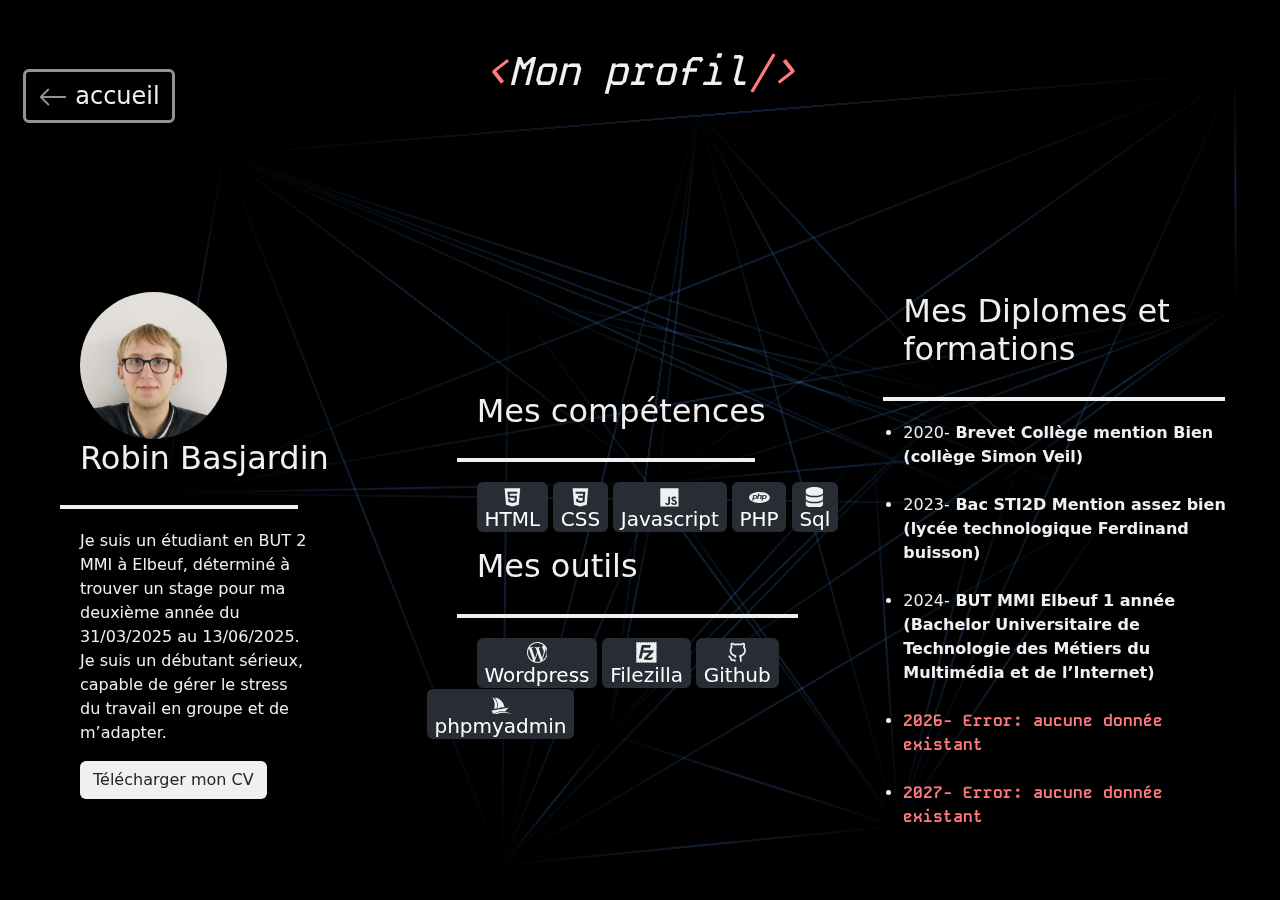
<file: profil1.html>
<!DOCTYPE html>
<html lang="en">

<head>
  <meta charset="UTF-8">
  <meta name="viewport" content="width=device-width, initial-scale=1.0">
  <link rel="preconnect" href="https://fonts.googleapis.com">
  <link rel="preconnect" href="https://fonts.gstatic.com" crossorigin>
  <link href="https://fonts.googleapis.com/css2?family=Kode+Mono:wght@400..700&display=swap" rel="stylesheet">
  <link href="https://cdn.jsdelivr.net/npm/bootstrap@5.3.3/dist/css/bootstrap.min.css" rel="stylesheet"
    integrity="sha384-QWTKZyjpPEjISv5WaRU9OFeRpok6YctnYmDr5pNlyT2bRjXh0JMhjY6hW+ALEwIH" crossorigin="anonymous">
  <link rel="stylesheet" href="https://cdnjs.cloudflare.com/ajax/libs/animate.css/4.1.1/animate.min.css" />
  <link rel="icon" href="images/code_development_icon_194574.svg" type="image/SVG">
  <title>mon profil</title>
</head>
<style>
  body {
    background-color: black;
    color: rgb(240, 240, 240);
    height: 100vh;

  }

  ::-webkit-scrollbar {
    display: none;
    width: 5px;
    background-color: rgb(240, 240, 240);
    border-radius: 10px;
  }

  ::-webkit-scrollbar-thumb {
    display: none;
    background-color: #949393;
    border-radius: 10px;
  }

  #accueil {
    cursor: pointer;
    transition: transform 0.3s ease;
    /* Change le curseur en une main lorsqu'on passe dessus */
  }

  #accueil:hover,
  #projets:hover svg {
    transform: scale(1.1);
    /* Augmente la taille des éléments SVG lorsqu'on passe la souris */
  }

  svg {
    transition: transform 0.3s ease;
    /* Ajoute une transition pour rendre le changement de taille fluide */
  }

  /* background */
  #black-background {
    position: fixed;
    top: 0;
    left: 0;
    width: 100%;
    height: 100vh;
    background-color: black;
    opacity: 0;
    transition: all 1s ease;
    z-index: -1;
  }

  #black-background.show {
    opacity: 0.7;
    z-index: 9;
  }

  #border {
    border-top: 4px solid rgb(240, 240, 240);
    width: 100%;
  }

  div article {
    height: 50px;
    width: auto;
  }

  article svg {
    height: 50%;
  }

  article h4 {
    font-size: 20px;
  }

  span {
    margin: 0;
    padding: 0;
    color: rgb(255, 122, 122);
  }

  h1 {
    margin: 0;
    padding: 0;
  }

  /* background */

  .container {
    position: fixed;
    width: 100%;
    height: 100vh;
    z-index: -10;
  }

  .code-rain {
    position: relative;
    color: #4a9eff;
    font-size: 14px;
    opacity: 1;
    animation: rain 15s linear infinite;
    white-space: nowrap;
  }

  @keyframes rain {
    0% {
      transform: translateY(-100%);
      opacity: 0;
    }

    10% {
      opacity: 0.2;
    }

    90% {
      opacity: 0.2;
    }

    100% {
      transform: translateY(100vh);
      opacity: 0;
    }
  }

  .network {
    position: absolute;
    top: 0;
    left: 0;
    width: 100%;
    height: 100%;
  }

  .node {
    position: absolute;
    width: 6px;
    height: 6px;
    background: #4a9eff;
    border-radius: 50%;
    transform: translate(-50%, -50%);
    z-index: 2;
    animation: pulse 2s ease-in-out infinite;
    opacity: 0;
  }

  @keyframes pulse {
    0% {
      transform: translate(-50%, -50%) scale(1);
      opacity: 0.2;
    }

    50% {
      transform: translate(-50%, -50%) scale(1.5);
      opacity: 0.5;
    }

    100% {
      transform: translate(-50%, -50%) scale(1);
      opacity: 0.2;
    }
  }

  .line {
    position: absolute;
    height: 2px;
    background: linear-gradient(90deg, transparent, #4a9eff, transparent);
    transform-origin: 0 50%;
    z-index: 1;
    opacity: 0.2;
  }
</style>

<body>
  <div class="container">
    <div class="network" id="network"></div>
  </div>
  <div id="black-background"></div>
  <div class="container-fluid p-0 ">
    <div class="row g-0">
      <div class="col-md-2 ps-2 d-flex align-items-center justify-content-center animate__animated animate__fadeInLeft"
        style="animation-delay: 1.5s;">
        <button type="button" class="btn me-4 fs-4" style="border: #949393 3px solid; color: rgb(240, 240, 240);"
          onclick="window.location.href = 'index.html';" id="accueil">
          <svg xmlns="http://www.w3.org/2000/svg" width="30" height="30" fill="#949393" class="bi bi-arrow-right"
            viewBox="0 0 16 16">
            <g transform="rotate(180 8 8)">
              <path fill-rule="evenodd"
                d="M1 8a.5.5 0 0 1 .5-.5h11.793l-3.147-3.146a.5.5 0 0 1 .708-.708l4 4a.5.5 0 0 1 0 .708l-4 4a.5.5 0 0 1-.708-.708L13.293 8.5H1.5A.5.5 0 0 1 1 8" />
          </svg>
          accueil
        </button>
      </div>
      <div
        class="col-md-8 d-flex align-items-center justify-content-center pb-5 mb-5 mt-5 animate__animated animate__fadeInDown">
        <h1 style="font-family: 'Kode Mono', monospace;font-style: italic;"><span>&lt;</span>Mon
          profil<span>&#47;&gt;</span></h1>
      </div>
      <div class="col-md-2"></div>
    </div>
    <div class="row g-0">
      <div class="col-md-4 animate__animated animate__fadeInLeft" style="animation-delay: 0.6s;">
        <div class="row g-0 d-flex flex-column " style="margin-left: 30px;">
          <div class="col-md-4" style="width: 100%;margin-top: 100px;">
            <img src="images\moi.jpg" class="rounded-circle animate__animated animate__fadeInDownBig"
              style="animation-delay: 0.9s; height: 147px; width: 147px; object-fit: cover; margin-left: 50px;"
              alt="ma photo de profil">
            <h2 style="margin-left: 50px;">Robin Basjardin</h2>
          </div>
          <div class="col-md-2" style="width: 60%;">
            <div id="border" style="margin-top: 20px; margin-bottom: 20px; margin-left: 30px;"></div>
          </div>
          <div class="col-md-6" style="width: 70%;">
            <p style="margin-left: 50px;">Je suis un étudiant en BUT 2 MMI à Elbeuf, déterminé à trouver un stage pour
              ma deuxième année du 31/03/2025 au 13/06/2025. Je suis un débutant sérieux, capable de gérer le stress du
              travail en groupe et de m’adapter.</p>
            <a href="CV.pdf" download="CV.pdf">
              <button class="btn" style="background-color: rgb(240, 240, 240);margin-left: 50px;">Télécharger mon
                CV</button>
            </a>
          </div>
        </div>
      </div>
      <div class="col-md-4 animate__animated animate__fadeInUp" style="animation-delay: 0.8s;">
        <div class="row g-0 d-flex flex-column ">
          <div class="col-md-2" style="width: 100%;">
            <h2 style="margin-left: 50px; margin-top: 200px;">Mes compétences</h2>
          </div>
          <div class="col-md-1" style="width: 70%;">
            <div id="border" style="margin-top: 20px; margin-bottom: 20px; margin-left: 30px;"></div>
          </div>
          <div class="col-md-3" style="width: auto;">
            <article class="badge html" style="background-color: #282C34; margin-left: 50px;">
              <svg xmlns="http://www.w3.org/2000/svg" class="ionicon" viewBox="0 0 512 512" fill="rgb(240, 240, 240)">
                <path
                  d="M64 32l34.94 403.21L255.77 480 413 435.15 448 32zm308 132H188l4 51h176l-13.51 151.39L256 394.48l-98.68-28-6.78-77.48h48.26l3.42 39.29L256 343.07l53.42-14.92L315 264H148l-12.59-149.59H376.2z">
                </path>
              </svg>
              <h4>HTML</h4>
            </article>
            <article class="badge css" style="background-color: #282C34;">
              <svg xmlns="http://www.w3.org/2000/svg" class="ionicon" viewBox="0 0 512 512" fill="rgb(240, 240, 240)">
                <path
                  d="M64 32l35 403.22L255.77 480 413 435.15 448 32zm290.68 334.9L256.07 395l-98.46-28.24-6.75-77.76h48.26l3.43 39.56 53.59 15.16.13.28 53.47-14.85 5.64-64.15H203l-4-50h120.65l4.35-51H140l-4-49h240.58z">
                </path>
              </svg>
              <h4>CSS</h4>
            </article>
            <article class="badge javascript" style="background-color: #282C34;">
              <svg xmlns="http://www.w3.org/2000/svg" class="ionicon" viewBox="0 0 512 512" fill="rgb(240, 240, 240)">
                <path
                  d="M32 32v448h448V32zm240 348c0 43.61-25.76 64.87-63.05 64.87-33.68 0-53.23-17.44-63.15-38.49l34.28-20.75c6.61 11.73 11.63 21.65 26.06 21.65 12 0 21.86-5.41 21.86-26.46V240h44zm99.35 63.87c-39.09 0-64.35-17.64-76.68-42L329 382c9 14.74 20.75 24.56 41.5 24.56 17.44 0 27.57-7.72 27.57-19.75 0-14.43-10.43-19.54-29.68-28l-10.52-4.52c-30.38-12.92-50.52-29.16-50.52-63.45 0-31.57 24.05-54.63 61.64-54.63 26.77 0 46 8.32 59.85 32.68L396 290c-7.22-12.93-15-18-27.06-18-12.33 0-20.15 7.82-20.15 18 0 12.63 7.82 17.74 25.86 25.56l10.52 4.51c35.79 15.34 55.94 31 55.94 66.16.01 37.9-29.76 57.64-69.76 57.64z">
                </path>
              </svg>
              <h4>Javascript</h4>
            </article>
            <article class="badge php" style="background-color:#282C34;">
              <svg viewBox="0 0 24 24" role="img" xmlns="http://www.w3.org/2000/svg" fill="rgb(240, 240, 240)">
                <path
                  d="M7.01 10.207h-.944l-.515 2.648h.838c.556 0 .97-.105 1.242-.314.272-.21.455-.559.55-1.049.092-.47.05-.802-.124-.995-.175-.193-.523-.29-1.047-.29zM12 5.688C5.373 5.688 0 8.514 0 12s5.373 6.313 12 6.313S24 15.486 24 12c0-3.486-5.373-6.312-12-6.312zm-3.26 7.451c-.261.25-.575.438-.917.551-.336.108-.765.164-1.285.164H5.357l-.327 1.681H3.652l1.23-6.326h2.65c.797 0 1.378.209 1.744.628.366.418.476 1.002.33 1.752a2.836 2.836 0 0 1-.305.847c-.143.255-.33.49-.561.703zm4.024.715l.543-2.799c.063-.318.039-.536-.068-.651-.107-.116-.336-.174-.687-.174H11.46l-.704 3.625H9.388l1.23-6.327h1.367l-.327 1.682h1.218c.767 0 1.295.134 1.586.401s.378.7.263 1.299l-.572 2.944h-1.389zm7.597-2.265a2.782 2.782 0 0 1-.305.847c-.143.255-.33.49-.561.703a2.44 2.44 0 0 1-.917.551c-.336.108-.765.164-1.286.164h-1.18l-.327 1.682h-1.378l1.23-6.326h2.649c.797 0 1.378.209 1.744.628.366.417.477 1.001.331 1.751zM17.766 10.207h-.943l-.516 2.648h.838c.557 0 .971-.105 1.242-.314.272-.21.455-.559.551-1.049.092-.47.049-.802-.125-.995s-.524-.29-1.047-.29z">
                </path>
              </svg>
              <h4>PHP</h4>
            </article>
            <article class="badge MYSQL" style="background-color: #282C34;">
              <svg fill="rgb(240, 240, 240)" version="1.1" id="Capa_1" xmlns="http://www.w3.org/2000/svg"
                xmlns:xlink="http://www.w3.org/1999/xlink" viewBox="0 0 95.103 95.103" xml:space="preserve">
                <g>
                  <g id="Layer_1_14_">
                    <g>
                      <g>
                        <g>
                          <path d="M47.561,0C25.928,0,8.39,6.393,8.39,14.283v11.72c0,7.891,17.538,14.282,39.171,14.282
                                         c21.632,0,39.17-6.392,39.17-14.282v-11.72C86.731,6.393,69.193,0,47.561,0z">
                          </path>
                        </g>
                      </g>
                      <g>
                        <g>
                          <path d="M47.561,47.115c-20.654,0-37.682-5.832-39.171-13.227c-0.071,0.353,0,19.355,0,19.355
                                         c0,7.892,17.538,14.283,39.171,14.283c21.632,0,39.17-6.393,39.17-14.283c0,0,0.044-19.003-0.026-19.355
                                         C85.214,41.284,68.214,47.115,47.561,47.115z"></path>
                        </g>
                      </g>
                      <path
                        d="M86.694,61.464c-1.488,7.391-18.479,13.226-39.133,13.226S9.875,68.854,8.386,61.464L8.39,80.82
                                 c0,7.891,17.538,14.282,39.171,14.282c21.632,0,39.17-6.393,39.17-14.282L86.694,61.464z">
                      </path>
                    </g>
                  </g>
                </g>
              </svg>
              <h4>Sql</h4>
            </article>


          </div>
          <div class="col-md-2" style="width: 100%;">
            <h2 style="margin-left: 50px; margin-top: 14px;">Mes outils</h2>
          </div>
          <div class="col-md-1" style="width: 80%;">
            <div id="border" style="margin-top: 20px; margin-bottom: 20px; margin-left: 30px;"></div>
          </div>
          <div class="col-md-3" style="width: auto;">
            <article class="badge wordpress" style="background-color: #282C34; margin-left: 50px;">
              <svg fill="rgb(240, 240, 240)" version="1.1" id="Capa_1" xmlns="http://www.w3.org/2000/svg"
                xmlns:xlink="http://www.w3.org/1999/xlink" viewBox="0 0 96.24 96.24" xml:space="preserve">
                <g id="SVGRepo_bgCarrier" stroke-width="0"></g>
                <g id="SVGRepo_tracerCarrier" stroke-linecap="round" stroke-linejoin="round"></g>
                <g id="SVGRepo_iconCarrier">
                  <g>
                    <path
                      d="M48.122,0C21.587,0,0.001,21.585,0.001,48.118c0,26.535,21.587,48.122,48.12,48.122c26.532,0,48.117-21.587,48.117-48.122 C96.239,21.586,74.654,0,48.122,0z M4.857,48.118c0-6.271,1.345-12.227,3.746-17.606l20.638,56.544 C14.81,80.042,4.857,65.243,4.857,48.118z M48.122,91.385c-4.247,0-8.346-0.623-12.222-1.763L48.88,51.903l13.301,36.433 c0.086,0.215,0.191,0.411,0.308,0.596C57.992,90.514,53.16,91.385,48.122,91.385z M54.083,27.834 c2.604-0.137,4.953-0.412,4.953-0.412c2.33-0.276,2.057-3.701-0.277-3.564c0,0-7.007,0.549-11.532,0.549 c-4.25,0-11.396-0.549-11.396-0.549c-2.332-0.137-2.604,3.427-0.273,3.564c0,0,2.208,0.275,4.537,0.412l6.74,18.469l-9.468,28.395 L21.615,27.835c2.608-0.136,4.952-0.412,4.952-0.412c2.33-0.275,2.055-3.702-0.278-3.562c0,0-7.004,0.549-11.53,0.549 c-0.813,0-1.77-0.021-2.784-0.052C19.709,12.611,33.008,4.856,48.122,4.856c11.265,0,21.519,4.306,29.215,11.357 c-0.187-0.01-0.368-0.035-0.562-0.035c-4.248,0-7.264,3.702-7.264,7.679c0,3.564,2.055,6.582,4.248,10.146 c1.647,2.882,3.567,6.585,3.567,11.932c0,3.704-1.422,8-3.293,13.986l-4.315,14.421L54.083,27.834z M69.871,85.516l13.215-38.208 c2.471-6.171,3.29-11.106,3.29-15.497c0-1.591-0.104-3.07-0.292-4.449c3.38,6.163,5.303,13.236,5.301,20.758 C91.384,64.08,82.732,78.016,69.871,85.516z">
                    </path>
                  </g>
                </g>
              </svg>
              <h4>Wordpress</h4>
            </article>
            <article class="badge Filezilla" style="background-color: #282C34;">
              <svg fill="rgb(240, 240, 240)" version="1.1" id="Capa_1" xmlns="http://www.w3.org/2000/svg"
                xmlns:xlink="http://www.w3.org/1999/xlink" viewBox="0 0 32 32" xmlns="http://www.w3.org/2000/svg">
                <g id="SVGRepo_bgCarrier" stroke-width="0"></g>
                <g id="SVGRepo_tracerCarrier" stroke-linecap="round" stroke-linejoin="round"></g>
                <g id="SVGRepo_iconCarrier">
                  <path
                    d="M32.005 2.479v-1.411c-0.287 0-0.563-0.115-0.76-0.313-0.199-0.197-0.313-0.473-0.313-0.76h-1.411c-0.032 0.593-0.537 1.052-1.125 1.021-0.552-0.027-0.995-0.469-1.021-1.021h-1.416c-0.037 0.593-0.543 1.047-1.136 1.011-0.541-0.036-0.973-0.469-1.005-1.011h-1.411c-0.032 0.593-0.537 1.052-1.131 1.021-0.547-0.027-0.989-0.469-1.021-1.021h-1.411c-0.032 0.593-0.532 1.052-1.125 1.021-0.552-0.027-0.989-0.469-1.021-1.021h-1.411c-0.036 0.593-0.541 1.047-1.136 1.011-0.541-0.036-0.973-0.469-1.011-1.011h-1.411c-0.016 0.593-0.511 1.057-1.099 1.036-0.563-0.020-1.016-0.473-1.037-1.036h-1.411c-0.032 0.593-0.537 1.052-1.131 1.021-0.547-0.027-0.989-0.469-1.016-1.021h-1.411c-0.027 0.593-0.521 1.057-1.109 1.036-0.563-0.020-1.016-0.473-1.037-1.036h-1.411c0 0.287-0.115 0.563-0.313 0.76-0.203 0.199-0.473 0.313-0.76 0.313v1.411c0.593 0.027 1.052 0.521 1.032 1.109-0.016 0.563-0.469 1.016-1.032 1.037v1.411c0.593 0.021 1.052 0.516 1.032 1.109-0.016 0.563-0.469 1.016-1.032 1.037v1.411c0.593 0 1.073 0.48 1.073 1.073 0 0.588-0.48 1.073-1.073 1.073v1.411c0.593 0 1.073 0.48 1.073 1.068 0 0.593-0.48 1.073-1.073 1.073v1.416c0.593 0.021 1.052 0.516 1.032 1.109-0.016 0.563-0.469 1.011-1.032 1.032v1.416c0.593 0 1.073 0.48 1.073 1.068 0 0.593-0.48 1.073-1.073 1.073v1.416c0.593 0.021 1.052 0.516 1.032 1.104-0.016 0.563-0.469 1.021-1.032 1.037v1.411c0.593 0 1.073 0.48 1.073 1.079 0 0.588-0.48 1.068-1.073 1.068v1.416c0.589 0 1.073 0.479 1.073 1.068h1.411c0.037-0.589 0.548-1.041 1.141-1.005 0.541 0.036 0.968 0.464 1.005 1.005h1.411c0.032-0.589 0.537-1.047 1.125-1.016 0.552 0.027 0.995 0.469 1.021 1.016h1.411c0.032-0.589 0.537-1.047 1.125-1.016 0.552 0.027 0.995 0.469 1.021 1.016h1.411c0.027-0.589 0.521-1.052 1.109-1.032 0.563 0.021 1.016 0.475 1.037 1.032h1.411c0.032-0.589 0.537-1.047 1.131-1.016 0.547 0.027 0.989 0.469 1.016 1.016h1.411c0.032-0.589 0.537-1.047 1.131-1.016 0.547 0.027 0.989 0.469 1.016 1.016h1.411c0.032-0.589 0.537-1.047 1.131-1.016 0.552 0.027 0.989 0.469 1.020 1.016h1.412c0.021-0.589 0.516-1.052 1.109-1.032 0.563 0.021 1.016 0.475 1.032 1.032h1.405c0-0.281 0.115-0.557 0.313-0.755 0.197-0.199 0.473-0.313 0.76-0.313v-1.416c-0.593-0.037-1.041-0.543-1.011-1.136 0.036-0.541 0.469-0.973 1.011-1.005v-1.411c-0.593-0.032-1.052-0.537-1.021-1.125 0.027-0.552 0.469-0.995 1.021-1.021v-1.416c-0.593-0.037-1.041-0.547-1.011-1.136 0.036-0.541 0.469-0.973 1.011-1.005v-1.416c-0.593-0.027-1.052-0.532-1.021-1.125 0.027-0.547 0.469-0.989 1.021-1.021v-1.405c-0.593-0.037-1.041-0.548-1.011-1.141 0.036-0.541 0.469-0.973 1.011-1.005v-1.411c-0.593-0.032-1.052-0.537-1.021-1.125 0.027-0.552 0.469-0.995 1.021-1.021v-1.411c-0.593-0.037-1.041-0.547-1.011-1.141 0.036-0.536 0.469-0.968 1.011-1.005v-1.411c-0.593-0.032-1.052-0.537-1.021-1.125 0.027-0.552 0.469-0.989 1.021-1.021zM26.579 15.599l-8.537 8.303c0.771 0.12 1.521 0.296 2.323 0.296 1.953 0 4.199-0.593 5.715-1.219l-0.776 3.661c-2.235 1.073-3.605 1.163-4.939 1.163-1.463 0-2.859-0.48-4.285-0.48-0.808 0-1.969 0.063-2.683 0.537l-1.547-2.74 8.807-8.719h-10.135l-1.933 9.072h-4.228l4.405-20.771h13.989l-0.895 4.193h-9.729l-0.833 3.901h15.968z">
                  </path>
                </g>
              </svg>
              <h4>Filezilla</h4>
            </article>
            <article class="badge github" style="background-color: #282C34;">
              <svg viewBox="0 0 24 24" fill="rgb(240, 240, 240)" xmlns="http://www.w3.org/2000/svg">
                <g id="SVGRepo_bgCarrier" stroke-width="0"></g>
                <g id="SVGRepo_tracerCarrier" stroke-linecap="round" stroke-linejoin="round"></g>
                <g id="SVGRepo_iconCarrier">
                  <path
                    d="M4.0744 2.9938C4.13263 1.96371 4.37869 1.51577 5.08432 1.15606C5.84357 0.768899 7.04106 0.949072 8.45014 1.66261C9.05706 1.97009 9.11886 1.97635 10.1825 1.83998C11.5963 1.65865 13.4164 1.65929 14.7213 1.84164C15.7081 1.97954 15.7729 1.97265 16.3813 1.66453C18.3814 0.651679 19.9605 0.71795 20.5323 1.8387C20.8177 2.39812 20.8707 3.84971 20.6494 5.04695C20.5267 5.71069 20.5397 5.79356 20.8353 6.22912C22.915 9.29385 21.4165 14.2616 17.8528 16.1155C17.5801 16.2574 17.3503 16.3452 17.163 16.4167C16.5879 16.6363 16.4133 16.703 16.6247 17.7138C16.7265 18.2 16.8491 19.4088 16.8973 20.4002C16.9844 22.1922 16.9831 22.2047 16.6688 22.5703C16.241 23.0676 15.6244 23.076 15.2066 22.5902C14.9341 22.2734 14.9075 22.1238 14.9075 20.9015C14.9075 19.0952 14.7095 17.8946 14.2417 16.8658C13.6854 15.6415 14.0978 15.185 15.37 14.9114C17.1383 14.531 18.5194 13.4397 19.2892 11.8146C20.0211 10.2698 20.1314 8.13501 18.8082 6.83668C18.4319 6.3895 18.4057 5.98446 18.6744 4.76309C18.7748 4.3066 18.859 3.71768 18.8615 3.45425C18.8653 3.03823 18.8274 2.97541 18.5719 2.97541C18.4102 2.97541 17.7924 3.21062 17.1992 3.49805L16.2524 3.95695C16.1663 3.99866 16.07 4.0147 15.975 4.0038C13.5675 3.72746 11.2799 3.72319 8.86062 4.00488C8.76526 4.01598 8.66853 3.99994 8.58215 3.95802L7.63585 3.49882C7.04259 3.21087 6.42482 2.97541 6.26317 2.97541C5.88941 2.97541 5.88379 3.25135 6.22447 4.89078C6.43258 5.89203 6.57262 6.11513 5.97101 6.91572C5.06925 8.11576 4.844 9.60592 5.32757 11.1716C5.93704 13.1446 7.4295 14.4775 9.52773 14.9222C10.7926 15.1903 11.1232 15.5401 10.6402 16.9905C10.26 18.1319 10.0196 18.4261 9.46707 18.4261C8.72365 18.4261 8.25796 17.7821 8.51424 17.1082C8.62712 16.8112 8.59354 16.7795 7.89711 16.5255C5.77117 15.7504 4.14514 14.0131 3.40172 11.7223C2.82711 9.95184 3.07994 7.64739 4.00175 6.25453C4.31561 5.78028 4.32047 5.74006 4.174 4.83217C4.09113 4.31822 4.04631 3.49103 4.0744 2.9938Z"
                    fill="rgb(240, 240, 240)"></path>
                  <path
                    d="M3.33203 15.9454C3.02568 15.4859 2.40481 15.3617 1.94528 15.6681C1.48576 15.9744 1.36158 16.5953 1.66793 17.0548C1.8941 17.3941 2.16467 17.6728 2.39444 17.9025C2.4368 17.9449 2.47796 17.9858 2.51815 18.0257C2.71062 18.2169 2.88056 18.3857 3.05124 18.5861C3.42875 19.0292 3.80536 19.626 4.0194 20.6962C4.11474 21.1729 4.45739 21.4297 4.64725 21.5419C4.85315 21.6635 5.07812 21.7352 5.26325 21.7819C5.64196 21.8774 6.10169 21.927 6.53799 21.9559C7.01695 21.9877 7.53592 21.998 7.99999 22.0008C8.00033 22.5527 8.44791 23.0001 8.99998 23.0001C9.55227 23.0001 9.99998 22.5524 9.99998 22.0001V21.0001C9.99998 20.4478 9.55227 20.0001 8.99998 20.0001C8.90571 20.0001 8.80372 20.0004 8.69569 20.0008C8.10883 20.0026 7.34388 20.0049 6.67018 19.9603C6.34531 19.9388 6.07825 19.9083 5.88241 19.871C5.58083 18.6871 5.09362 17.8994 4.57373 17.2891C4.34391 17.0194 4.10593 16.7834 3.91236 16.5914C3.87612 16.5555 3.84144 16.5211 3.80865 16.4883C3.5853 16.265 3.4392 16.1062 3.33203 15.9454Z"
                    fill="rgb(240, 240, 240)"></path>
                </g>
              </svg>
              <h4>Github</h4>
            </article>
            <article class="badge phpmyadmin" style="background-color:#282C34;">
              <svg fill="rgb(240,240,240)" viewBox="5 0 25 25" version="1.1" xmlns="http://www.w3.org/2000/svg">
                <g id="SVGRepo_bgCarrier" stroke-width="0"></g>
                <g id="SVGRepo_tracerCarrier" stroke-linecap="round" stroke-linejoin="round"></g>
                <g id="SVGRepo_iconCarrier">
                  <path
                    d="M20.804 22.613c-2.973 0.042-5.808 0.573-8.448 1.514l0.183-0.057c-3.584 1.22-3.688 1.685-6.936 1.303-1.718-0.263-3.265-0.75-4.698-1.436l0.1 0.043c1.696 1.366 3.785 2.312 6.071 2.65l0.069 0.008c2.444-0.149 4.708-0.785 6.741-1.812l-0.099 0.045c2.215-0.774 4.768-1.222 7.426-1.222 0.137 0 0.273 0.001 0.409 0.004l-0.020-0c3.437 0.216 6.645 0.763 9.727 1.614l-0.332-0.078c-1.791-0.855-3.889-1.593-6.074-2.107l-0.216-0.043c-1.147-0.27-2.464-0.425-3.817-0.425-0.030 0-0.060 0-0.090 0l0.005-0zM28.568 17.517l-22.394 3.81c1.127 0.399 1.921 1.455 1.921 2.697 0 0.042-0.001 0.084-0.003 0.125l0-0.006c-0.011 0.276-0.058 0.536-0.138 0.783l0.006-0.020c2.266-1.041 4.916-1.918 7.675-2.498l0.25-0.044c1.478-0.336 3.175-0.528 4.917-0.528 1.035 0 2.055 0.068 3.054 0.2l-0.117-0.013c0.908-2.119 2.635-3.741 4.772-4.489l0.057-0.017zM10.052 5.394s3.007 1.332 4.156 6.932c0.236 0.86 0.372 1.848 0.372 2.867 0 1.569-0.321 3.063-0.902 4.42l0.028-0.073c1.648-1.56 3.878-2.518 6.332-2.518 0.854 0 1.68 0.116 2.465 0.333l-0.065-0.015c-0.462-2.86-1.676-5.378-3.431-7.418l0.017 0.020c-2.128-2.674-5.334-4.411-8.95-4.548l-0.022-0.001zM7.831 5.348c1.551 2.219 2.556 4.924 2.767 7.849l0.003 0.051c0.033 0.384 0.051 0.83 0.051 1.281 0 1.893-0.326 3.71-0.926 5.397l0.035-0.113c0.906-1.076 2.215-1.788 3.692-1.902l0.018-0.001c0.062-0.005 0.124-0.008 0.185-0.010 0.083-0.603 0.13-1.3 0.13-2.008 0-2.296-0.498-4.476-1.391-6.437l0.040 0.097c-0.865-1.999-2.516-3.519-4.552-4.19l-0.053-0.015z">
                  </path>
                </g>
              </svg>
              <h4>phpmyadmin</h4>
            </article>

          </div>
        </div>
      </div>
      <div class="col-md-4 animate__animated animate__fadeInRight" style="animation-delay: 1s;">
        <div class="row g-0 d-flex flex-column ">
          <div class="col-md-2" style="width: 100%;">
            <h2 style="margin-left: 50px; margin-top: 100px;">Mes Diplomes et formations</h2>
          </div>
          <div class="col-md-1" style="width: 80%;">
            <div id="border" style="margin-top: 20px; margin-bottom: 20px; margin-left: 30px;"></div>
          </div>
          <ul style="width: 80%; margin-left: 50px;">
            <li>
              2020-<b> Brevet Collège mention Bien (collège Simon Veil)</b>
            </li>
            <br>
            <li>
              2023-<b> Bac STI2D Mention assez bien (lycée technologique Ferdinand buisson) </b>
            </li>
            <br>
            <li>
              2024-<b> BUT MMI Elbeuf 1 année (Bachelor Universitaire de Technologie des Métiers du Multimédia
                et de l’Internet)</b>
            </li>
            <br>
            <li>
              <b style="font-family: 'Kode Mono'; color: rgb(255, 122, 122);">2026- Error: aucune donnée existant</b>
            </li>
            <br>
            <li>
              <b style="font-family: 'Kode Mono'; color: rgb(255, 122, 122);">2027- Error: aucune donnée existant</b>
            </li>
          </ul>
        </div>
      </div>
    </div>
</body>

</html>
<!-- background -->

<script>
  function createCodeRain() {
    const container = document.querySelector('.container');
    const codeSnippets = [
      'function()', 'while(true)', 'if(dev){};', 'const app = {};',
      '{ code }', '<div>', '</div>', 'npm install', 'git push',
      'docker run', 'sudo apt-get', '#!/bin/bash'
    ];

    setInterval(() => {
      const code = document.createElement('div');
      code.className = 'code-rain';
      code.style.left = Math.random() * 100 + 'vw';
      code.textContent = codeSnippets[Math.floor(Math.random() * codeSnippets.length)];
      container.appendChild(code);

      setTimeout(() => {
        container.removeChild(code);
      }, 15000);
    }, 1000);
  }

  function createNetwork() {
    const network = document.getElementById('network');
    const nodes = 15; // Nombre de nœuds
    const nodeElements = [];
    const lines = [];

    function createNode() {
      return {
        element: document.createElement('div'),
        x: Math.random() * window.innerWidth,
        y: Math.random() * window.innerHeight,
        vx: (Math.random() - 0.5) * 1.5,
        vy: (Math.random() - 0.5) * 1.5
      };
    }

    // Création des nœuds
    for (let i = 0; i < nodes; i++) {
      const node = createNode();
      node.element.className = 'node';
      network.appendChild(node.element);
      nodeElements.push(node);
    }

    // Création des connexions
    for (let i = 0; i < nodes; i++) {
      for (let j = i + 1; j < nodes; j++) {
        if (Math.random() < 0.5) { // Augmenté la probabilité de connexion
          const line = document.createElement('div');
          line.className = 'line';
          network.appendChild(line);
          lines.push({
            element: line,
            from: nodeElements[i],
            to: nodeElements[j]
          });
        }
      }
    }

    function updatePositions() {
      // Mise à jour des positions des nœuds
      nodeElements.forEach(node => {
        node.x += node.vx;
        node.y += node.vy;

        // Rebond sur les bords
        if (node.x <= 0 || node.x >= window.innerWidth) {
          node.vx *= -1;
          node.x = Math.max(0, Math.min(window.innerWidth, node.x));
        }
        if (node.y <= 0 || node.y >= window.innerHeight) {
          node.vy *= -1;
          node.y = Math.max(0, Math.min(window.innerHeight, node.y));
        }

        // Mise à jour de la position du nœud
        node.element.style.left = `${node.x}px`;
        node.element.style.top = `${node.y}px`;
      });

      // Mise à jour des lignes
      lines.forEach(line => {
        const dx = line.to.x - line.from.x;
        const dy = line.to.y - line.from.y;
        const distance = Math.sqrt(dx * dx + dy * dy);
        const angle = Math.atan2(dy, dx);

        line.element.style.width = `${distance}px`;
        line.element.style.left = `${line.from.x}px`;
        line.element.style.top = `${line.from.y}px`;
        line.element.style.transform = `rotate(${angle}rad)`;
      });

      requestAnimationFrame(updatePositions);
    }

    // Gestion du redimensionnement
    window.addEventListener('resize', () => {
      nodeElements.forEach(node => {
        node.x = Math.min(node.x, window.innerWidth);
        node.y = Math.min(node.y, window.innerHeight);
      });
    });

    updatePositions();
  }

  createCodeRain();
  createNetwork();
</script>
</file>
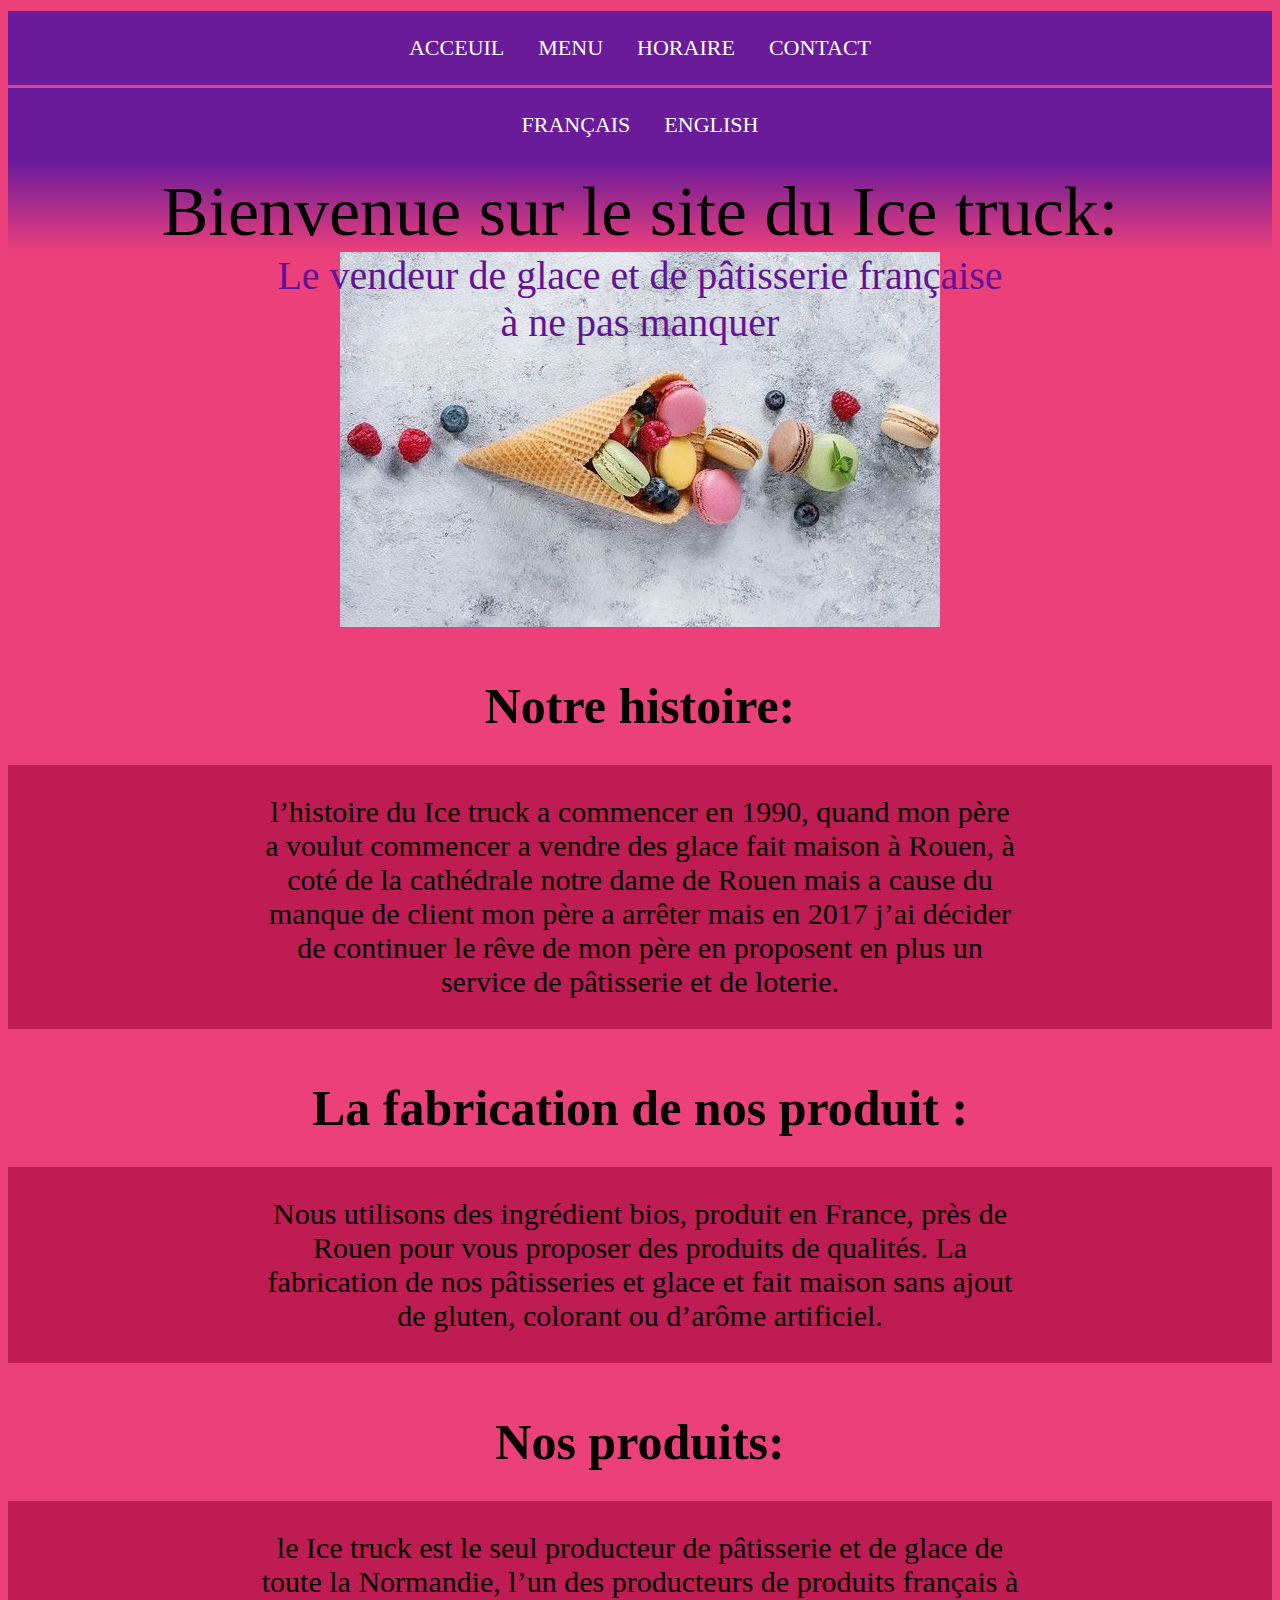
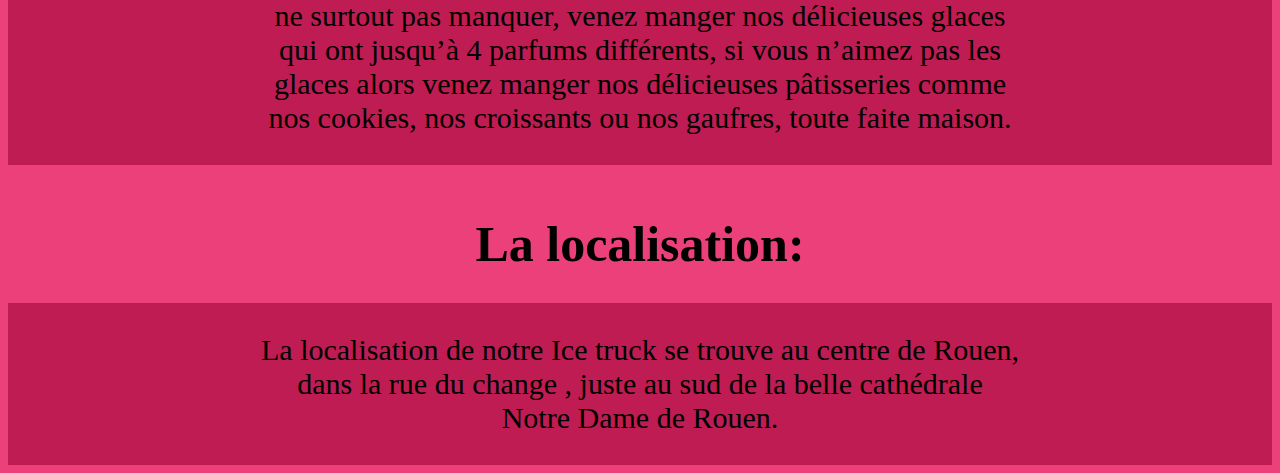
<file: premier_site/acceuil.html>
<!DOCTYPE html>
<html lang="fr">
<head>
    <meta charset="UTF-8">
    <meta name="viewport" content="width=device-width, initial-scale=1.0">
    <link rel="stylesheet" href="acceuil.css"/>
    <title>ice truck</title>
</head>
<body>
  <nav class="menu menu">
    <ul>
      <li><a href="acceuil.html">acceuil</a></li>
      <li><a href="reste/menu.html">menu</a></li>
      <li><a href="reste/heures.html">horaire</a></li>
      <li><a href="reste/contact.html">contact</a></li>
    </ul>
  </nav>
  <ul>
    <li><a href="acceuil.html">français</a></li>
    <li><a href="reste/en.html">english</a></li>
  </ul>
  <header>Bienvenue sur le site du Ice truck:<br>
    <p>Le vendeur de glace et de pâtisserie française <br>
    à ne pas manquer</p>
  </header>
  <img src="reste/photo/glace.jpg" alt="glace">

  <h1>Notre histoire:</h1>

  <div>l’histoire du Ice truck a commencer en 1990, quand mon père a voulut commencer a vendre des glace fait maison à Rouen,
    à coté de la cathédrale notre dame de Rouen mais a cause du manque de client mon père a arrêter mais en 2017
     j’ai décider de continuer le rêve de mon père en proposent en plus un service de pâtisserie et de loterie. 
  </div>

  <h1>
    La fabrication de nos produit :  
  </h1>
  <div>
    Nous utilisons des ingrédient bios, produit en France, près de Rouen pour vous proposer
     des produits de qualités. La fabrication de nos pâtisseries et glace et fait maison sans ajout de gluten, 
    colorant ou d’arôme artificiel.
  </div>
  <h1>Nos produits:</h1>
  <div>le Ice truck est le seul producteur de pâtisserie et de glace de toute la Normandie,
     l’un des producteurs de produits français à ne surtout pas manquer, venez manger nos délicieuses glaces 
    qui ont jusqu’à 4 parfums différents, si vous n’aimez pas les glaces alors venez manger
     nos délicieuses pâtisseries comme nos cookies, nos croissants ou nos gaufres, toute faite maison. </div>
  <h1>La localisation:</h1>
  <div>La localisation de notre Ice truck se trouve au centre de Rouen, dans la rue du change
    , juste au sud de la belle cathédrale Notre Dame de Rouen.</div>
</body>
</html>
</file>
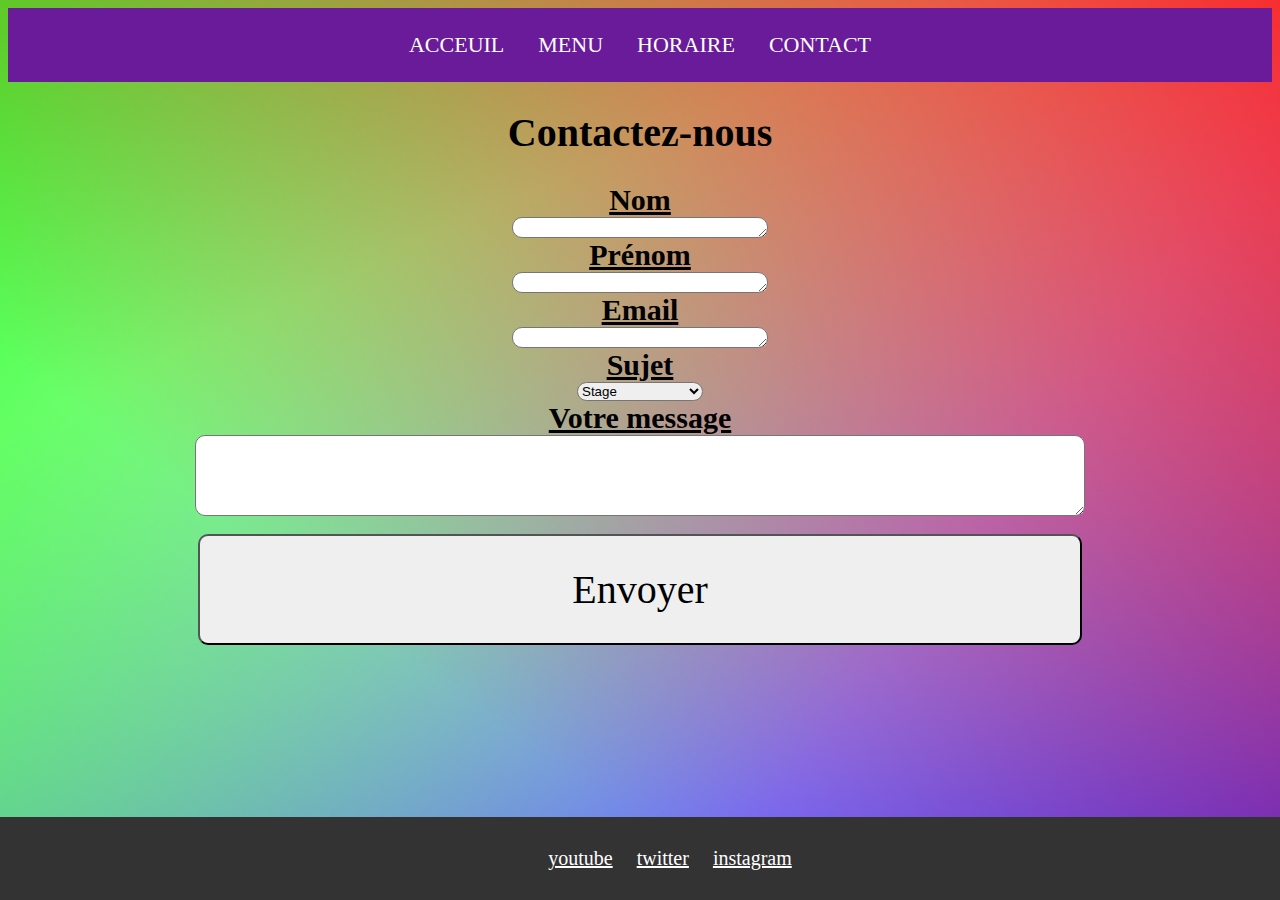
<file: premier_site/reste/contact.html>
<!DOCTYPE html>
<html lang="en">
<head>
    <meta charset="UTF-8">
    <meta name="viewport" content="width=device-width, initial-scale=1.0">
    <link rel="stylesheet" href="contact.css"/>
    <title>ice truck</title>
</head>
<body>
  <nav class="menu menu">
    <ul>
      <li><a href="../acceuil.html">acceuil</a></li>
      <li><a href="menu.html">menu</a></li>
      <li><a href="heures.html">horaire</a></li>
      <li><a href="contact.html">contact</a></li>
    </ul>
  </nav>

  <h1>Contactez-nous</h1>
<div>
    <form id="monFormulaire" action="contact.html" method="post" onsubmit="return validateForm()">
        <h2>Nom</h2>
        <textarea id="nom" name="nom" rows="1" cols="25"></textarea>
    </div><div>
        <h2>Prénom</h2>
        <textarea id="prenom" name="prenom" rows="1" cols="25"></textarea>
    </div><div>
        <h2>Email</h2>
        <textarea id="email" name="email" rows="1" cols="25"></textarea>
    </div><div>
        <h2>Sujet</h2>
        <select id="avis" name="avis">
            <option value="stage">Stage</option>
            <option value="travail">Trouver un travail</option>
            <option value="location">Location</option>
            <option value="autre">Autre</option>
        </select>
    </div><div>
        <h2>Votre message</h2>
        <textarea id="message" class="message" name="message" rows="5" cols="50"></textarea>

        <br>

        <input type="submit" value="Envoyer">
    </form>
</div>
  <script>
   function validateForm() {
            var nom = document.getElementById("nom").value;
            var prenom = document.getElementById("prenom").value;
            var email = document.getElementById("email").value;
            var sujet = document.getElementById("avis").value;
            var message = document.getElementById("message").value;

            if (nom === "" || prenom === "" || email === "" || sujet === "" || message === "") {
                alert("Veuillez remplir tous les champs du formulaire.");
                return false;
            } else {
                alert("Votre message a été envoyé !");

                document.getElementById("confirmationMessage").innerHTML = "Merci ! Votre message a été envoyé.";
                return false;
            }
        }
</script>
<div class="boite-liens-sociaux">
    <a href="https://www.youtube.com/" target="_blank">youtube</a>
    <a href="https://twitter.com/" target="_blank">twitter</a>
    <a href="https://www.instagram.com/" target="_blank">instagram</a>
</div>
</body>
</html>
</file>
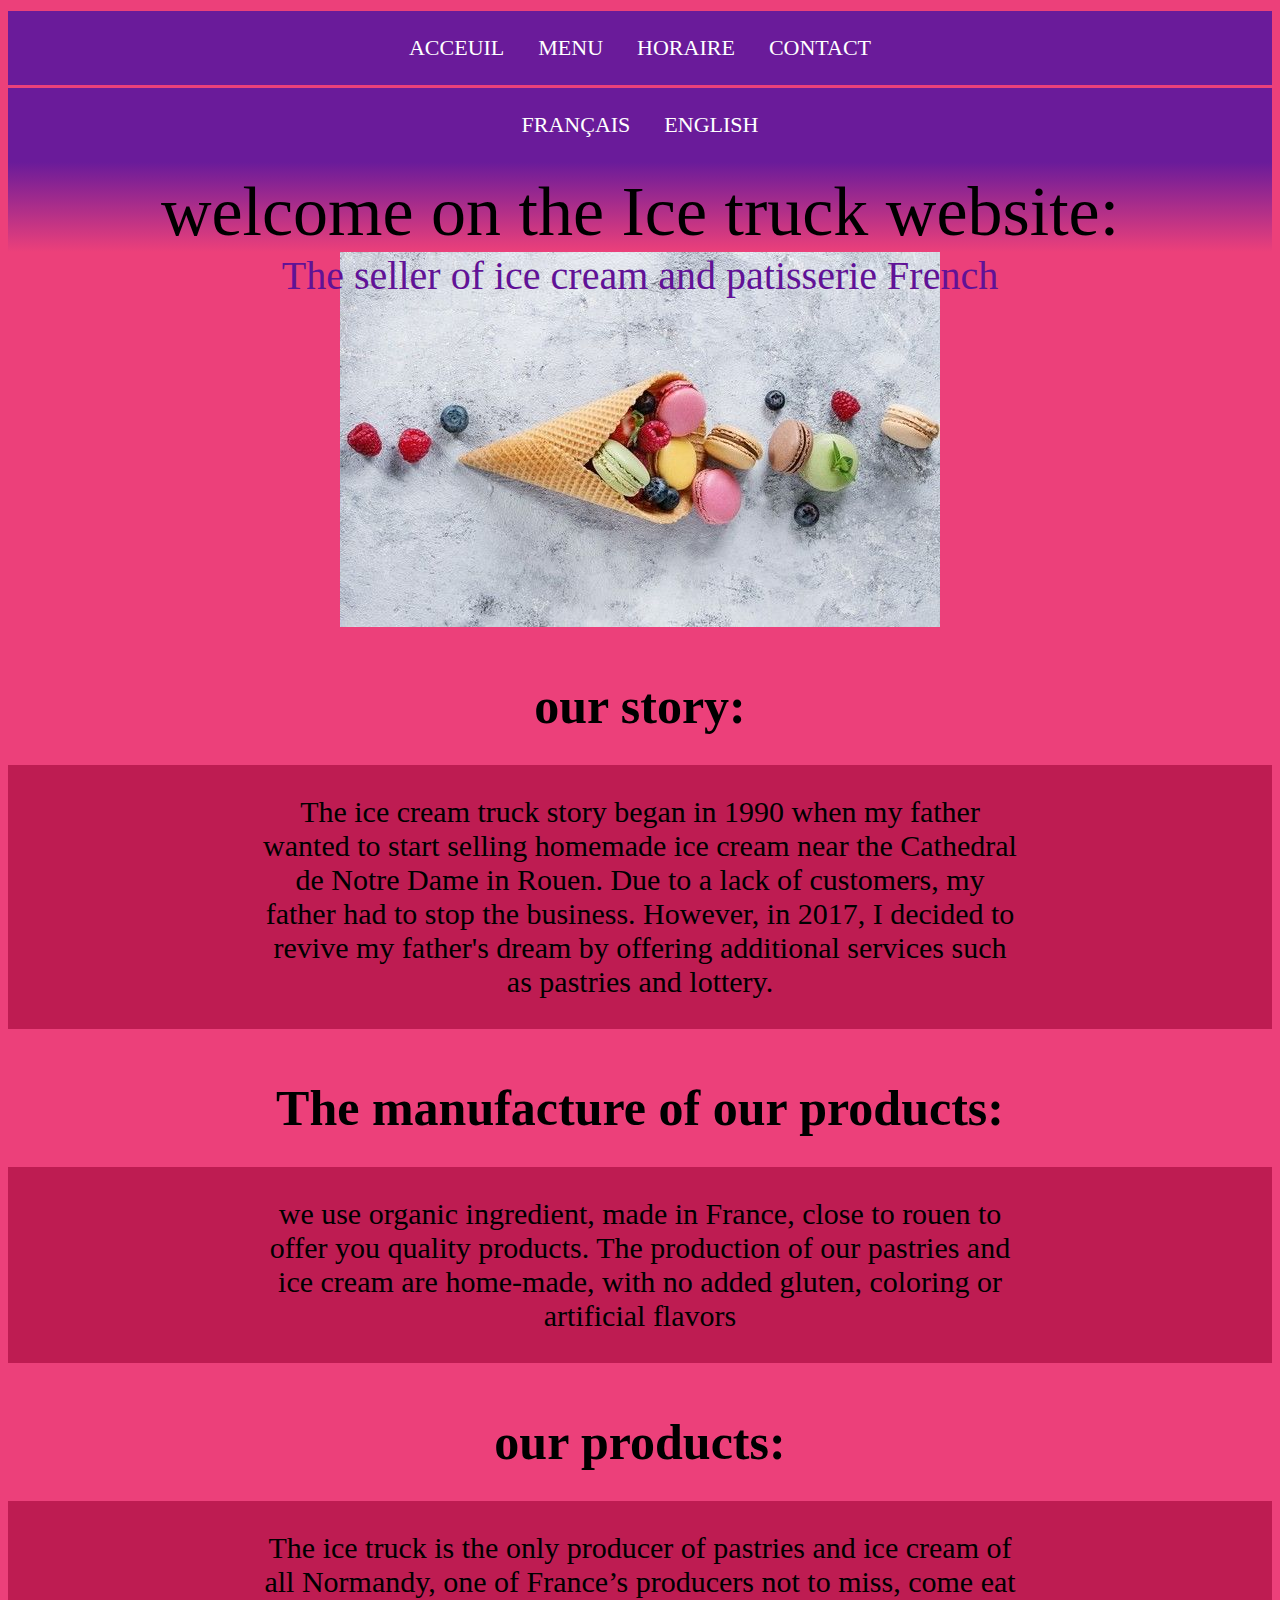
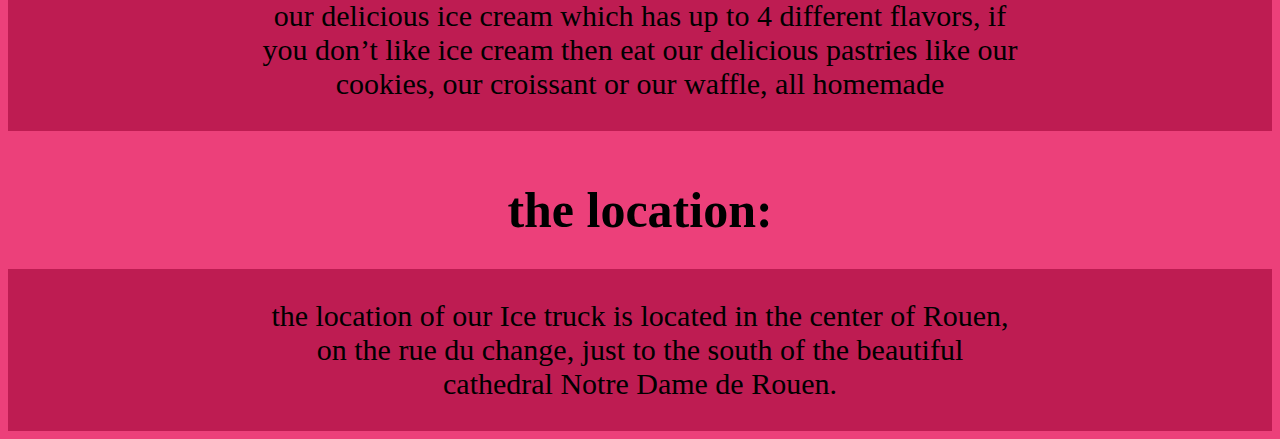
<file: premier_site/reste/en.html>
<!DOCTYPE html>
<html lang="fr">
<head>
    <meta charset="UTF-8">
    <meta name="viewport" content="width=device-width, initial-scale=1.0">
    <link rel="stylesheet" href="../acceuil.css"/>
    <title>ice truck</title>
</head>
<body>
  <nav class="menu menu">
    <ul>
      <li><a href="../acceuil.html">acceuil</a></li>
      <li><a href="menu.html">menu</a></li>
      <li><a href="heures.html">horaire</a></li>
      <li><a href="contact.html">contact</a></li>
    </ul>
  </nav>
  <ul>
    <li><a href="../acceuil.html">français</a></li>
    <li><a href="en.html">english</a></li>
  </ul>
  <header>welcome on the Ice truck website:<br>
    <p>The seller of ice cream and patisserie French</p>
  </header>
  <img src="photo/glace.jpg" alt="glace">

  <h1>our story:</h1>

  <div>The ice cream truck story began in 1990 when my father wanted to start selling homemade ice cream near the Cathedral de Notre Dame in Rouen. Due to a lack of customers, my father had to stop the business. However, in 2017, I decided to revive my father's dream by offering additional services such as pastries and lottery.
  </div>

  <h1>
    The manufacture of our products:
  </h1>
  <div>
    we use organic ingredient, made in France, close to rouen to offer you quality products. The production of our pastries and ice cream are home-made, with no added gluten, coloring or artificial flavors
  </div>
  <h1>our products:</h1>
  <div>The ice truck is the only producer of pastries and ice cream of all Normandy, one of France’s producers not to miss, come eat our delicious ice cream which has up to 4 different flavors, if you don’t like ice cream then eat our delicious pastries like our cookies, our croissant or our waffle, all homemade</div>
  <h1>the location:</h1>
  <div>the location of our Ice truck is located in the center of Rouen, on the rue du change, just to the south of the beautiful cathedral Notre Dame de Rouen.</div>
</body>
</html>
</file>
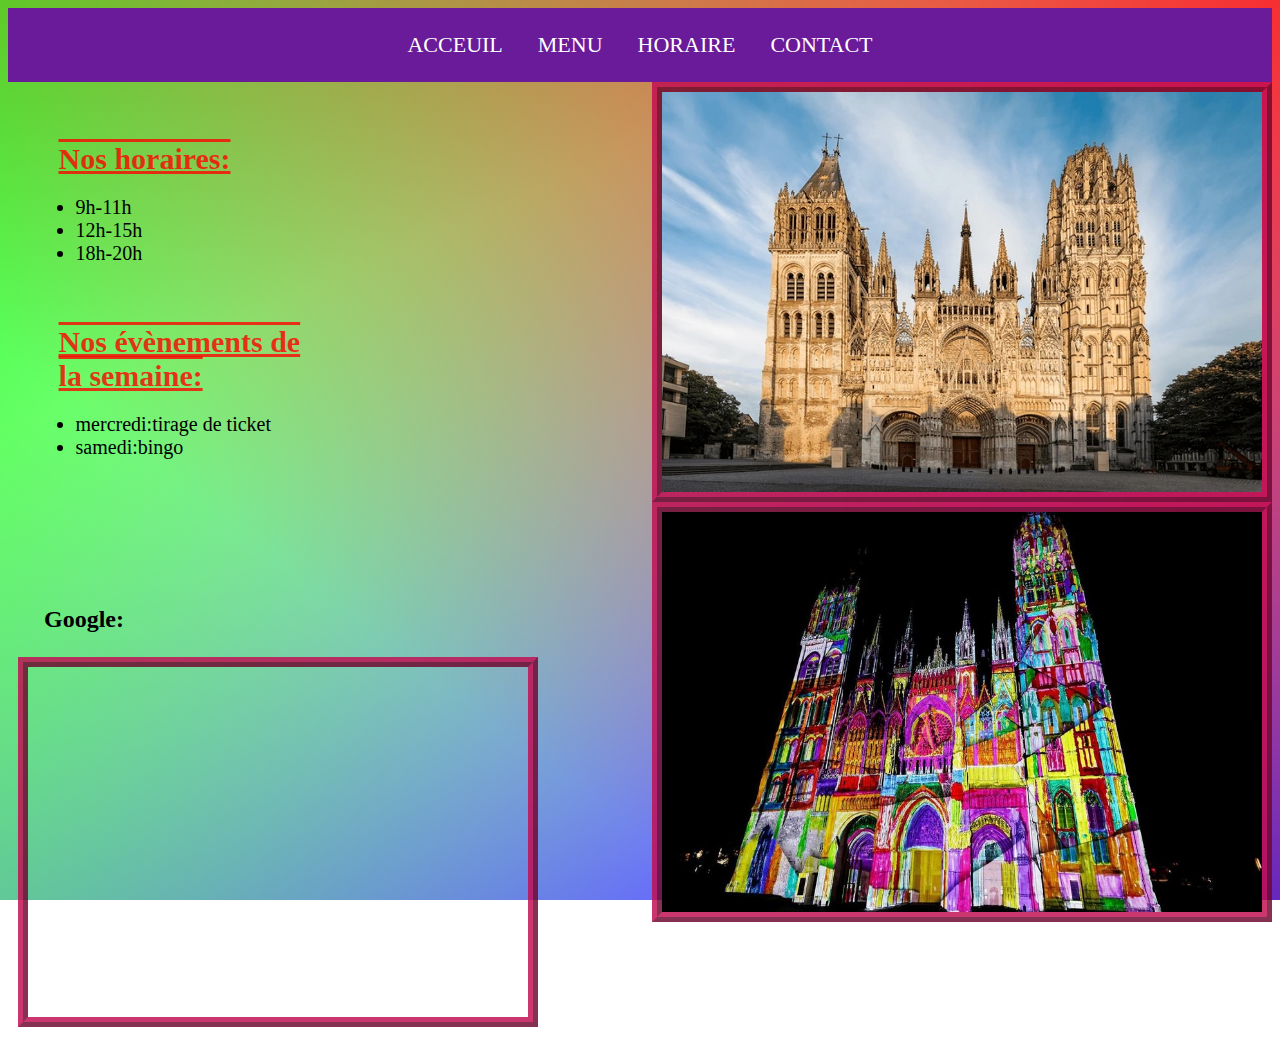
<file: premier_site/reste/heures.html>
<!DOCTYPE html>
<html lang="en">
<head>
    <meta charset="UTF-8">
    <meta name="viewport" content="width=device-width, initial-scale=1.0">
    <link rel="stylesheet" href="horaire.css"/>
    <title>ice truck</title>
</head>
<body>
  <nav class="menu menu">
    <ul>
      <li><a href="../acceuil.html">acceuil</a></li>
      <li><a href="menu.html">menu</a></li>
      <li><a href="heures.html">horaire</a></li>
      <li><a href="contact.html">contact</a></li>
    </ul>
  </nav>
  <img src="photo/cathédrale.webp" alt="cathédrale de Rouen">
  <img class="horairenuit" src="photo/cathe.jpg" alt="cathédrale de Rouen de nuit">
<h1>
  Nos horaires:
</h1>
<ul>
  <li>9h-11h</li>
  <li>12h-15h</li>
  <li>18h-20h</li>
</ul>
<h1>
  Nos évènements de <br>
   la semaine:
</h1>
<ul>
  <li>mercredi:tirage de ticket</li>
  <li>samedi:bingo</li>
</ul>
<h2 class="horairegoogle"><p>Google:</p>
<iframe src="https://www.google.com/maps/embed?pb=!1m18!1m12!1m3!1d20752.8631931912!2d1.0780671999999998!3d49.444677649999996!2m3!1f0!2f0!3f0!3m2!1i1024!2i768!4f13.1!3m3!1m2!1s0x47e0ddd5a6117f1d%3A0x2f6122347c21068a!2sCath%C3%A9drale%20Notre-Dame%20de%20Rouen!5e0!3m2!1sfr!2sfr!4v1701337331759!5m2!1sfr!2sfr" 
width="500" height="350"  
referrerpolicy="no-referrer-when-downgrade"></iframe></h2>

</body>
</html>
</file>
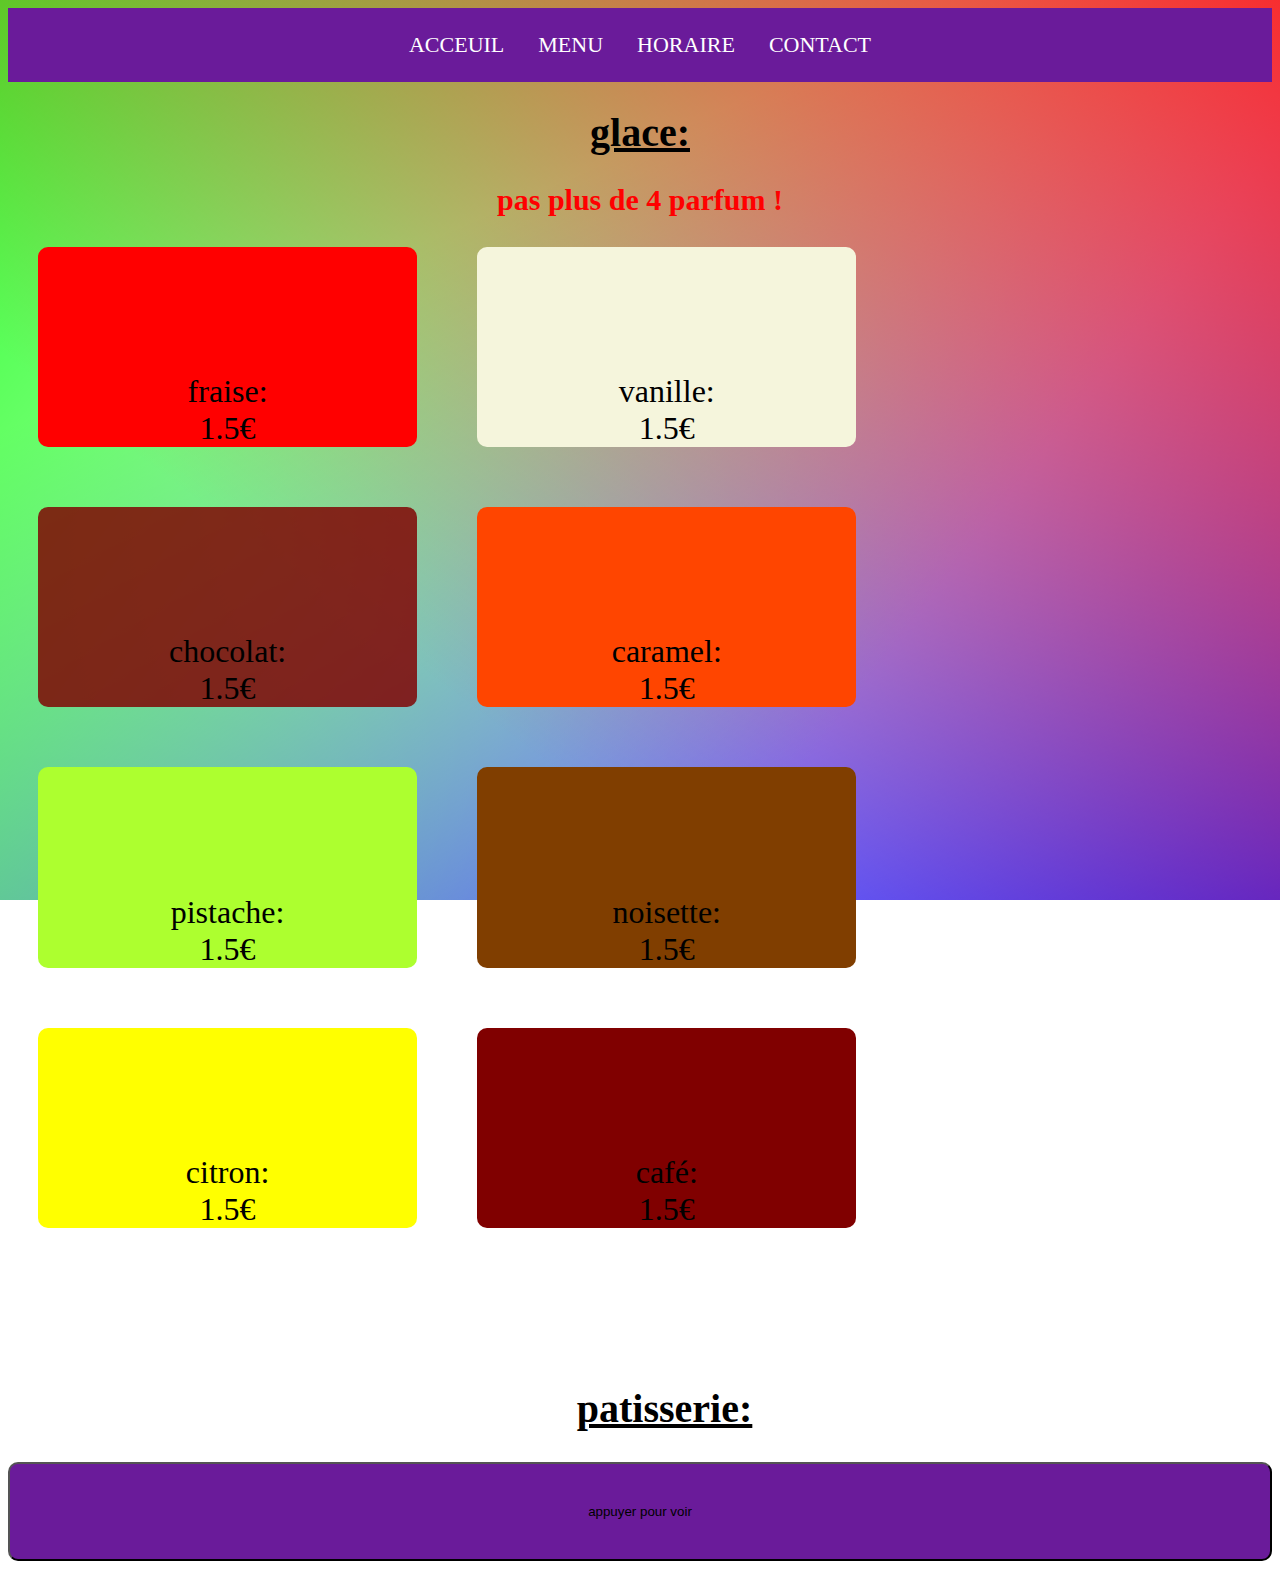
<file: premier_site/reste/menu.html>
<!DOCTYPE html>
<html lang="en">
<head>
    <meta charset="UTF-8">
    <meta name="viewport" content="width=device-width, initial-scale=1.0">
    <link rel="stylesheet" href="menu.css"/>
    <title>ice truck</title>
</head>
<body>
  <nav class="menu menu">
    <ul>
      <li><a href="../acceuil.html">acceuil</a></li>
      <li><a href="menu.html">menu</a></li>
      <li><a href="heures.html">horaire</a></li>
      <li><a href="contact.html">contact</a></li>
    </ul>
  </nav>
<h1>glace:</h1>
<h3>pas plus de 4 parfum !</h3>
<div id="parfum"></div>
<h2>patisserie:</h2>
<div id="affichage"></div>
<button id="button">appuyer pour voir</button>
</body>
<script>

  let savor=["fraise:","vanille:","chocolat:","caramel:","pistache:","noisette:","citron:","café:"]; 
  let texte="";
  for (const indice in savor) {
  texte+="<li class=menus>"+savor[indice]+"</br>1.5€</li>";
  }
  texte+="</ol>";
  document.getElementById("parfum").innerHTML=texte;




  document.getElementsByTagName("button")[0]
.addEventListener("click",affiche);

function affiche(){

  let savorr=["chocolatine:","croissant:","financier:","chouquettes:","macaron:","l'éclair:","millefeuille:","madeleines:"];

  let texte="";
  for (const indice in savorr) {
  texte+="<li class=menup><p class=texte>"+savorr[indice]+"</br>5€</p></li>";
  }
  texte+="</ol>";
  document.getElementById("affichage").innerHTML=texte;
  supprimer();
}
function supprimer(){
var parent=document.body;
var bouton=document.getElementById('button')
parent.removeChild(bouton);
}

  </script>
</html>
</file>
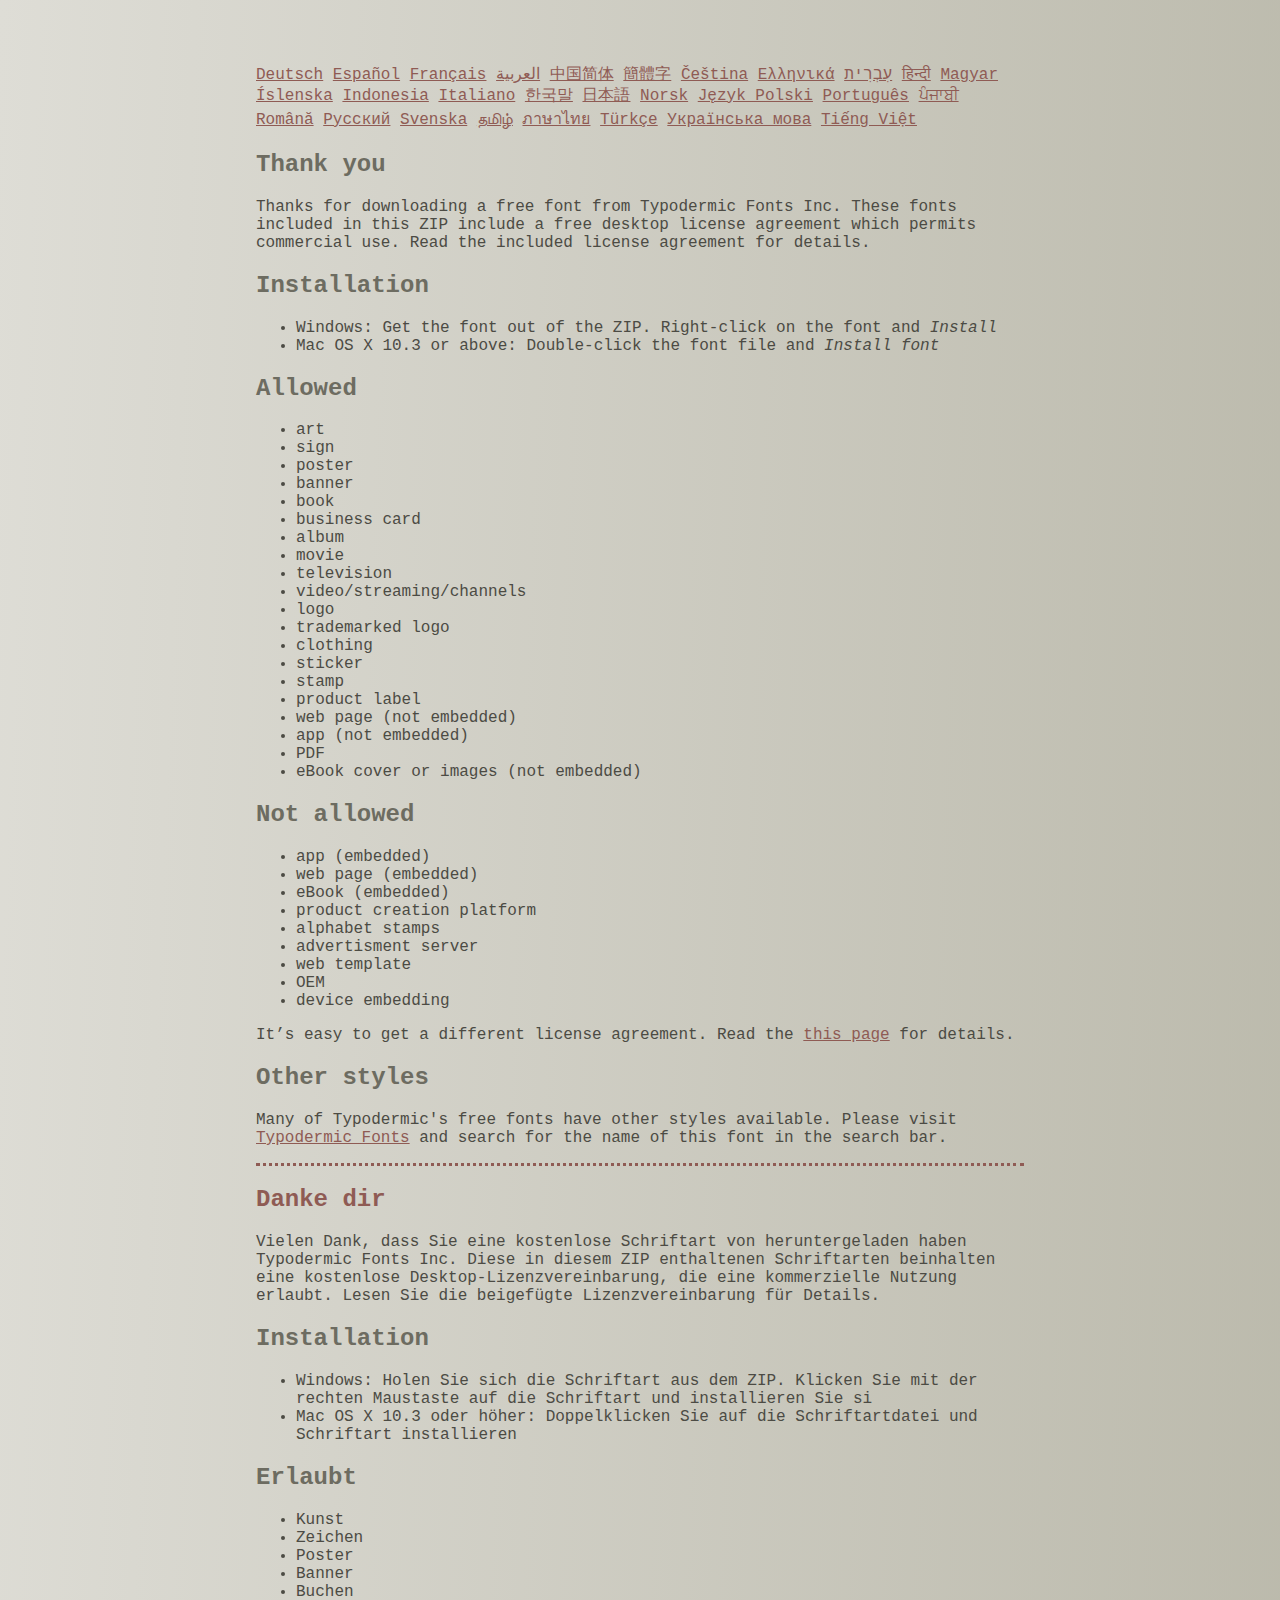
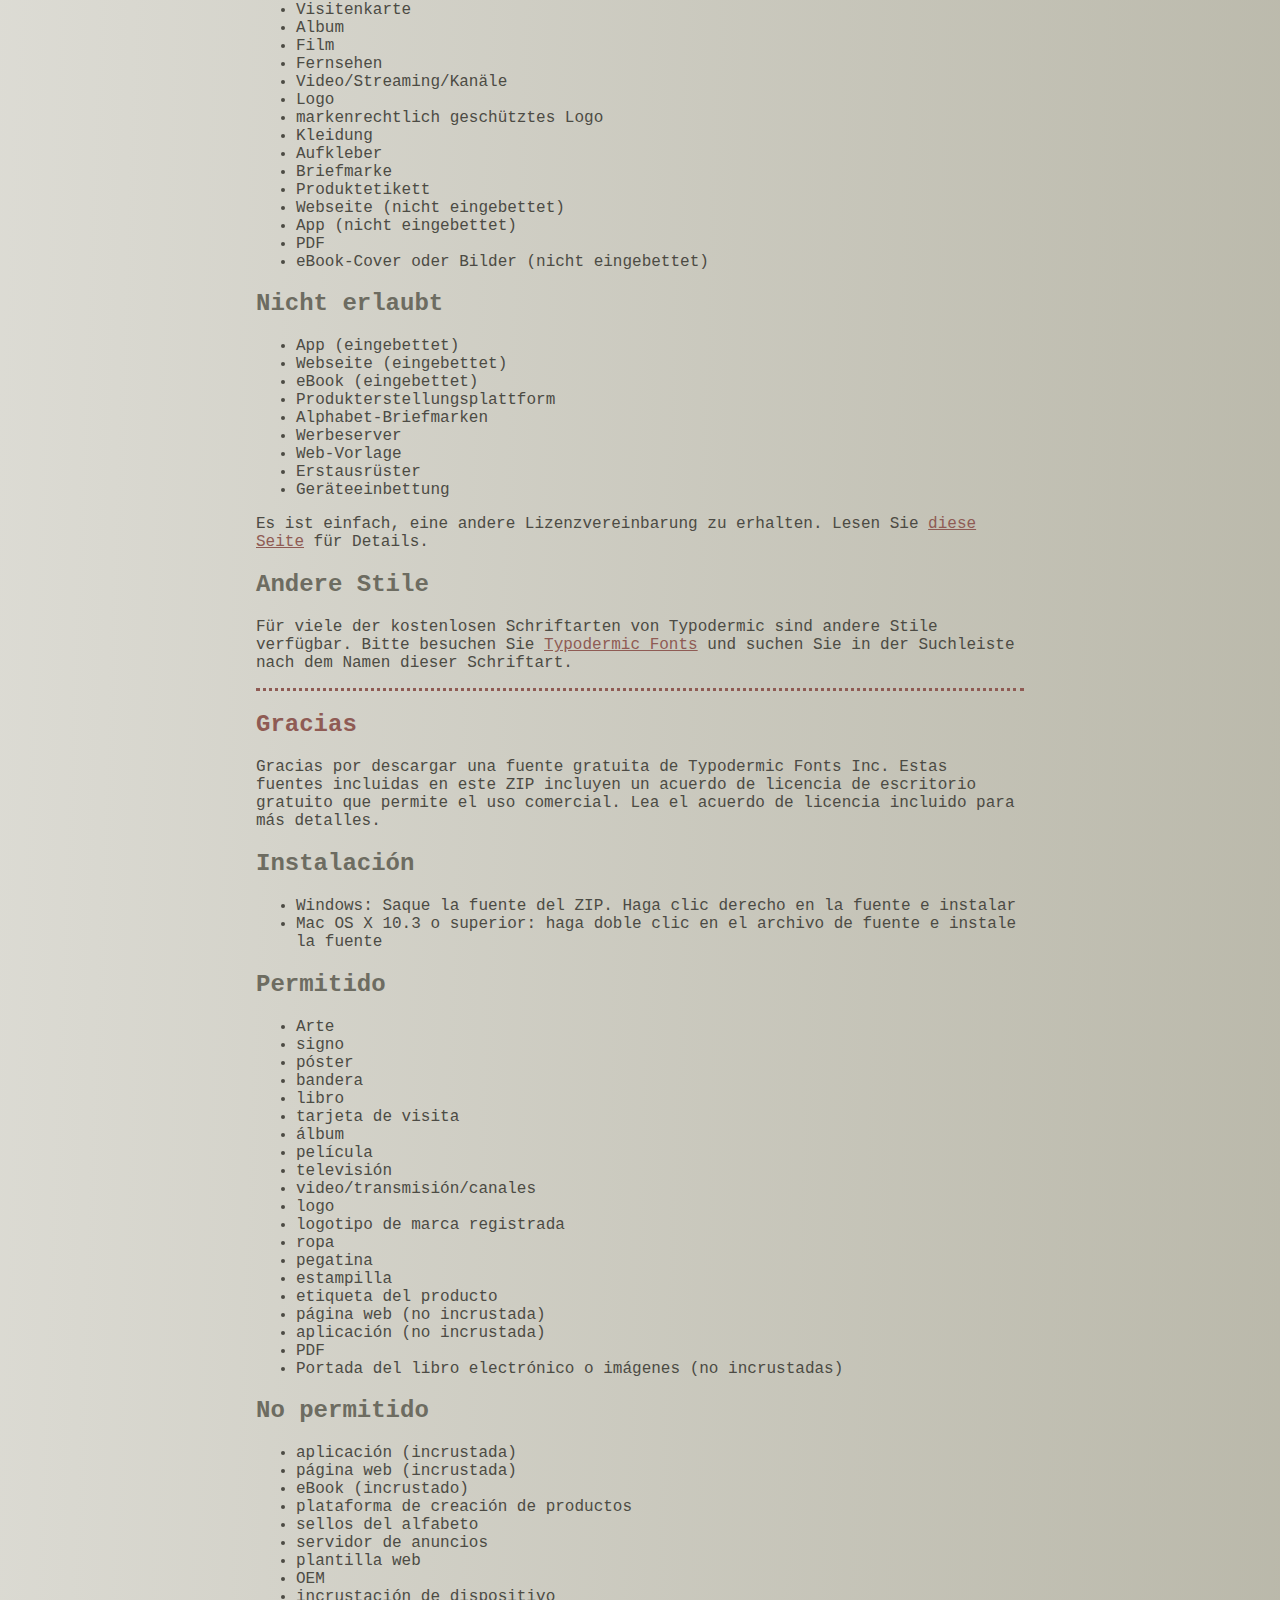
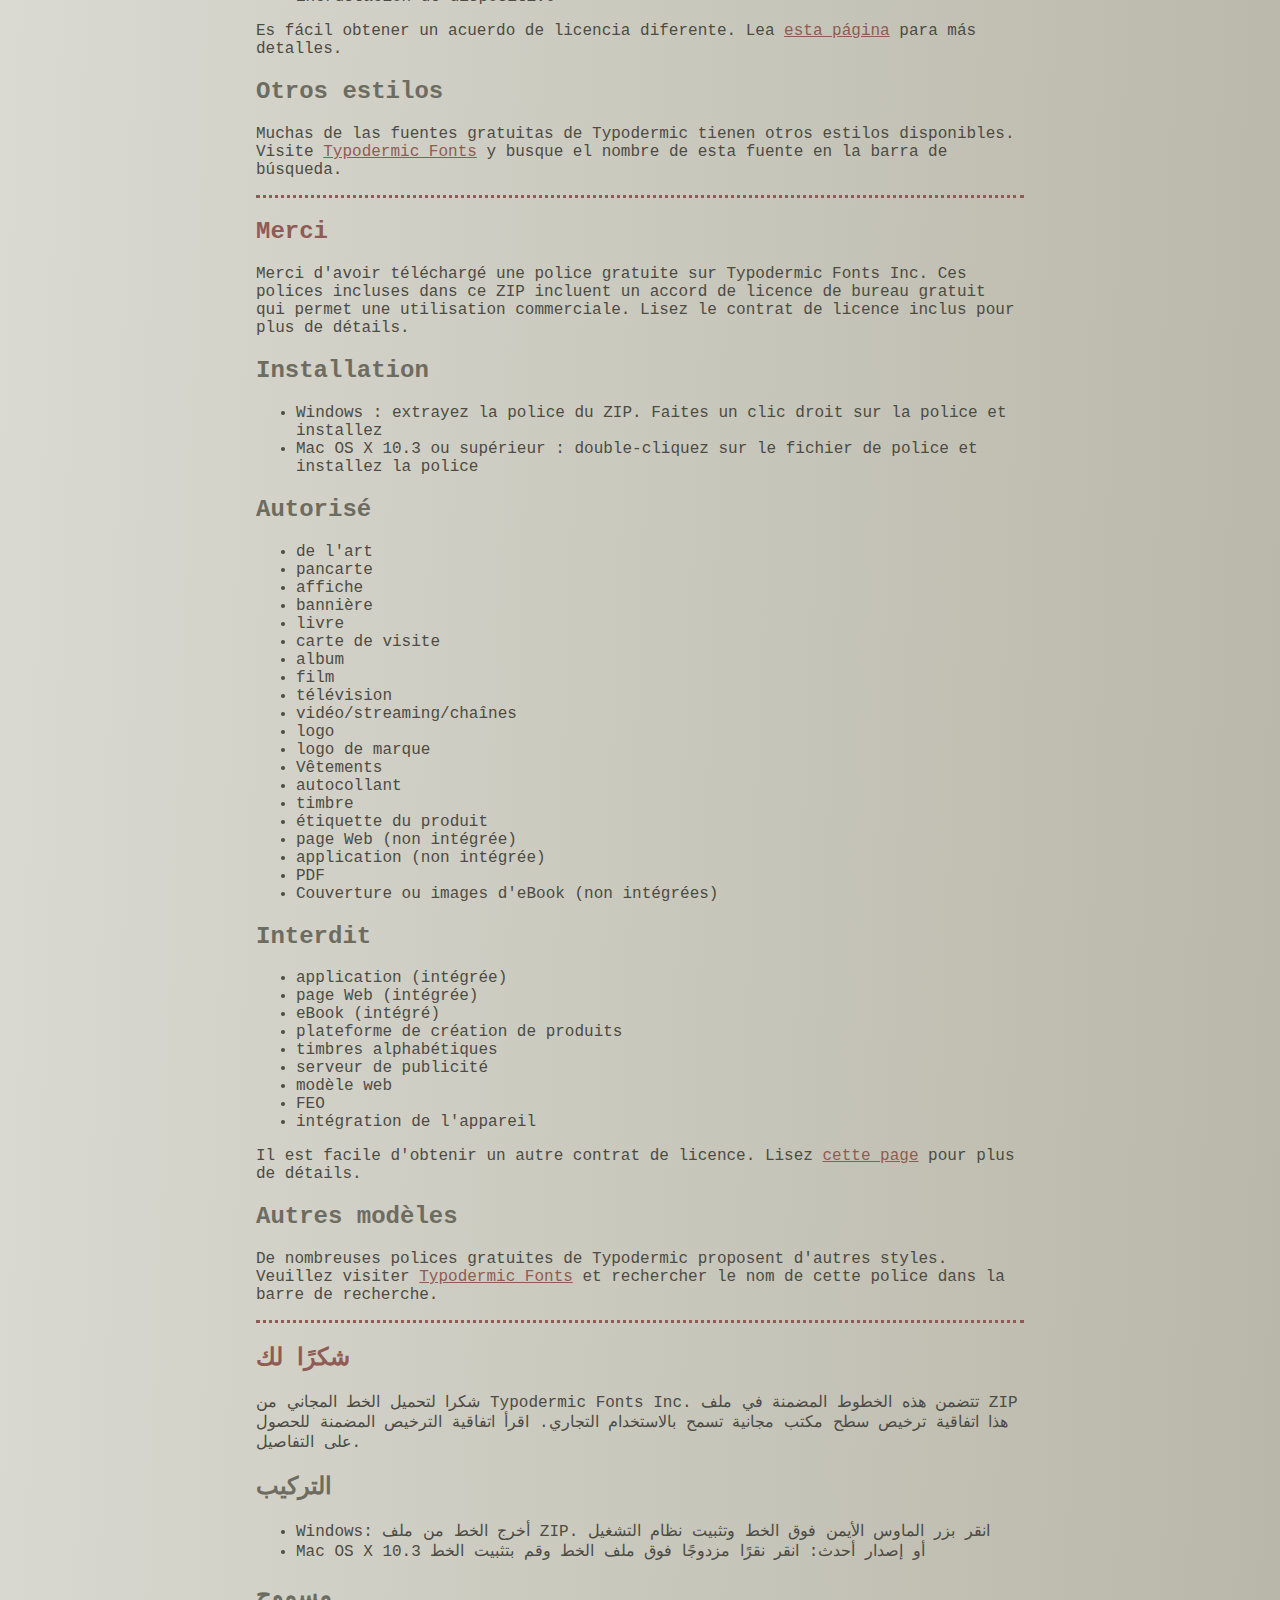
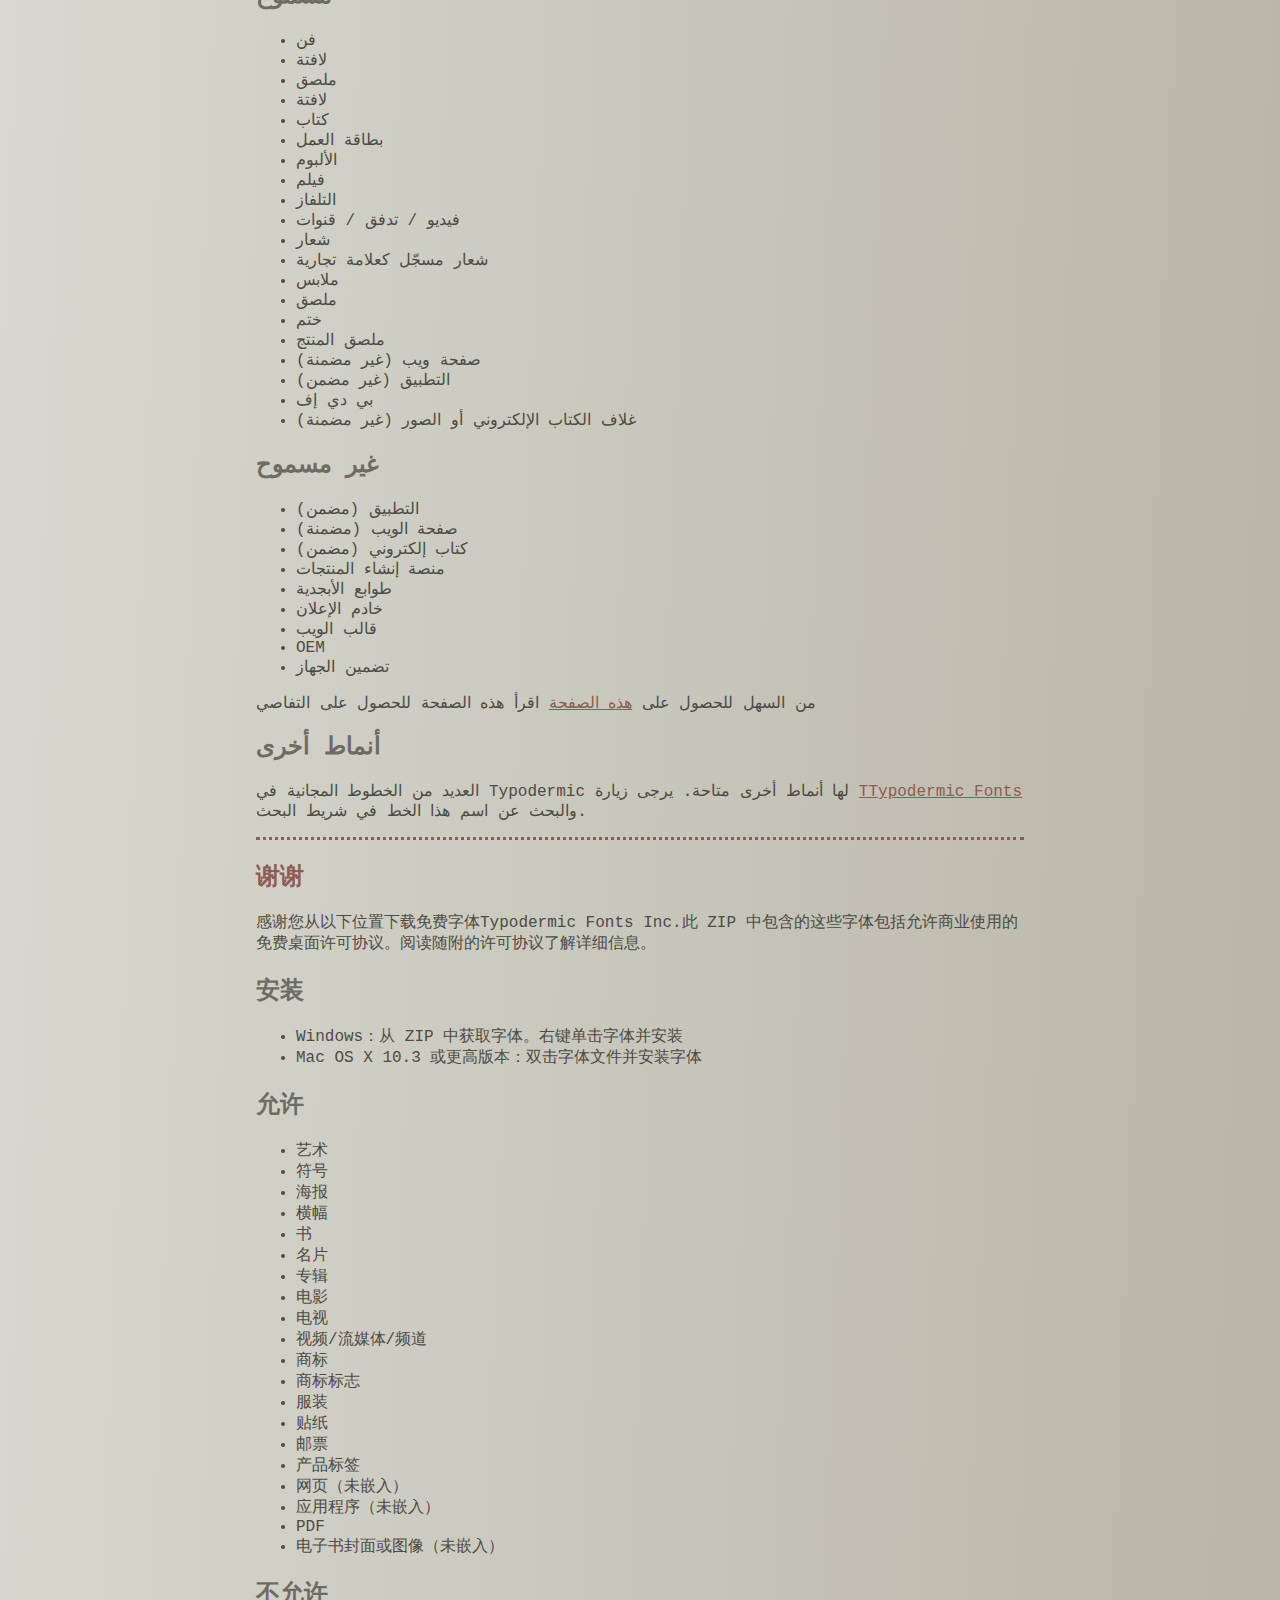
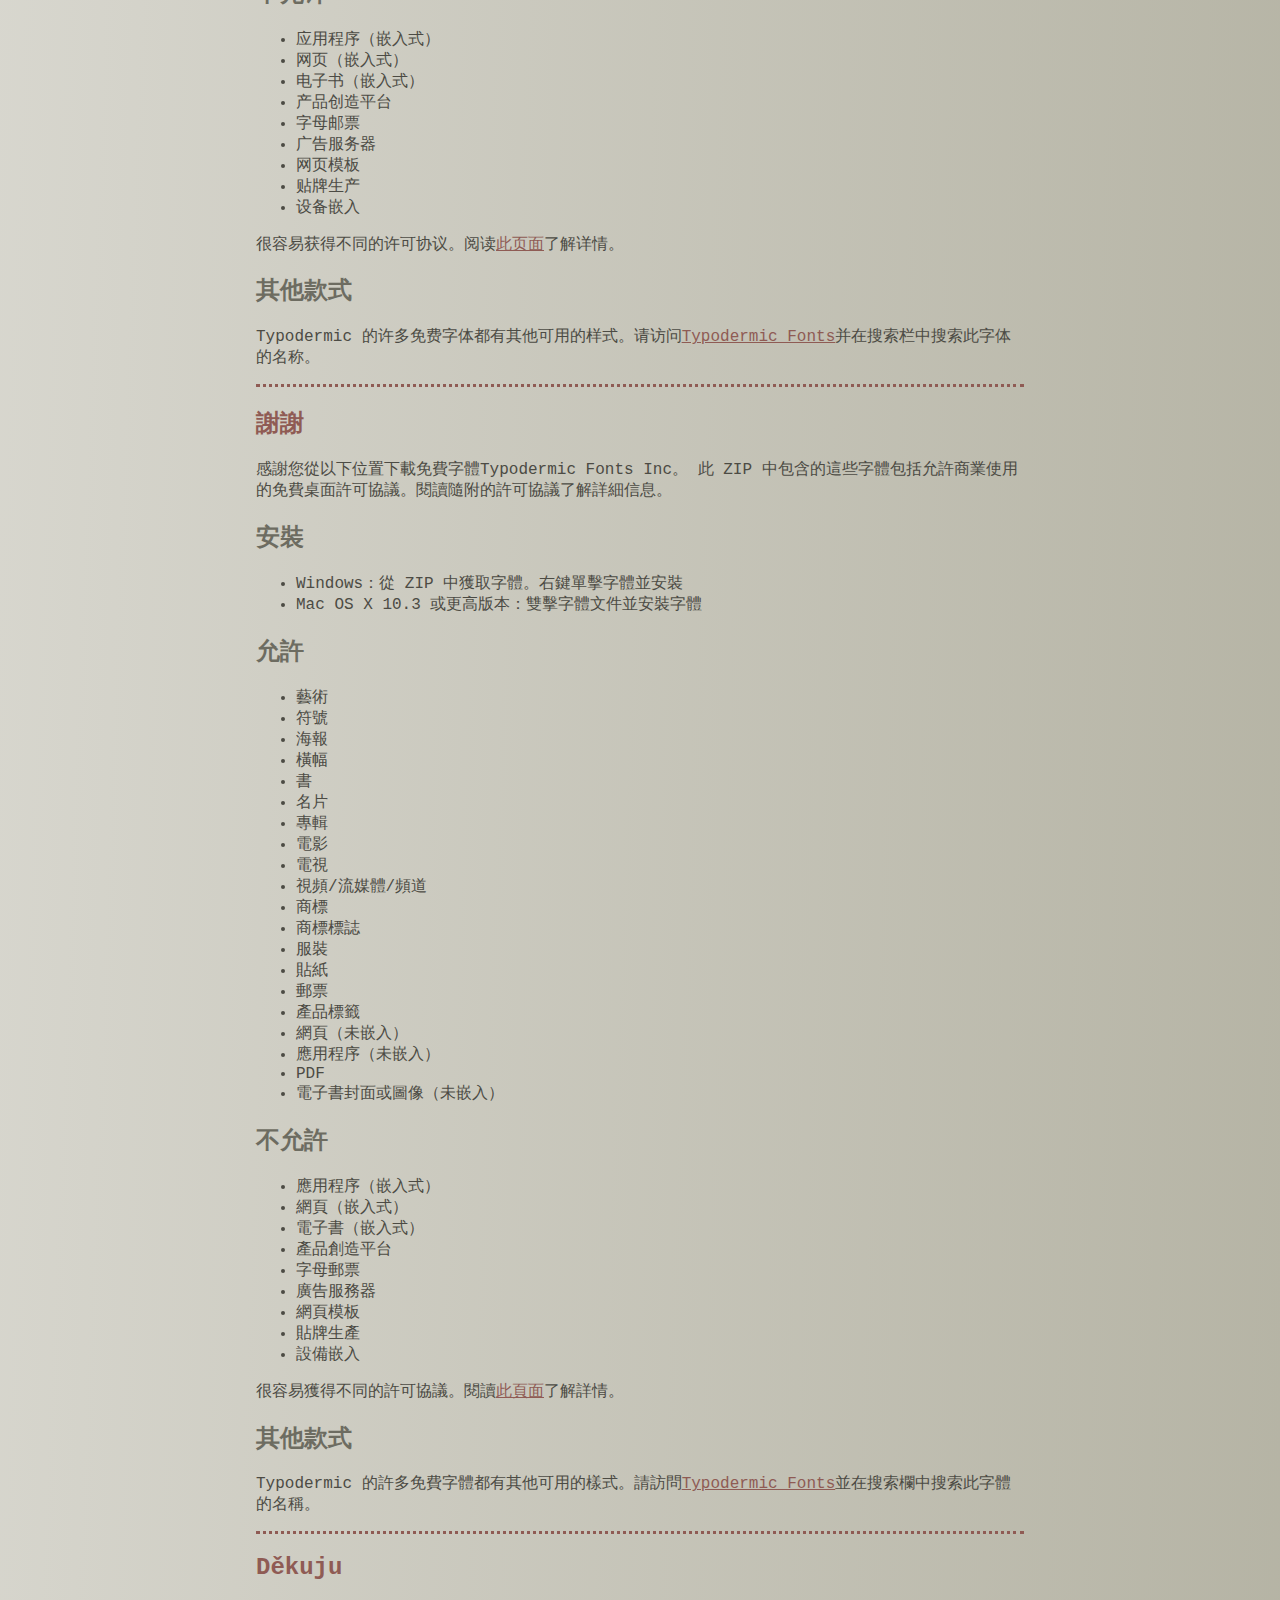
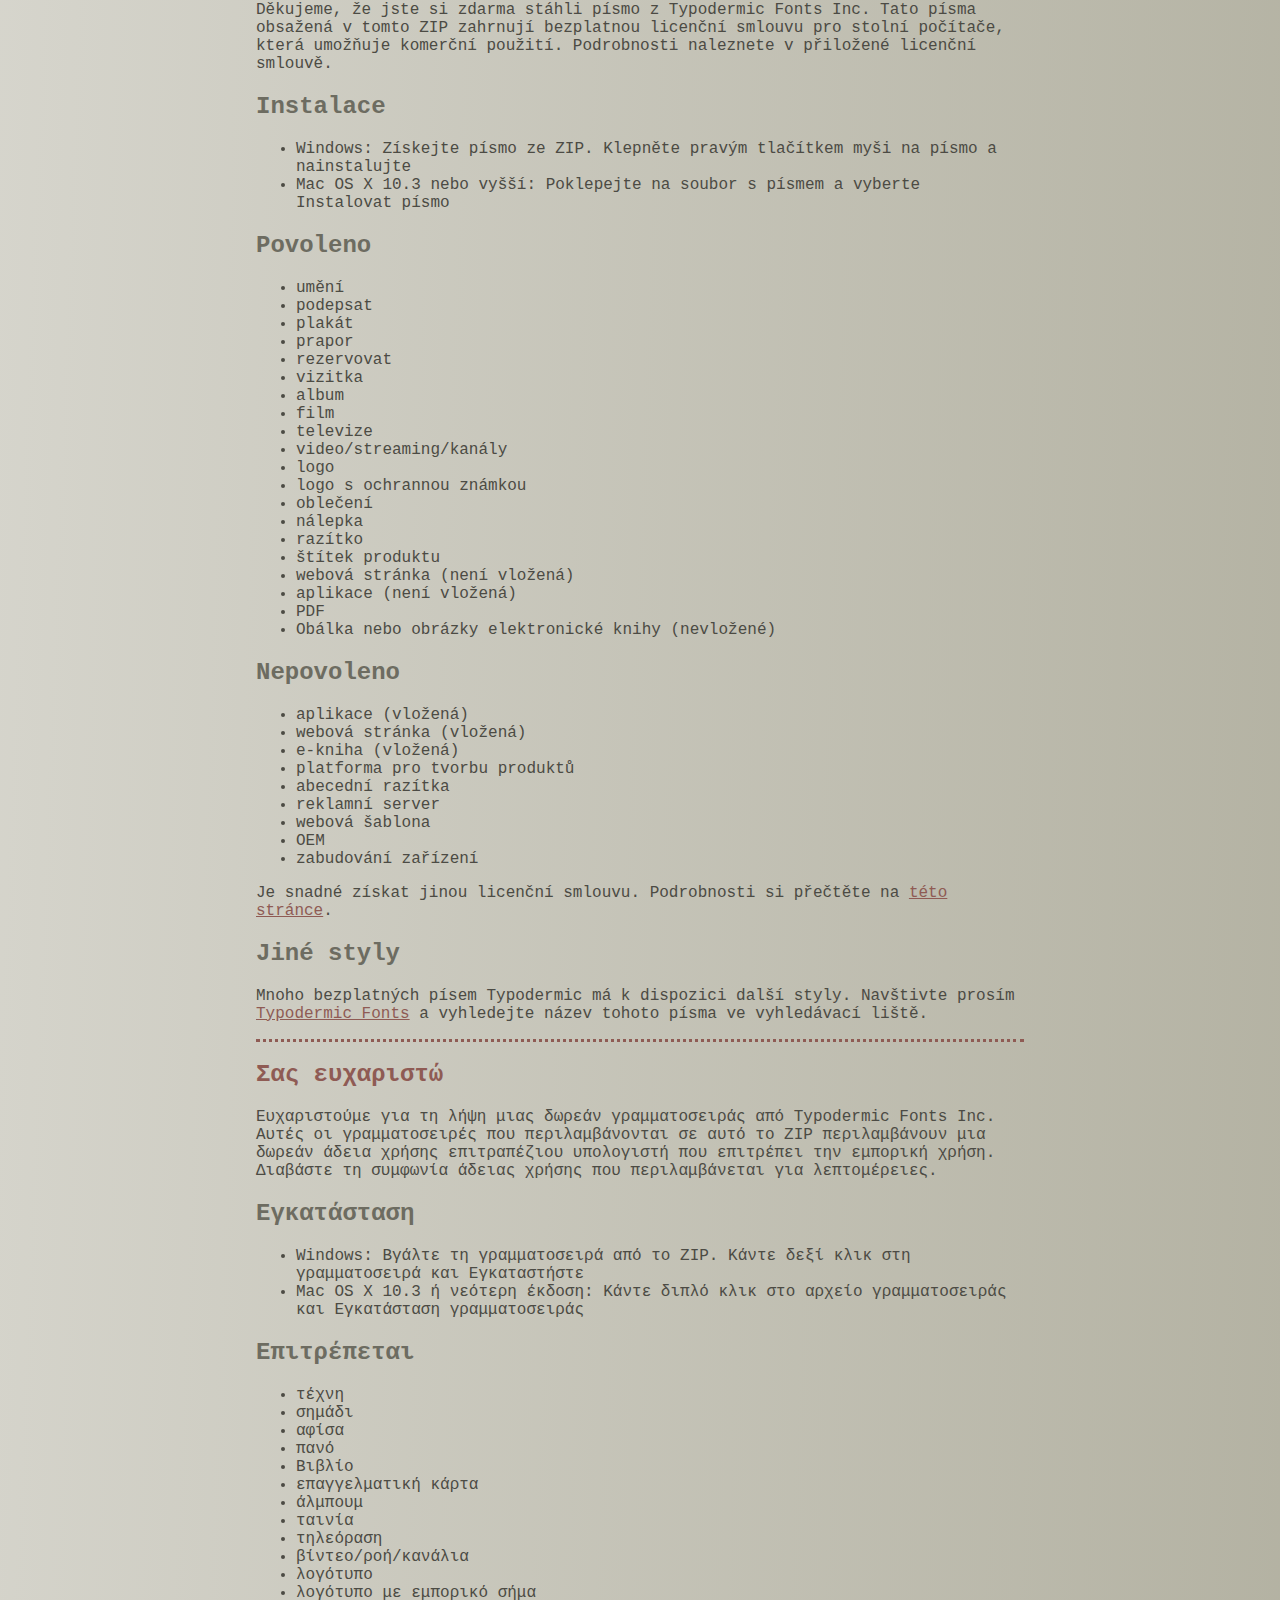
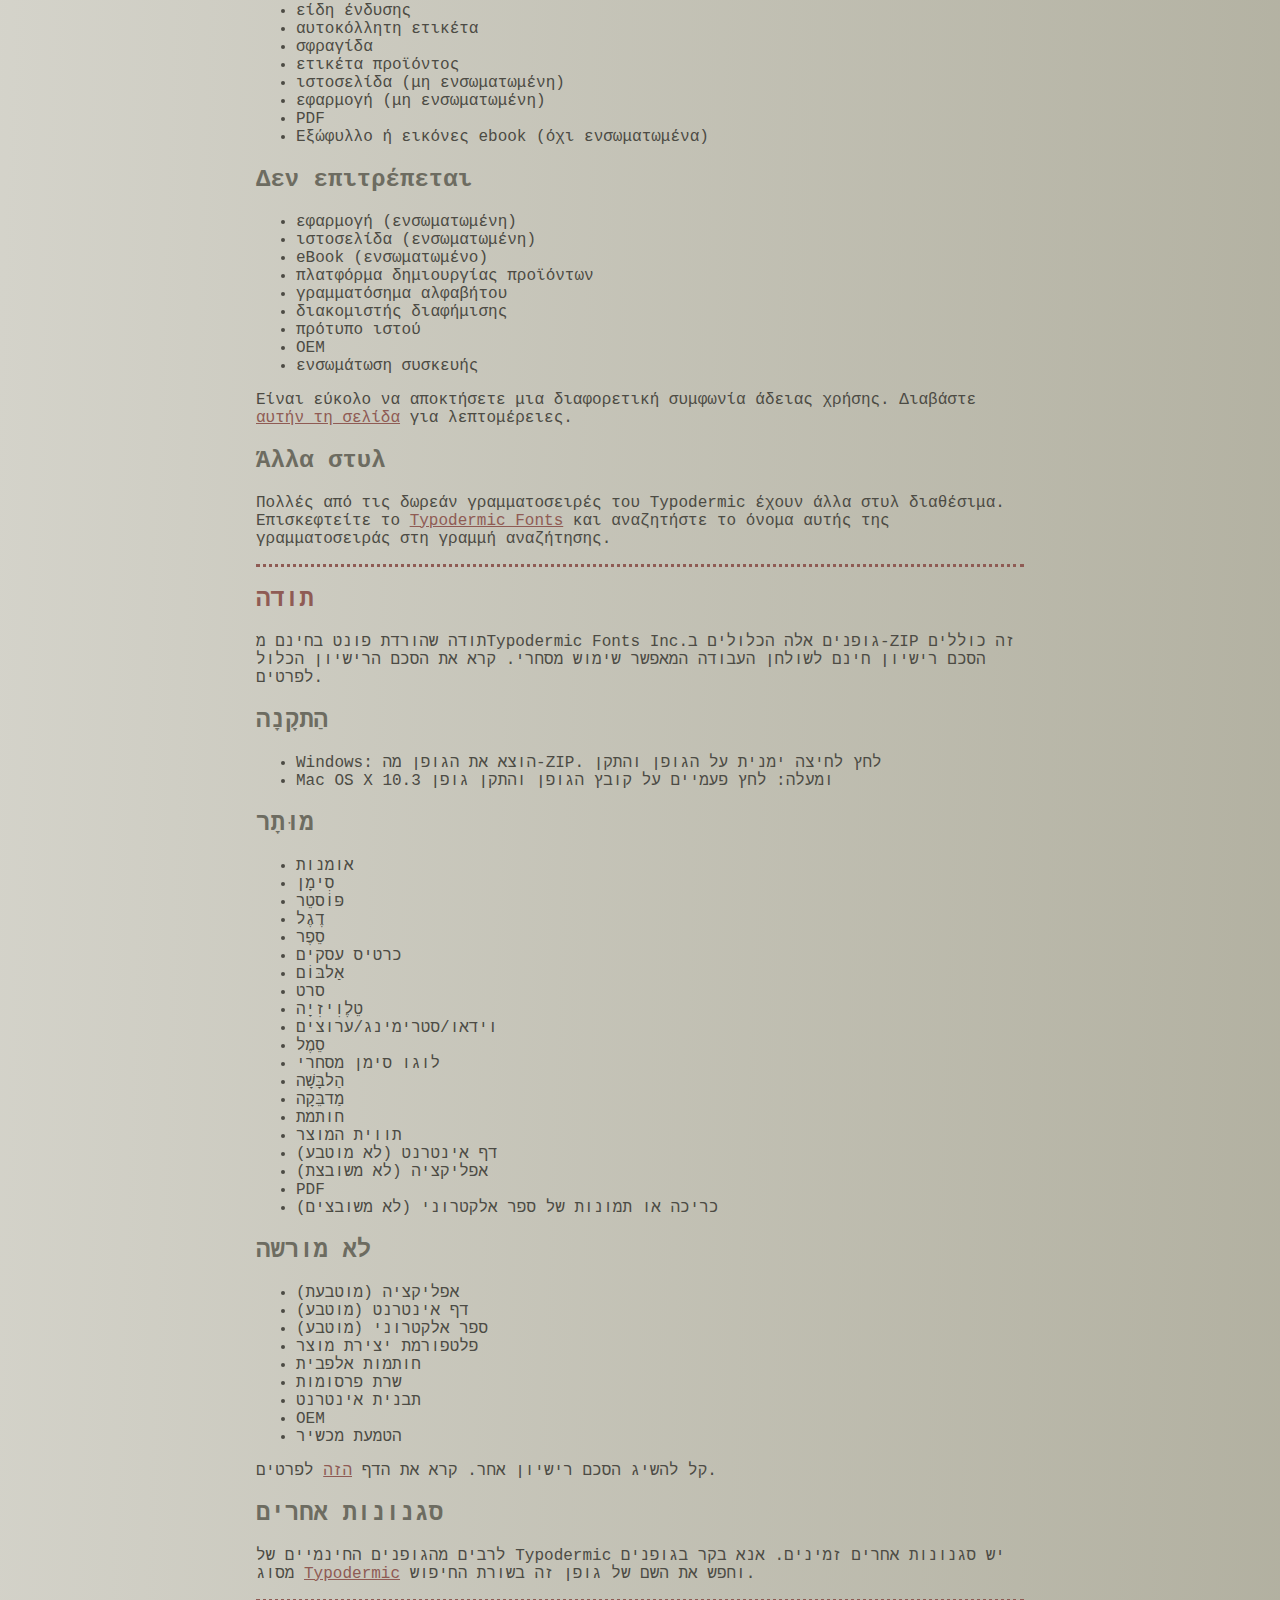
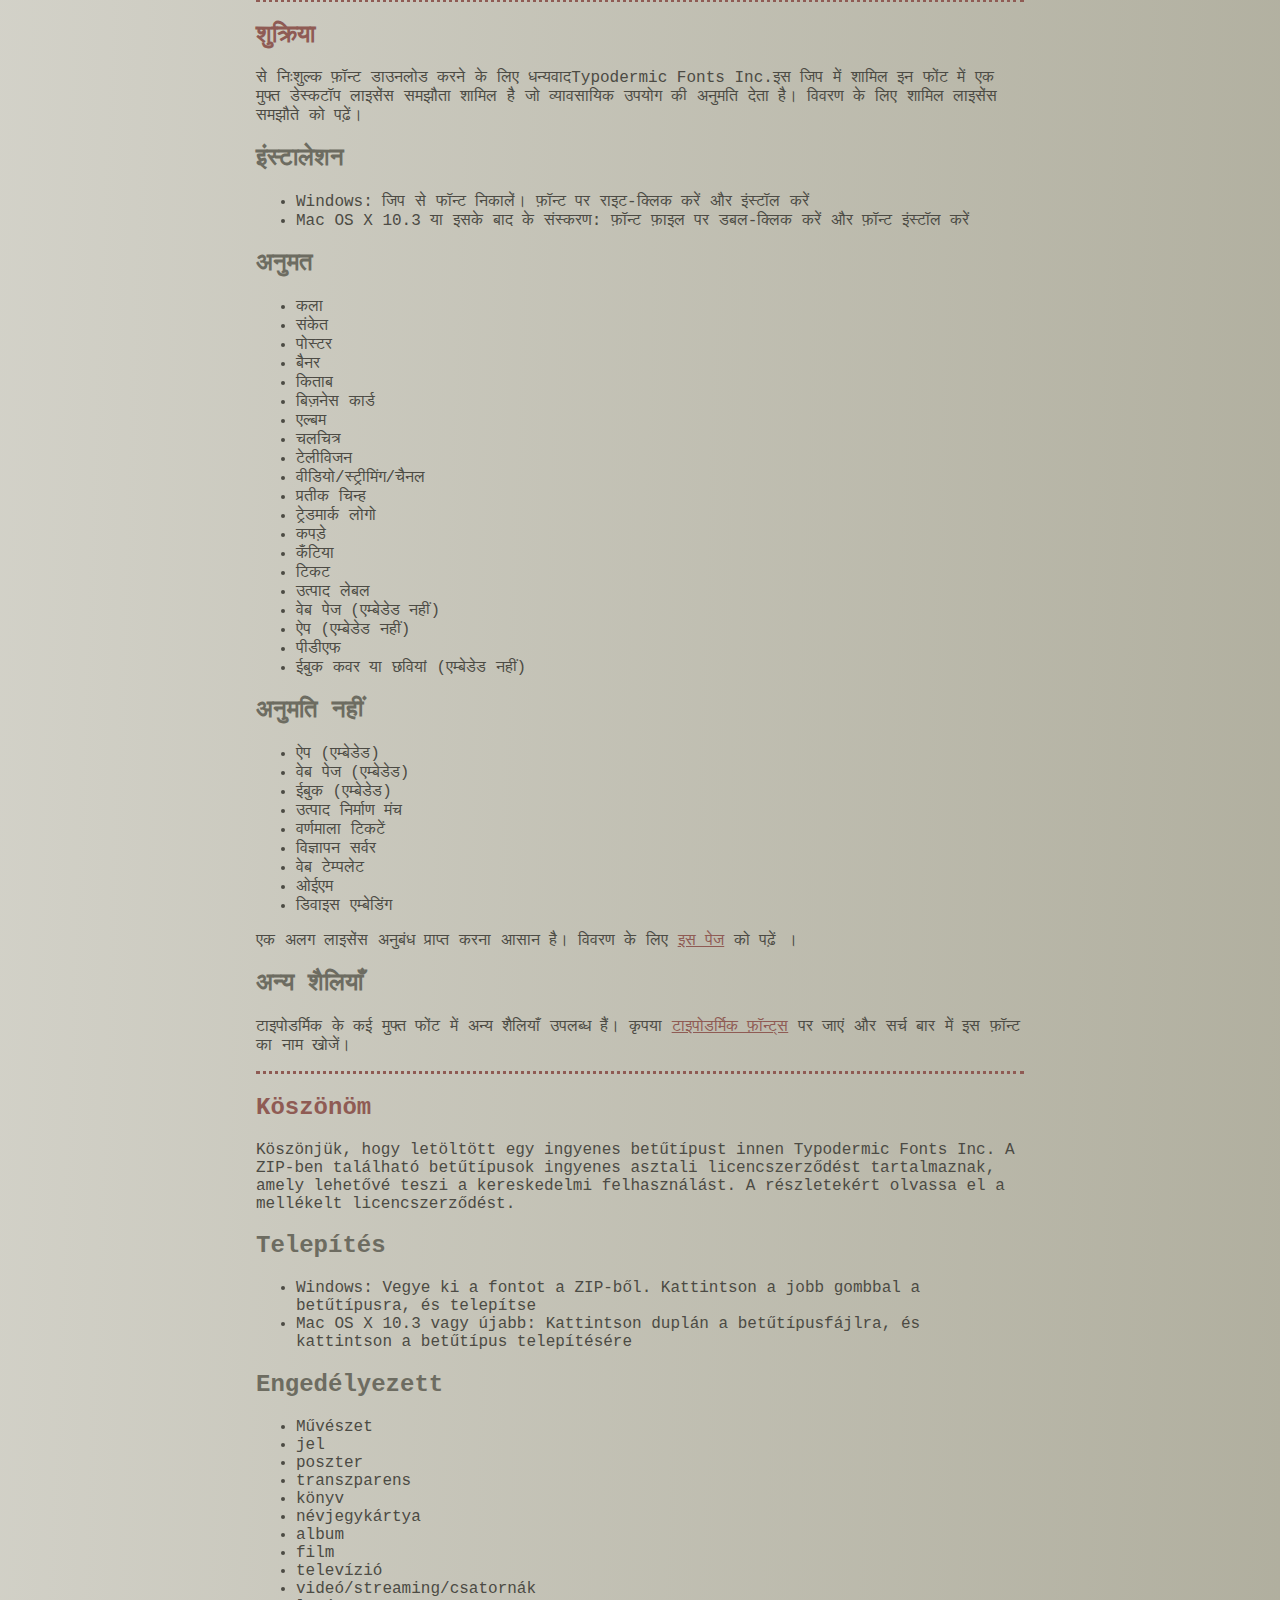
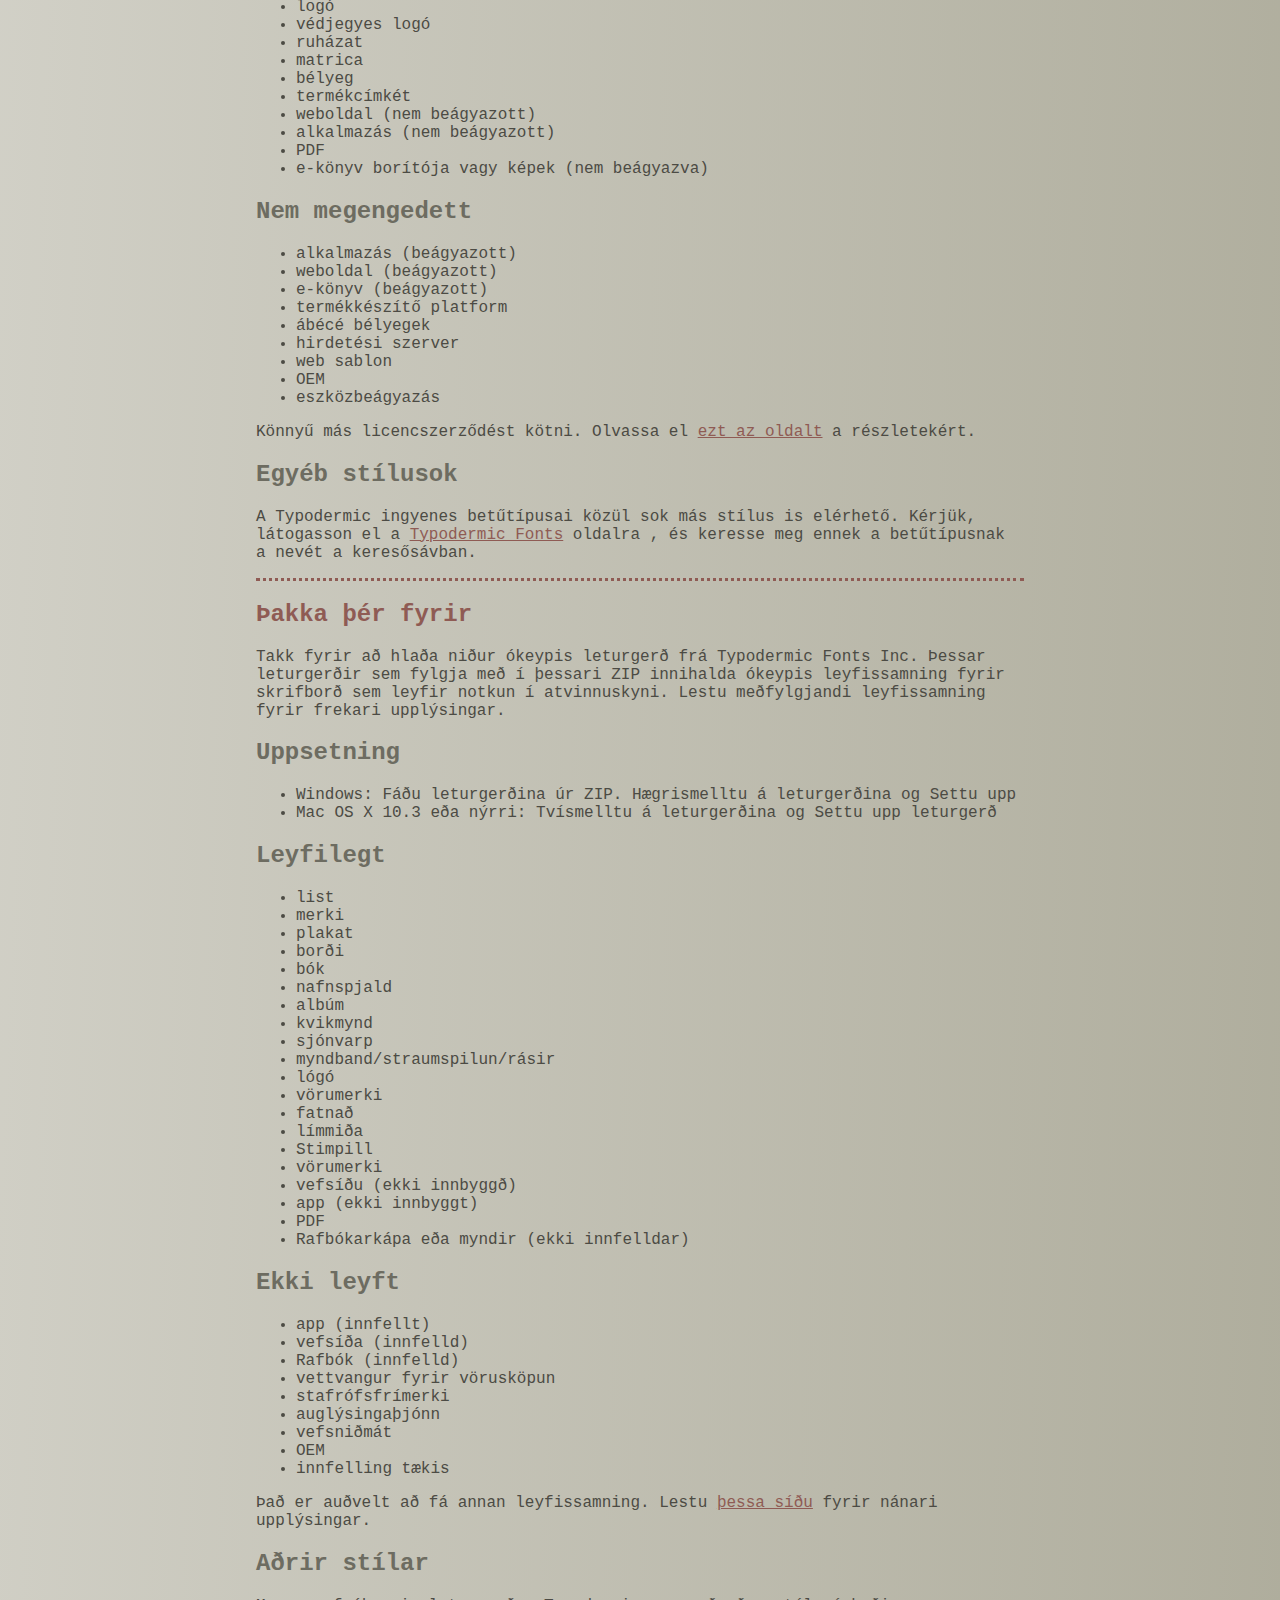
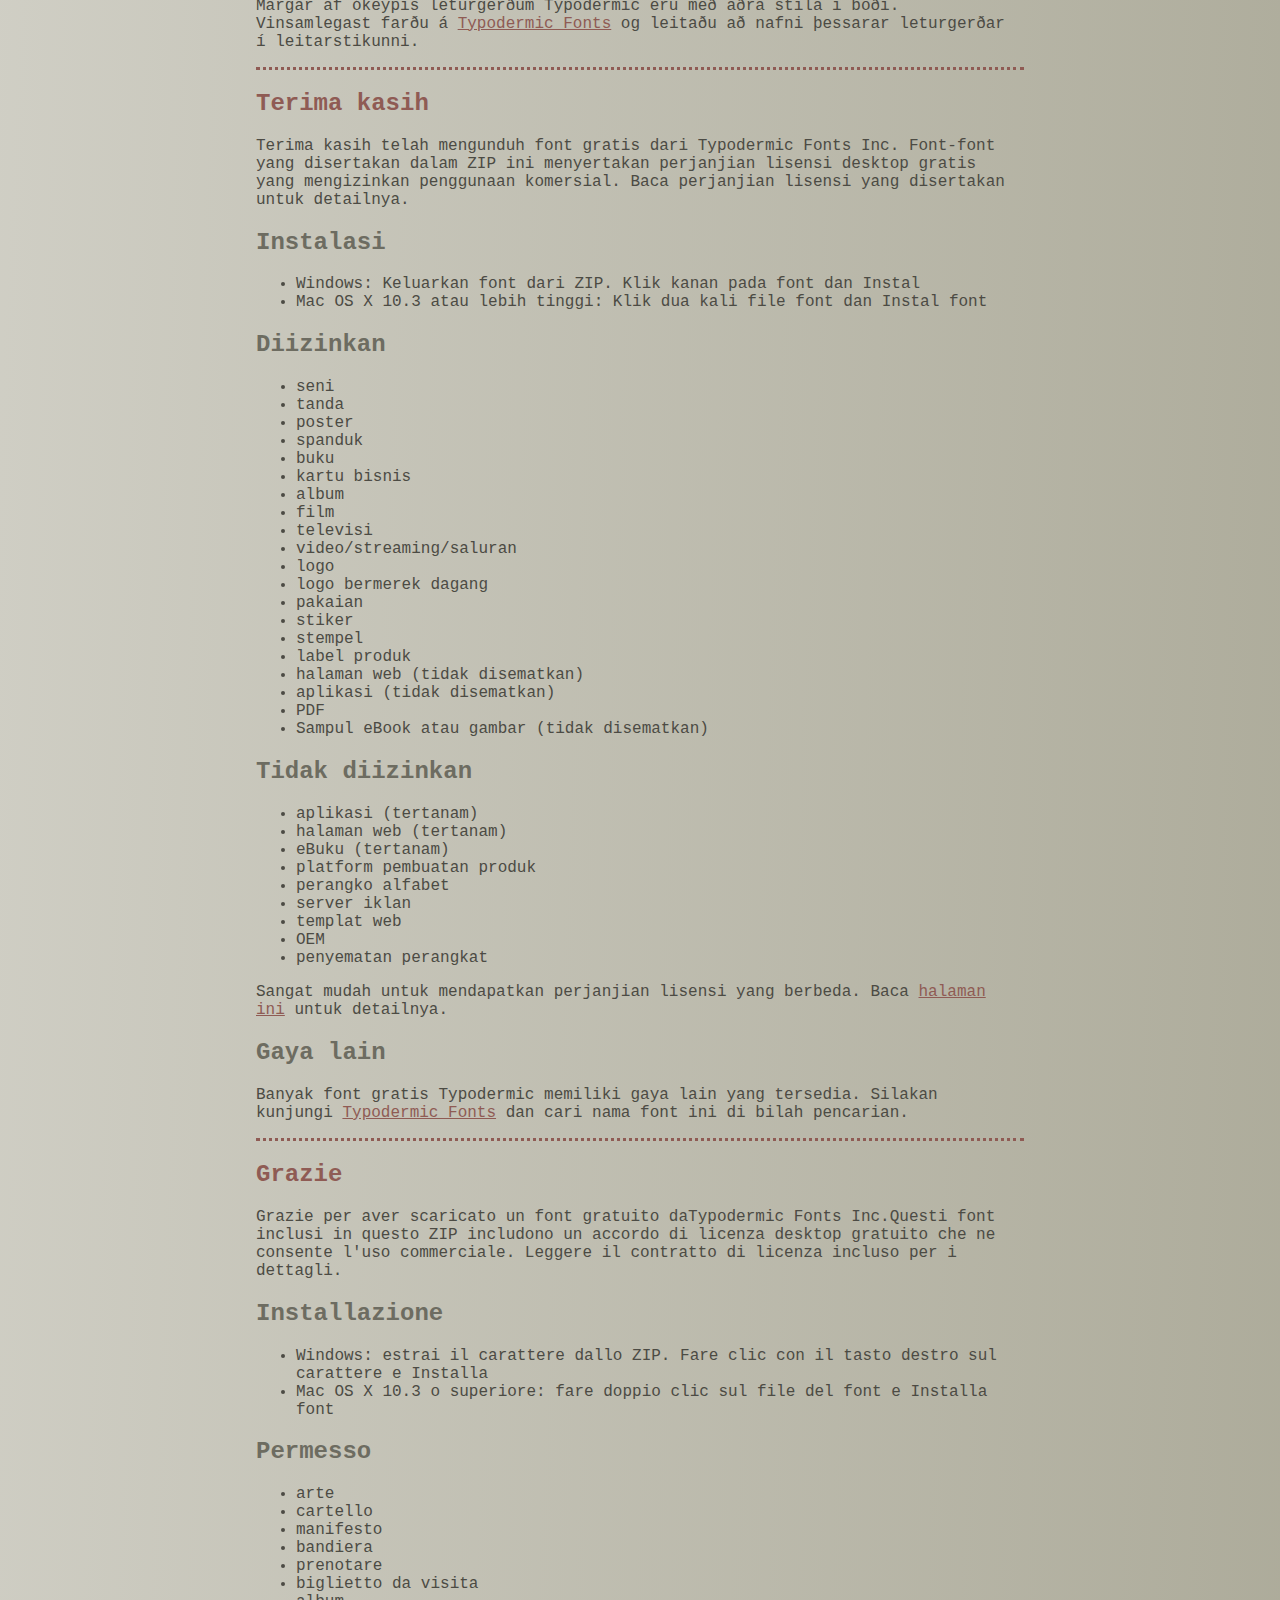
<file: SAE202/coolvetica/read-this.html>
<head>
<meta http-equiv="Content-Type" content="text/html; charset=utf-8">
<title>Typodermic Fonts Inc. Free Font Instructions 2023</title>
<style type="text/css">
body {margin:30px 20% 120px 20%; padding:0px; font-family:Consolas, Courier, sans-serif; color:#4c4b44; background-color:#c2c1b3;
/* IE10 Consumer Preview */ 
background-image: -ms-linear-gradient(top left, #DEDDD6 0%, #9D9B87 100%);
/* Mozilla Firefox */ 
background-image: -moz-linear-gradient(top left, #DEDDD6 0%, #9D9B87 100%);
/* Opera */ 
background-image: -o-linear-gradient(top left, #DEDDD6 0%, #9D9B87 100%);
/* Webkit (Safari/Chrome 10) */ 
background-image: -webkit-gradient(linear, left top, right bottom, color-stop(0, #DEDDD6), color-stop(1, #9D9B87));
/* Webkit (Chrome 11+) */ 
background-image: -webkit-linear-gradient(top left, #DEDDD6 0%, #9D9B87 100%);
/* W3C Markup, IE10 Release Preview */ 
background-image: linear-gradient(to bottom right, #DEDDD6 0%, #9D9B87 100%);
	}
h2 {color:#6d6c61;}
a {color:#8f5b54;}
a:hover {color:#ffffff; background-color:#9a998c;}
hr.dotted {border: 0; border-top: 3px dotted #8f5b54;}
</style>
</head>

<body>

<br>

<p translate="no">
<a href="#German">Deutsch</a>
<a href="#Spanish">Español</a>
<a href="#French">Français</a>
<a href="#Arabic">العربية</a>
<a href="#Chinese">中国简体</a>
<a href="#Chinese(trad)">簡體字</a>
<a href="#Czech">Čeština</a>
<a href="#Greek">Ελληνικά</a>
<a href="#Hebrew">עִבְרִית</a>
<a href="#Hindi">हिन्दी</a>
<a href="#Hungarian">Magyar</a>
<a href="#Icelandic">Íslenska</a>
<a href="#Indonesian">Indonesia</a>
<a href="#Italian">Italiano</a>
<a href="#Korean">한국말</a>
<a href="#Japanese">日本語</a>
<a href="#Norwegian">Norsk</a>
<a href="#Polish">Język&nbsp;Polski</a>
<a href="#Portuguese">Português</a>
<a href="#Punjabi">ਪੰਜਾਬੀ</a>
<a href="#Romanian">Română</a>
<a href="#Russian">Русский</a>
<a href="#Swedish">Svenska</a>
<a href="#Tamil">தமிழ்</a>
<a href="#Thai">ภาษาไทย</a>
<a href="#Turkish">Türkçe</a>
<a href="#Ukrainian">Українська&nbsp;мова</a>
<a href="#Vietnamese">Tiếng&nbsp;Việt</a>
</p>

<h2>Thank you</h2>

<p>Thanks for downloading a free font from <span translate="no">Typodermic Fonts Inc.</span> These fonts included in this ZIP include a free desktop license agreement which permits commercial use. Read the included license agreement for details.</p>


<h2>Installation</h2>
<ul><li>Windows: Get the font out of the ZIP. Right-click on the font and <em>Install</em><li>Mac OS X 10.3 or above: Double-click the font file and <em>Install font</em></ul>

<h2>Allowed</h2>

<ul>
<li>art</li>
<li>sign</li>
<li>poster</li>
<li>banner</li>
<li>book</li>
<li>business card</li>
<li>album</li>
<li>movie</li>
<li>television</li>
<li>video/streaming/channels</li>
<li>logo</li>
<li>trademarked logo</li>
<li>clothing</li>
<li>sticker</li>
<li>stamp</li>
<li>product label</li>
<li>web page (not embedded)</li>
<li>app (not embedded)</li>
<li>PDF</li>
<li>eBook cover or images (not embedded)</li>
</ul>

<h2>Not allowed</h2>

<ul>
<li>app (embedded)</li>
<li>web page (embedded)</li>
<li>eBook (embedded)</li>
<li>product creation platform</li>
<li>alphabet stamps</li>
<li>advertisment server</li>
<li>web template</li>
<li>OEM</li>
<li>device embedding</li>
</ul>

<p>It&rsquo;s easy to get a different license agreement. Read the <a href="https://typodermicfonts.com/license/">this page</a> for details. </p>

<h2>Other styles</h2>

<p>Many of Typodermic's free fonts have other styles available. Please visit <a href="https://typodermicfonts.com">Typodermic Fonts</a> and search for the name of this font in the search bar.</p>

<hr class="dotted">

<h2><a id="German">Danke dir</a></h2>

<p>Vielen Dank, dass Sie eine kostenlose Schriftart von heruntergeladen haben Typodermic Fonts Inc. Diese in diesem ZIP enthaltenen Schriftarten beinhalten eine kostenlose Desktop-Lizenzvereinbarung, die eine kommerzielle Nutzung erlaubt. Lesen Sie die beigefügte Lizenzvereinbarung für Details.</p>


<h2>Installation</h2>
<ul><li>Windows: Holen Sie sich die Schriftart aus dem ZIP. Klicken Sie mit der rechten Maustaste auf die Schriftart und installieren Sie si<li>Mac OS X 10.3 oder höher: Doppelklicken Sie auf die Schriftartdatei und Schriftart installieren </ul>

<h2>Erlaubt</h2>

<ul>
<li>Kunst</li>
<li>Zeichen</li>
<li>Poster</li>
<li>Banner</li>
<li>Buchen</li>
<li>Visitenkarte</li>
<li>Album</li>
<li>Film</li>
<li>Fernsehen</li>
<li>Video/Streaming/Kanäle</li>
<li>Logo</li>
<li>markenrechtlich geschütztes Logo</li>
<li>Kleidung</li>
<li>Aufkleber</li>
<li>Briefmarke</li>
<li>Produktetikett</li>
<li>Webseite (nicht eingebettet)</li>
<li>App (nicht eingebettet)</li>
<li>PDF</li>
<li>eBook-Cover oder Bilder (nicht eingebettet)</li>
</ul>

<h2>Nicht erlaubt</h2>

<ul>
<li>App (eingebettet)</li>
<li>Webseite (eingebettet)</li>
<li>eBook (eingebettet)</li>
<li>Produkterstellungsplattform</li>
<li>Alphabet-Briefmarken</li>
<li>Werbeserver</li>
<li>Web-Vorlage</li>
<li>Erstausrüster</li>
<li>Geräteeinbettung</li>
</ul>

<p>Es ist einfach, eine andere Lizenzvereinbarung zu erhalten. Lesen Sie <a href="https://typodermicfonts.com/license/">diese Seite</a> für Details.</p>

<h2>Andere Stile</h2>

<p>Für viele der kostenlosen Schriftarten von Typodermic sind andere Stile verfügbar. Bitte besuchen Sie <a href="https://typodermicfonts.com">Typodermic Fonts</a> und suchen Sie in der Suchleiste nach dem Namen dieser Schriftart.</p>


<hr class="dotted">

<h2><a id="Spanish">Gracias</a></h2>

<p>Gracias por descargar una fuente gratuita de Typodermic Fonts Inc. Estas fuentes incluidas en este ZIP incluyen un acuerdo de licencia de escritorio gratuito que permite el uso comercial. Lea el acuerdo de licencia incluido para más detalles.</p>


<h2>Instalación</h2>
<ul><li>Windows: Saque la fuente del ZIP. Haga clic derecho en la fuente e instalar <li>Mac OS X 10.3 o superior: haga doble clic en el archivo de fuente e instale la fuente</ul>

<h2>Permitido</h2>

<ul>
<li>Arte</li>
<li>signo</li>
<li>póster</li>
<li>bandera</li>
<li>libro</li>
<li>tarjeta de visita</li>
<li>álbum</li>
<li>película</li>
<li>televisión</li>
<li>video/transmisión/canales</li>
<li>logo</li>
<li>logotipo de marca registrada</li>
<li>ropa</li>
<li>pegatina</li>
<li>estampilla</li>
<li>etiqueta del producto</li>
<li>página web (no incrustada)</li>
<li>aplicación (no incrustada)</li>
<li>PDF</li>
<li>Portada del libro electrónico o imágenes (no incrustadas)</li>
</ul>


<h2>No permitido</h2>

<ul>
<li>aplicación (incrustada)</li>
<li>página web (incrustada)</li>
<li>eBook (incrustado)</li>
<li>plataforma de creación de productos</li>
<li>sellos del alfabeto</li>
<li>servidor de anuncios</li>
<li>plantilla web</li>
<li>OEM</li>
<li>incrustación de dispositivo</li>
</ul>

<p>Es fácil obtener un acuerdo de licencia diferente. Lea <a href="https://typodermicfonts.com/license/">esta página</a> para más detalles.</p>

<h2>Otros estilos</h2>

<p>Muchas de las fuentes gratuitas de Typodermic tienen otros estilos disponibles. Visite  <a href="https://typodermicfonts.com">Typodermic Fonts</a> y busque el nombre de esta fuente en la barra de búsqueda.</p>


<hr class="dotted">

<h2><a id="French">Merci</a></h2>

<p>Merci d'avoir téléchargé une police gratuite sur Typodermic Fonts Inc. Ces polices incluses dans ce ZIP incluent un accord de licence de bureau gratuit qui permet une utilisation commerciale. Lisez le contrat de licence inclus pour plus de détails.</p>


<h2>Installation</h2>
<ul><li>Windows : extrayez la police du ZIP. Faites un clic droit sur la police et installez<li>Mac OS X 10.3 ou supérieur : double-cliquez sur le fichier de police et installez la police</ul>
  



<h2>Autorisé</h2>

<ul>
<li>de l'art</li>
<li>pancarte</li>
<li>affiche</li>
<li>bannière</li>
<li>livre</li>
<li>carte de visite</li>
<li>album</li>
<li>film</li>
<li>télévision</li>
<li>vidéo/streaming/chaînes</li>
<li>logo</li>
<li>logo de marque</li>
<li>Vêtements</li>
<li>autocollant</li>
<li>timbre</li>
<li>étiquette du produit</li>
<li>page Web (non intégrée)</li>
<li>application (non intégrée)</li>
<li>PDF</li>
<li>Couverture ou images d'eBook (non intégrées)</li>
</ul>
 


<h2>Interdit</h2>

<ul>
<li>application (intégrée)</li>
<li>page Web (intégrée)</li>
<li>eBook (intégré)</li>
<li>plateforme de création de produits</li>
<li>timbres alphabétiques</li>
<li>serveur de publicité</li>
<li>modèle web</li>
<li>FEO</li>
<li>intégration de l'appareil</li>
</ul>

<p>Il est facile d'obtenir un autre contrat de licence. Lisez  <a href="https://typodermicfonts.com/license/">cette page</a> pour plus de détails.</p>

<h2>Autres modèles</h2>

<p>De nombreuses polices gratuites de Typodermic proposent d'autres styles. Veuillez visiter  <a href="https://typodermicfonts.com">Typodermic Fonts</a> et rechercher le nom de cette police dans la barre de recherche.</p>


<hr class="dotted">

<h2><a id="Arabic">شكرًا لك</a></h2>

<p>

شكرا لتحميل الخط المجاني من Typodermic Fonts Inc. تتضمن هذه الخطوط المضمنة في ملف ZIP هذا اتفاقية ترخيص سطح مكتب مجانية تسمح بالاستخدام التجاري. اقرأ اتفاقية الترخيص المضمنة للحصول على التفاصيل.</p>


<h2>التركيب</h2>
<ul><li>Windows: أخرج الخط من ملف ZIP. انقر بزر الماوس الأيمن فوق الخط وتثبيت
    نظام التشغيل <li>Mac OS X 10.3 أو إصدار أحدث: انقر نقرًا مزدوجًا فوق ملف الخط وقم بتثبيت الخط</em></ul>

<h2>مسموح</h2>

<ul>
<li>فن</li>
<li>لافتة</li>
<li>ملصق</li>
<li>لافتة</li>
<li>كتاب</li>
<li>بطاقة العمل</li>
<li>الألبوم</li>
<li>فيلم</li>
<li>التلفاز</li>
<li>فيديو / تدفق / قنوات</li>
<li>شعار</li>
<li>شعار مسجّل كعلامة تجارية</li>
<li>ملابس</li>
<li>ملصق</li>
<li>ختم</li>
<li>ملصق المنتج</li>
<li>صفحة ويب (غير مضمنة)</li>
<li>التطبيق (غير مضمن)</li>
<li>بي دي إف</li>
<li>غلاف الكتاب الإلكتروني أو الصور (غير مضمنة)</li>
</ul>

<h2>غير مسموح</h2>

<ul>
<li>التطبيق (مضمن)</li>
<li>صفحة الويب (مضمنة)</li>
<li>كتاب إلكتروني (مضمن)</li>
<li>منصة إنشاء المنتجات</li>
<li>طوابع الأبجدية</li>
<li>خادم الإعلان</li>
<li>قالب الويب</li>
<li>OEM</li>
<li>تضمين الجهاز</li>
</ul>

<p>من السهل  للحصول على <a href="https://typodermicfonts.com/license/">هذه الصفحة</a>  اقرأ هذه الصفحة للحصول على التفاصي</p>


<h2>أنماط أخرى</h2>

<p>العديد من الخطوط المجانية في Typodermic لها أنماط أخرى متاحة. يرجى زيارة <a href="https://typodermicfonts.com">TTypodermic Fonts</a> والبحث عن اسم هذا الخط في شريط البحث.</p>


<hr class="dotted">

<h2><a id="Chinese">谢谢</a></h2>

<p>感谢您从以下位置下载免费字体Typodermic Fonts Inc.此 ZIP 中包含的这些字体包括允许商业使用的免费桌面许可协议。阅读随附的许可协议了解详细信息。</p>


<h2>安装</h2>
<ul><li>Windows：从 ZIP 中获取字体。右键单击字体并安装<li>Mac OS X 10.3 或更高版本：双击字体文件并安装字体 </ul>

<h2>允许</h2>





<ul>
<li>艺术</li>
<li>符号</li>
<li>海报</li>
<li>横幅</li>
<li>书</li>
<li>名片</li>
<li>专辑</li>
<li>电影</li>
<li>电视</li>
<li>视频/流媒体/频道</li>
<li>商标</li>
<li>商标标志</li>
<li>服装</li>
<li>贴纸</li>
<li>邮票</li>
<li>产品标签</li>
<li>网页（未嵌入）</li>
<li>应用程序（未嵌入）</li>
<li>PDF</li>
<li>电子书封面或图像（未嵌入）</li>
</ul>

<h2>不允许</h2>

<ul>
<li>应用程序（嵌入式）</li>
<li>网页（嵌入式）</li>
<li>电子书（嵌入式）</li>
<li>产品创造平台</li>
<li>字母邮票</li>
<li>广告服务器</li>
<li>网页模板</li>
<li>贴牌生产</li>
<li>设备嵌入</li>
</ul>

<p>很容易获得不同的许可协议。阅读<a href="https://typodermicfonts.com/license/">此页面</a>了解详情。</p>

<h2>其他款式</h2>

<p>Typodermic 的许多免费字体都有其他可用的样式。请访问<a href="https://typodermicfonts.com">Typodermic Fonts</a>并在搜索栏中搜索此字体的名称。</p>


<hr class="dotted">

<h2><a id="Chinese(trad)">謝謝</a></h2>

<p>感謝您從以下位置下載免費字體Typodermic Fonts Inc。 此 ZIP 中包含的這些字體包括允許商業使用的免費桌面許可協議。閱讀隨附的許可協議了解詳細信息。</p>


<h2>安裝</h2>
<ul><li>Windows：從 ZIP 中獲取字體。右鍵單擊字體並安裝<li>Mac OS X 10.3 或更高版本：雙擊字體文件並安裝字體 </ul>

<h2>允許</h2>

<ul>
<li>藝術</li>
<li>符號</li>
<li>海報</li>
<li>橫幅</li>
<li>書</li>
<li>名片</li>
<li>專輯</li>
<li>電影</li>
<li>電視</li>
<li>視頻/流媒體/頻道</li>
<li>商標</li>
<li>商標標誌</li>
<li>服裝</li>
<li>貼紙</li>
<li>郵票</li>
<li>產品標籤</li>
<li>網頁（未嵌入）</li>
<li>應用程序（未嵌入）</li>
<li>PDF</li>
<li>電子書封面或圖像（未嵌入）</li>


</ul>

<h2>不允許</h2>

<ul>
<li>應用程序（嵌入式）</li>
<li>網頁（嵌入式）</li>
<li>電子書（嵌入式）</li>
<li>產品創造平台</li>
<li>字母郵票</li>
<li>廣告服務器</li>
<li>網頁模板</li>
<li>貼牌生產</li>
<li>設備嵌入</li>
</ul>

<p>很容易獲得不同的許可協議。閱讀<a href="https://typodermicfonts.com/license/">此頁面</a>了解詳情。</p>

<h2>其他款式</h2>

<p>Typodermic 的許多免費字體都有其他可用的樣式。請訪問<a href="https://typodermicfonts.com">Typodermic Fonts</a>並在搜索欄中搜索此字體的名稱。</p>


<hr class="dotted">

<h2><a id="Czech">Děkuju</a></h2>

<p>Děkujeme, že jste si zdarma stáhli písmo z Typodermic Fonts Inc. Tato písma obsažená v tomto ZIP zahrnují bezplatnou licenční smlouvu pro stolní počítače, která umožňuje komerční použití. Podrobnosti naleznete v přiložené licenční smlouvě.</p>


<h2>Instalace</h2>
<ul><li>Windows: Získejte písmo ze ZIP. Klepněte pravým tlačítkem myši na písmo a nainstalujte <li>Mac OS X 10.3 nebo vyšší: Poklepejte na soubor s písmem a vyberte Instalovat písmo </ul>

<h2>Povoleno</h2>

<ul>
<li>umění</li>
<li>podepsat</li>
<li>plakát</li>
<li>prapor</li>
<li>rezervovat</li>
<li>vizitka</li>
<li>album</li>
<li>film</li>
<li>televize</li>
<li>video/streaming/kanály</li>
<li>logo</li>
<li>logo s ochrannou známkou</li>
<li>oblečení</li>
<li>nálepka</li>
<li>razítko</li>
<li>štítek produktu</li>
<li>webová stránka (není vložená)</li>
<li>aplikace (není vložená)</li>
<li>PDF</li>
<li>Obálka nebo obrázky elektronické knihy (nevložené)</li>
</ul>

<h2>Nepovoleno</h2>

<ul>
<li>aplikace (vložená)</li>
<li>webová stránka (vložená)</li>
<li>e-kniha (vložená)</li>
<li>platforma pro tvorbu produktů</li>
<li>abecední razítka</li>
<li>reklamní server</li>
<li>webová šablona</li>
<li>OEM</li>
<li>zabudování zařízení</li>
</ul>

<p>Je snadné získat jinou licenční smlouvu. Podrobnosti si přečtěte na <a href="https://typodermicfonts.com/license/">této stránce</a>.

<h2>Jiné styly</h2>

<p>Mnoho bezplatných písem Typodermic má k dispozici další styly. Navštivte prosím <a href="https://typodermicfonts.com">Typodermic Fonts</a> a vyhledejte název tohoto písma ve vyhledávací liště.</p>

<hr class="dotted">

<h2><a id="Greek">Σας ευχαριστώ</a></h2>

<p>Ευχαριστούμε για τη λήψη μιας δωρεάν γραμματοσειράς από Typodermic Fonts Inc. Αυτές οι γραμματοσειρές που περιλαμβάνονται σε αυτό το ZIP περιλαμβάνουν μια δωρεάν άδεια χρήσης επιτραπέζιου υπολογιστή που επιτρέπει την εμπορική χρήση. Διαβάστε τη συμφωνία άδειας χρήσης που περιλαμβάνεται για λεπτομέρειες.</p>


<h2>Εγκατάσταση</h2>
<ul><li>Windows: Βγάλτε τη γραμματοσειρά από το ZIP. Κάντε δεξί κλικ στη γραμματοσειρά και Εγκαταστήστε <li>Mac OS X 10.3 ή νεότερη έκδοση: Κάντε διπλό κλικ στο αρχείο γραμματοσειράς και Εγκατάσταση γραμματοσειράς</ul>

<h2>Επιτρέπεται</h2>

<ul>
<li>τέχνη</li>
<li>σημάδι</li>
<li>αφίσα</li>
<li>πανό</li>
<li>Βιβλίο</li>
<li>επαγγελματική κάρτα</li>
<li>άλμπουμ</li>
<li>ταινία</li>
<li>τηλεόραση</li>
<li>βίντεο/ροή/κανάλια</li>
<li>λογότυπο</li>
<li>λογότυπο με εμπορικό σήμα</li>
<li>είδη ένδυσης</li>
<li>αυτοκόλλητη ετικέτα</li>
<li>σφραγίδα</li>
<li>ετικέτα προϊόντος</li>
<li>ιστοσελίδα (μη ενσωματωμένη)</li>
<li>εφαρμογή (μη ενσωματωμένη)</li>
<li>PDF</li>
<li>Εξώφυλλο ή εικόνες ebook (όχι ενσωματωμένα)</li>
</ul>

<h2>Δεν επιτρέπεται</h2>

<ul>
<li>εφαρμογή (ενσωματωμένη)</li>
<li>ιστοσελίδα (ενσωματωμένη)</li>
<li>eBook (ενσωματωμένο)</li>
<li>πλατφόρμα δημιουργίας προϊόντων</li>
<li>γραμματόσημα αλφαβήτου</li>
<li>διακομιστής διαφήμισης</li>
<li>πρότυπο ιστού</li>
<li>OEM</li>
<li>ενσωμάτωση συσκευής</li>
</ul>

<p>Είναι εύκολο να αποκτήσετε μια διαφορετική συμφωνία άδειας χρήσης. Διαβάστε <a href="https://typodermicfonts.com/license/">αυτήν τη σελίδα</a> για λεπτομέρειες.</p>

<h2>Άλλα στυλ</h2>

<p>Πολλές από τις δωρεάν γραμματοσειρές του Typodermic έχουν άλλα στυλ διαθέσιμα. Επισκεφτείτε το <a href="https://typodermicfonts.com">Typodermic Fonts</a> και αναζητήστε το όνομα αυτής της γραμματοσειράς στη γραμμή αναζήτησης.</p>


<hr class="dotted">

<h2><a id="Hebrew">תודה</a></h2>

<p>תודה שהורדת פונט בחינם מTypodermic Fonts Inc.גופנים אלה הכלולים ב-ZIP זה כוללים הסכם רישיון חינם לשולחן העבודה המאפשר שימוש מסחרי. קרא את הסכם הרישיון הכלול לפרטים.</p>


<h2>הַתקָנָה</h2>
<ul><li>Windows: הוצא את הגופן מה-ZIP. לחץ לחיצה ימנית על הגופן והתקן<li>Mac OS X 10.3 ומעלה: לחץ פעמיים על קובץ הגופן והתקן גופן</ul>

   
<h2>מוּתָר</h2>

<ul>
<li>אומנות</li>
<li>סִימָן</li>
<li>פּוֹסטֵר</li>
<li>דֶגֶל</li>
<li>סֵפֶר</li>
<li>כרטיס עסקים</li>
<li>אַלבּוֹם</li>
<li>סרט</li>
<li>טֵלֶוִיזִיָה</li>
<li>וידאו/סטרימינג/ערוצים</li>
<li>סֵמֶל</li>
<li>לוגו סימן מסחרי</li>
<li>הַלבָּשָׁה</li>
<li>מַדבֵּקָה</li>
<li>חותמת</li>
<li>תווית המוצר</li>
<li>דף אינטרנט (לא מוטבע)</li>
<li>אפליקציה (לא משובצת)</li>
<li>PDF</li>
<li>כריכה או תמונות של ספר אלקטרוני (לא משובצים)</li>
</ul>

<h2>לא מורשה</h2>

<ul>
<li>אפליקציה (מוטבעת)</li>
<li>דף אינטרנט (מוטבע)</li>
<li>ספר אלקטרוני (מוטבע)</li>
<li>פלטפורמת יצירת מוצר</li>
<li>חותמות אלפבית</li>
<li>שרת פרסומות</li>
<li>תבנית אינטרנט</li>
<li>OEM</li>
<li>הטמעת מכשיר</li>
</ul>

<p>קל להשיג הסכם רישיון אחר. קרא את הדף <a href="https://typodermicfonts.com/license/">הזה</a> לפרטים.</p>

<h2>סגנונות אחרים</h2>

<p>לרבים מהגופנים החינמיים של Typodermic יש סגנונות אחרים זמינים. אנא בקר בגופנים מסוג <a href="https://typodermicfonts.com">Typodermic</a> וחפש את השם של גופן זה בשורת החיפוש.</p>

<hr class="dotted">

<h2><a id="Hindi">शुक्रिया</a></h2>

<p>से निःशुल्क फ़ॉन्ट डाउनलोड करने के लिए धन्यवादTypodermic Fonts Inc.इस जिप में शामिल इन फोंट में एक मुफ्त डेस्कटॉप लाइसेंस समझौता शामिल है जो व्यावसायिक उपयोग की अनुमति देता है। विवरण के लिए शामिल लाइसेंस समझौते को पढ़ें।</p>


<h2>इंस्टालेशन</h2>
<ul><li>Windows: जिप से फॉन्ट निकालें। फ़ॉन्ट पर राइट-क्लिक करें और इंस्टॉल करें<li>Mac OS X 10.3 या इसके बाद के संस्करण: फ़ॉन्ट फ़ाइल पर डबल-क्लिक करें और फ़ॉन्ट इंस्टॉल करें </ul>

<h2>अनुमत</h2>

<ul>
<li>कला</li>
<li>संकेत</li>
<li>पोस्टर</li>
<li>बैनर</li>
<li>किताब</li>
<li>बिज़नेस कार्ड</li>
<li>एल्बम</li>
<li>चलचित्र</li>
<li>टेलीविजन</li>
<li>वीडियो/स्ट्रीमिंग/चैनल</li>
<li>प्रतीक चिन्ह</li>
<li>ट्रेडमार्क लोगो</li>
<li>कपड़े</li>
<li>कँटिया</li>
<li>टिकट</li>
<li>उत्पाद लेबल</li>
<li>वेब पेज (एम्बेडेड नहीं)</li>
<li>ऐप (एम्बेडेड नहीं)</li>
<li>पीडीएफ</li>
<li>ईबुक कवर या छवियां (एम्बेडेड नहीं)</li>
</ul>

<h2>अनुमति नहीं</h2>

<ul>
<li>ऐप (एम्बेडेड)</li>
<li>वेब पेज (एम्बेडेड)</li>
<li>ईबुक (एम्बेडेड)</li>
<li>उत्पाद निर्माण मंच</li>
<li>वर्णमाला टिकटें</li>
<li>विज्ञापन सर्वर</li>
<li>वेब टेम्पलेट</li>
<li>ओईएम</li>
<li>डिवाइस एम्बेडिंग</li>
</ul>

<p>एक अलग लाइसेंस अनुबंध प्राप्त करना आसान है। विवरण के लिए <a href="https://typodermicfonts.com/license/">इस पेज</a> को पढ़ें ।</p>

<h2>अन्य शैलियाँ</h2>

<p>टाइपोडर्मिक के कई मुफ्त फोंट में अन्य शैलियाँ उपलब्ध हैं। कृपया <a href="https://typodermicfonts.com">टाइपोडर्मिक फ़ॉन्ट्स</a> पर जाएं और सर्च बार में इस फ़ॉन्ट का नाम खोजें।</p>


<hr class="dotted">

<h2><a id="Hungarian">Köszönöm</a></h2>

<p>Köszönjük, hogy letöltött egy ingyenes betűtípust innen Typodermic Fonts Inc. A ZIP-ben található betűtípusok ingyenes asztali licencszerződést tartalmaznak, amely lehetővé teszi a kereskedelmi felhasználást. A részletekért olvassa el a mellékelt licencszerződést.</p>


<h2>Telepítés</h2>
<ul><li>Windows: Vegye ki a fontot a ZIP-ből. Kattintson a jobb gombbal a betűtípusra, és telepítse <li>Mac OS X 10.3 vagy újabb: Kattintson duplán a betűtípusfájlra, és kattintson a betűtípus telepítésére </ul>

<h2>Engedélyezett</h2>

<ul>
<li>Művészet</li>
<li>jel</li>
<li>poszter</li>
<li>transzparens</li>
<li>könyv</li>
<li>névjegykártya</li>
<li>album</li>
<li>film</li>
<li>televízió</li>
<li>videó/streaming/csatornák</li>
<li>logó</li>
<li>védjegyes logó</li>
<li>ruházat</li>
<li>matrica</li>
<li>bélyeg</li>
<li>termékcímkét</li>
<li>weboldal (nem beágyazott)</li>
<li>alkalmazás (nem beágyazott)</li>
<li>PDF</li>
<li>e-könyv borítója vagy képek (nem beágyazva)</li>
</ul>

<h2>Nem megengedett</h2>

<ul>
<li>alkalmazás (beágyazott)</li>
<li>weboldal (beágyazott)</li>
<li>e-könyv (beágyazott)</li>
<li>termékkészítő platform</li>
<li>ábécé bélyegek</li>
<li>hirdetési szerver</li>
<li>web sablon</li>
<li>OEM</li>
<li>eszközbeágyazás</li>
</ul>

<p>Könnyű más licencszerződést kötni. Olvassa el <a href="https://typodermicfonts.com/license/">ezt az oldalt</a> a részletekért.</p>

<h2>Egyéb stílusok</h2>

<p>A Typodermic ingyenes betűtípusai közül sok más stílus is elérhető. Kérjük, látogasson el a <a href="https://typodermicfonts.com">Typodermic Fonts</a> oldalra , és keresse meg ennek a betűtípusnak a nevét a keresősávban.</p>


<hr class="dotted">

<h2><a id="Icelandic">Þakka þér fyrir</a></h2>

<p>Takk fyrir að hlaða niður ókeypis leturgerð frá Typodermic Fonts Inc. Þessar leturgerðir sem fylgja með í þessari ZIP innihalda ókeypis leyfissamning fyrir skrifborð sem leyfir notkun í atvinnuskyni. Lestu meðfylgjandi leyfissamning fyrir frekari upplýsingar.</p>

<h2>Uppsetning</h2>
<ul><li>Windows: Fáðu leturgerðina úr ZIP. Hægrismelltu á leturgerðina og Settu upp <li>Mac OS X 10.3 eða nýrri: Tvísmelltu á leturgerðina og Settu upp leturgerð</ul>

<h2>Leyfilegt</h2>

<ul>
<li>list</li>
<li>merki</li>
<li>plakat</li>
<li>borði</li>
<li>bók</li>
<li>nafnspjald</li>
<li>albúm</li>
<li>kvikmynd</li>
<li>sjónvarp</li>
<li>myndband/straumspilun/rásir</li>
<li>lógó</li>
<li>vörumerki</li>
<li>fatnað</li>
<li>límmiða</li>
<li>Stimpill</li>
<li>vörumerki</li>
<li>vefsíðu (ekki innbyggð)</li>
<li>app (ekki innbyggt)</li>
<li>PDF</li>
<li>Rafbókarkápa eða myndir (ekki innfelldar)</li>
</ul>

<h2>Ekki leyft</h2>

<ul>
<li>app (innfellt)</li>
<li>vefsíða (innfelld)</li>
<li>Rafbók (innfelld)</li>
<li>vettvangur fyrir vörusköpun</li>
<li>stafrófsfrímerki</li>
<li>auglýsingaþjónn</li>
<li>vefsniðmát</li>
<li>OEM</li>
<li>innfelling tækis</li>
</ul>

<p>Það er auðvelt að fá annan leyfissamning. Lestu <a href="https://typodermicfonts.com/license/">þessa síðu</a> fyrir nánari upplýsingar.</p>

<h2>Aðrir stílar</h2>

<p>Margar af ókeypis leturgerðum Typodermic eru með aðra stíla í boði. Vinsamlegast farðu á <a href="https://typodermicfonts.com">Typodermic Fonts</a> og leitaðu að nafni þessarar leturgerðar í leitarstikunni.</p>


<hr class="dotted">

<h2><a id="Indonesian">Terima kasih</a></h2>

<p>Terima kasih telah mengunduh font gratis dari Typodermic Fonts Inc. Font-font yang disertakan dalam ZIP ini menyertakan perjanjian lisensi desktop gratis yang mengizinkan penggunaan komersial. Baca perjanjian lisensi yang disertakan untuk detailnya.</p>


<h2>Instalasi</h2>
<ul><li>Windows: Keluarkan font dari ZIP. Klik kanan pada font dan Instal <li>Mac OS X 10.3 atau lebih tinggi: Klik dua kali file font dan Instal font </ul>

<h2>Diizinkan</h2>

<ul>
<li>seni</li>
<li>tanda</li>
<li>poster</li>
<li>spanduk</li>
<li>buku</li>
<li>kartu bisnis</li>
<li>album</li>
<li>film</li>
<li>televisi</li>
<li>video/streaming/saluran</li>
<li>logo</li>
<li>logo bermerek dagang</li>
<li>pakaian</li>
<li>stiker</li>
<li>stempel</li>
<li>label produk</li>
<li>halaman web (tidak disematkan)</li>
<li>aplikasi (tidak disematkan)</li>
<li>PDF</li>
<li>Sampul eBook atau gambar (tidak disematkan)</li>
</ul>

<h2>Tidak diizinkan</h2>

<ul>
<li>aplikasi (tertanam)</li>
<li>halaman web (tertanam)</li>
<li>eBuku (tertanam)</li>
<li>platform pembuatan produk</li>
<li>perangko alfabet</li>
<li>server iklan</li>
<li>templat web</li>
<li>OEM</li>
<li>penyematan perangkat</li>
</ul>

<p>Sangat mudah untuk mendapatkan perjanjian lisensi yang berbeda. Baca <a href="https://typodermicfonts.com/license/">halaman ini</a> untuk detailnya.</p>

<h2>Gaya lain</h2>

<p>Banyak font gratis Typodermic memiliki gaya lain yang tersedia. Silakan kunjungi <a href="https://typodermicfonts.com">Typodermic Fonts</a> dan cari nama font ini di bilah pencarian.</p>


<hr class="dotted">

<h2><a id="Italian">Grazie</a></h2>

<p>Grazie per aver scaricato un font gratuito daTypodermic Fonts Inc.Questi font inclusi in questo ZIP includono un accordo di licenza desktop gratuito che ne consente l'uso commerciale. Leggere il contratto di licenza incluso per i dettagli.</p>


<h2>Installazione</h2>
<ul><li>Windows: estrai il carattere dallo ZIP. Fare clic con il tasto destro sul carattere e Installa <li>Mac OS X 10.3 o superiore: fare doppio clic sul file del font e Installa font</ul>

<h2>Permesso</h2>

<ul>
<li>arte</li>
<li>cartello</li>
<li>manifesto</li>
<li>bandiera</li>
<li>prenotare</li>
<li>biglietto da visita</li>
<li>album</li>
<li>film</li>
<li>televisione</li>
<li>video/streaming/canali</li>
<li>logo</li>
<li>marchio registrato</li>
<li>capi di abbigliamento</li>
<li>etichetta</li>
<li>francobollo</li>
<li>etichetta del prodotto</li>
<li>pagina web (non incorporata)</li>
<li>app (non incorporata)</li>
<li>PDF</li>
<li>Copertina o immagini dell'eBook (non incorporate)</li>
</ul>

<h2>Non autorizzato</h2>

<ul>
<li>app (incorporata)</li>
<li>pagina web (incorporata)</li>
<li>eBook (incorporato)</li>
<li>piattaforma di creazione del prodotto</li>
<li>francobolli alfabetici</li>
<li>server pubblicitario</li>
<li>modello web</li>
<li>OEM</li>
<li>incorporamento del dispositivo</li>
</ul>

<p>È facile ottenere un contratto di licenza diverso. Leggi <a href="https://typodermicfonts.com/license/">questa pagina</a> per i dettagli.</p>

<h2>Altri stili</h2>

<p>Molti dei font gratuiti di Typodermic hanno altri stili disponibili. Si prega di visitare <a href="https://typodermicfonts.com">Typodermic Fonts</a> e cercare il nome di questo font nella barra di ricerca.</p>


<hr class="dotted">

<h2><a id="Korean">고맙습니다</a></h2>

<p>에서 무료 글꼴을 다운로드해 주셔서 감사합니다 Typodermic Fonts Inc. 이 ZIP에 포함된 이러한 글꼴에는 상업적 사용을 허용하는 무료 데스크톱 라이선스 계약이 포함되어 있습니다. 자세한 내용은 포함된 라이센스 계약을 읽으십시오.</p>


<h2>설치</h2>
<ul><li>Windows: ZIP에서 글꼴을 가져옵니다. 글꼴을 마우스 오른쪽 버튼으로 클릭하고 설치 <li>Mac OS X 10.3 이상: 글꼴 파일을 두 번 클릭하고 글꼴 설치</ul>

<h2>허용된</h2>

<ul>
<li>미술</li>
<li>징후</li>
<li>포스터</li>
<li>배너</li>
<li>도서</li>
<li>명함</li>
<li>앨범</li>
<li>영화</li>
<li>텔레비전</li>
<li>비디오/스트리밍/채널</li>
<li>심벌 마크</li>
<li>상표 로고</li>
<li>의류</li>
<li>상표</li>
<li>우표</li>
<li>제품 라벨</li>
<li>웹페이지(삽입되지 않음)</li>
<li>앱(삽입되지 않음)</li>
<li>PDF</li>
<li>eBook 표지 또는 이미지(삽입되지 않음)</li>
</ul>

<h2>허용되지 않음</h2>

<ul>
<li>앱(임베디드)</li>
<li>웹페이지(임베디드)</li>
<li>전자책(임베디드)</li>
<li>제품 제작 플랫폼</li>
<li>알파벳 우표</li>
<li>광고 서버</li>
<li>웹 템플릿</li>
<li>OEM</li>
<li>장치 임베딩</li>
</ul>

<p>
다른 라이센스 계약을 얻는 것은 쉽습니다. <a href="https://typodermicfonts.com/license/">자세한 내용은 이 페이지</a> 를 읽으십시오.</p>

<h2>다른 스타일</h2>

<p>많은 Typodermic의 무료 글꼴에는 다른 스타일을 사용할 수 있습니다. <a href="https://typodermicfonts.com">Typodermic Fonts</a> 를 방문 하여 검색창에서 이 글꼴의 이름을 검색하십시오.</p>


<hr class="dotted">

<h2><a id="Japanese">ありがとうございます</a></h2>

<p>から無料フォントをダウンロードしていただきありがとうございますTypodermic Fonts 株式会社。 この ZIP に含まれるこれらのフォントには、商用利用を許可する無料のデスクトップ ライセンス契約が含まれています。詳細については、同梱のライセンス契約をお読みください。</p>


<h2>インストール</h2>
<ul><li>Windows: ZIP からフォントを取得します。フォントを右クリックしてインストール <li>Mac OS X 10.3 以降: フォント ファイルをダブルクリックし、フォントをインストールします。 </ul>

<h2>許可</h2>

<ul>
<li>美術</li>
<li>サイン</li>
<li>ポスター</li>
<li>バナー</li>
<li>本</li>
<li>名刺</li>
<li>アルバム</li>
<li>映画</li>
<li>テレビ</li>
<li>ビデオ/ストリーミング/チャンネル</li>
<li>ロゴ</li>
<li>商標登録されたロゴ</li>
<li>衣類</li>
<li>ステッカー</li>
<li>切手</li>
<li>製品ラベル</li>
<li>Web ページ (埋め込まれていません)</li>
<li>アプリ (埋め込まれていません)</li>
<li>PDF</li>
<li>eBook の表紙または画像 (埋め込まれていないもの)</li>
</ul>

<h2>禁止</h2>

<ul>
<li>アプリ (組み込み)</li>
<li>Web ページ (埋め込み)</li>
<li>eBook (埋め込み)</li>
<li>プロダクトクリエーションプラットフォーム</li>
<li>アルファベットスタンプ</li>
<li>広告サーバー</li>
<li>ウェブ テンプレート</li>
<li>OEM</li>
<li>デバイス埋め込み</li>
</ul>

<p>別のライセンス契約を取得するのは簡単です。<a href="https://typodermicfonts.com/license/">詳しくはこちらのページ</a>をお読みください。</p>

<h2>その他のスタイル</h2>

<p>Typodermic のフリー フォントの多くには、他のスタイルが用意されています。<a href="https://typodermicfonts.com">Typodermic Fonts</a>にアクセスし、検索バーでこのフォントの名前を検索してください。 弊社は日本の会社ですので、お問い合わせフォームに日本語で入力してください。</p>


<hr class="dotted">

<h2><a id="Norwegian">Takk skal du ha</a></h2>

<p>Takk for at du lastet ned en gratis font fra Typodermic Fonts Inc. Disse skriftene som er inkludert i denne ZIP-filen inkluderer en gratis lisensavtale for skrivebord som tillater kommersiell bruk. Les den medfølgende lisensavtalen for detaljer.</p>


<h2>Installasjon</h2>
<ul><li>Windows: Få skriften ut av ZIP. Høyreklikk på skriften og installer <li>Mac OS X 10.3 eller nyere: Dobbeltklikk på skriftfilen og Installer skrift </ul>

<h2>Tillatt</h2>

<ul>
<li>Kunst</li>
<li>skilt</li>
<li>plakat</li>
<li>banner</li>
<li>bok</li>
<li>visittkort</li>
<li>album</li>
<li>film</li>
<li>fjernsyn</li>
<li>video/streaming/kanaler</li>
<li>logo</li>
<li>varemerkebeskyttet logo</li>
<li>klær</li>
<li>klistremerke</li>
<li>stemple</li>
<li>produktetikett</li>
<li>nettside (ikke innebygd)</li>
<li>app (ikke innebygd)</li>
<li>PDF</li>
<li>e-bokomslag eller bilder (ikke innebygd)</li>
</ul>

<h2>Ikke tillatt</h2>

<ul>
<li>app (innebygd)</li>
<li>nettside (innebygd)</li>
<li>e-bok (innebygd)</li>
<li>plattform for produktskaping</li>
<li>alfabetstempler</li>
<li>annonseserver</li>
<li>nettmal</li>
<li>OEM</li>
<li>innbygging av enheten</li>

</ul>

<p>Det er enkelt å få en annen lisensavtale. Les <a href="https://typodermicfonts.com/license/">denne siden</a> for detaljer.</p>

<h2>Andre stiler</h2>

<p>Mange av Typodermics gratis fonter har andre stiler tilgjengelig. Gå til <a href="https://typodermicfonts.com">Typodermic Fonts</a> og søk etter navnet på denne fonten i søkefeltet.</p>


<hr class="dotted">

<h2><a id="Polish">Dziękuję Ci</a></h2>

<p>Dziękujemy za pobranie darmowej czcionki z Typodermic Fonts Inc. Czcionki zawarte w tym pliku ZIP zawierają umowę licencyjną dotyczącą bezpłatnego komputera stacjonarnego, która zezwala na wykorzystanie komercyjne. Przeczytaj dołączoną umowę licencyjną, aby poznać szczegóły.</p>


<h2>Dozwolony</h2>
<ul><li>Windows: Pobierz czcionkę z ZIP-a. Kliknij czcionkę prawym przyciskiem myszy i zainstaluj<li>Mac OS X 10.3 lub nowszy: Kliknij dwukrotnie plik czcionki i Zainstaluj czcionkę </ul>

<h2>Allowed</h2>

<ul>
<li>sztuka</li>
<li>podpisać</li>
<li>plakat</li>
<li>transparent</li>
<li>książka</li>
<li>wizytówka</li>
<li>album</li>
<li>film</li>
<li>telewizja</li>
<li>wideo/transmisja strumieniowa/kanały</li>
<li>logo</li>
<li>znak firmowy</li>
<li>odzież</li>
<li>naklejka</li>
<li>znaczek</li>
<li>Etykieta produktu</li>
<li>strona internetowa (nie osadzona)</li>
<li>aplikacja (nie osadzona)</li>
<li>PDF</li>
<li>Okładka eBooka lub obrazy (nie osadzone)</li>
</ul>

<h2>Nie dozwolony</h2>

<ul>
<li>aplikacja (wbudowana)</li>
<li>strona internetowa (wbudowana)</li>
<li>eBook (wbudowany)</li>
<li>platforma do tworzenia produktów</li>
<li>znaczki alfabetu</li>
<li>serwer reklam</li>
<li>szablon sieciowy</li>
<li>OEM</li>
<li>osadzanie urządzenia</li>
</ul>

<p>Uzyskanie innej umowy licencyjnej jest łatwe. Przeczytaj <a href="https://typodermicfonts.com/license/">tę stronę</a>, aby uzyskać szczegółowe informacje.</p>

<h2>Inne style</h2>

<p>Wiele darmowych czcionek Typodermic ma dostępne inne style. Odwiedź stronę <a href="https://typodermicfonts.com">Typodermic Fonts</a> i wyszukaj nazwę tej czcionki w pasku wyszukiwania.</p>


<hr class="dotted">

<h2><a id="Portuguese">Obrigada</a></h2>

<p>Obrigado por baixar uma fonte gratuita de Typodermic Fonts Inc. Essas fontes incluídas neste ZIP incluem um contrato de licença de desktop gratuito que permite o uso comercial. Leia o contrato de licença incluído para obter detalhes.</p>


<h2>Instalação</h2>
<ul><li>Windows: Obtenha a fonte do ZIP. Clique com o botão direito na fonte e instale <li>Mac OS X 10.3 ou superior: clique duas vezes no arquivo de fonte e instale a fonte </ul>

<h2>Permitido</h2>

<ul>
<li>arte</li>
<li>o sinal</li>
<li>poster</li>
<li>bandeira</li>
<li>livro</li>
<li>cartão de visitas</li>
<li>álbum</li>
<li>filme</li>
<li>televisão</li>
<li>vídeo/streaming/canais</li>
<li>logotipo</li>
<li>logotipo de marca registrada</li>
<li>roupas</li>
<li>adesivo</li>
<li>carimbo</li>
<li>Rótulo do produto</li>
<li>página da web (não incorporada)</li>
<li>aplicativo (não incorporado)</li>
<li>PDF</li>
<li>Capa ou imagens do eBook (não incorporadas)</li>
</ul>

<h2>Não permitido</h2>

<ul>
<li>aplicativo (incorporado)</li>
<li>página web (incorporada)</li>
<li>e-book (incorporado)</li>
<li>plataforma de criação de produtos</li>
<li>carimbos do alfabeto</li>
<li>servidor de anúncios</li>
<li>modelo da web</li>
<li>OEM</li>
<li>incorporação de dispositivo</li>
</ul>

<p>É fácil obter um contrato de licença diferente. Leia <a href="https://typodermicfonts.com/license/">esta página</a> para obter detalhes.</p>

<h2>Outros estilos</h2>

<p>Muitas das fontes gratuitas do Typodermic têm outros estilos disponíveis. Por favor, visite <a href="https://typodermicfonts.com">Typodermic Fonts</a> e procure o nome desta fonte na barra de pesquisa.</p>


<hr class="dotted">

<h2><a id="Punjabi">ਤੁਹਾਡਾ ਧੰਨਵਾਦ</a></h2>

<p>ਤੋਂ ਇੱਕ ਮੁਫਤ ਫੌਂਟ ਡਾਊਨਲੋਡ ਕਰਨ ਲਈ ਧੰਨਵਾਦ Typodermic Fonts Inc. ਇਸ ਜ਼ਿਪ ਵਿੱਚ ਸ਼ਾਮਲ ਇਹਨਾਂ ਫੌਂਟਾਂ ਵਿੱਚ ਇੱਕ ਮੁਫਤ ਡੈਸਕਟੌਪ ਲਾਇਸੈਂਸ ਸਮਝੌਤਾ ਸ਼ਾਮਲ ਹੈ ਜੋ ਵਪਾਰਕ ਵਰਤੋਂ ਦੀ ਇਜਾਜ਼ਤ ਦਿੰਦਾ ਹੈ। ਵੇਰਵਿਆਂ ਲਈ ਸ਼ਾਮਲ ਲਾਇਸੰਸ ਸਮਝੌਤੇ ਨੂੰ ਪੜ੍ਹੋ।</p>


<h2>ਇੰਸਟਾਲੇਸ਼ਨ</h2>
<ul><li>Windows ਜ਼ਿਪ ਤੋਂ ਫੌਂਟ ਪ੍ਰਾਪਤ ਕਰੋ। ਫੌਂਟ 'ਤੇ ਸੱਜਾ-ਕਲਿਕ ਕਰੋ ਅਤੇ ਇੰਸਟਾਲ ਕਰੋ <li>Mac OS X 10.3 ਜਾਂ ਇਸ ਤੋਂ ਉੱਪਰ: ਫੌਂਟ ਫਾਈਲ 'ਤੇ ਡਬਲ-ਕਲਿਕ ਕਰੋ ਅਤੇ ਫੌਂਟ ਸਥਾਪਿਤ ਕਰੋ </ul>

<h2>ਦੀ ਇਜਾਜ਼ਤ ਹੈ</h2>

<ul>
<li>ਕਲਾ</li>
<li>ਚਿੰਨ੍ਹ</li>
<li>ਪੋਸਟਰ</li>
<li>ਬੈਨਰ</li>
<li>ਕਿਤਾਬ</li>
<li>ਕਾਰੋਬਾਰੀ ਕਾਰਡ</li>
<li>ਐਲਬਮ</li>
<li>ਫਿਲਮ</li>
<li>ਟੈਲੀਵਿਜ਼ਨ</li>
<li>ਵੀਡੀਓ/ਸਟ੍ਰੀਮਿੰਗ/ਚੈਨਲ</li>
<li>ਲੋਗੋ</li>
<li>ਟ੍ਰੇਡਮਾਰਕ ਲੋਗੋ</li>
<li>ਕੱਪੜੇ</li>
<li>ਸਟਿੱਕਰ</li>
<li>ਮੋਹਰ</li>
<li>ਉਤਪਾਦ ਲੇਬਲ</li>
<li>ਵੈਬ ਪੇਜ (ਏਮਬੈਡਡ ਨਹੀਂ)</li>
<li>ਐਪ (ਏਮਬੈਡਡ ਨਹੀਂ)</li>
<li>PDF</li>
<li>ਈਬੁੱਕ ਕਵਰ ਜਾਂ ਚਿੱਤਰ (ਏਮਬੈਡਡ ਨਹੀਂ)</li>
</ul>

<h2>ਇਜਾਜ਼ਤ ਨਹੀਂ ਹੈ</h2>

<ul>
<li>ਐਪ (ਏਮਬੈਡਡ)</li>
<li>ਵੈੱਬ ਪੇਜ (ਏਮਬੈਡਡ)</li>
<li>ਈ-ਕਿਤਾਬ (ਏਮਬੈਡਡ)</li>
<li>ਉਤਪਾਦ ਬਣਾਉਣ ਪਲੇਟਫਾਰਮ</li>
<li>ਵਰਣਮਾਲਾ ਸਟਪਸ</li>
<li>ਵਿਗਿਆਪਨ ਸਰਵਰ</li>
<li>ਵੈੱਬ ਟੈਮਪਲੇਟ</li>
<li>OEM</li>
<li>ਡਿਵਾਈਸ ਏਮਬੈਡਿੰਗ</li>
</ul>

<p>ਇੱਕ ਵੱਖਰਾ ਲਾਇਸੰਸ ਸਮਝੌਤਾ ਪ੍ਰਾਪਤ ਕਰਨਾ ਆਸਾਨ ਹੈ। ਵੇਰਵਿਆਂ ਲਈ <a href="https://typodermicfonts.com/license/">ਇਸ ਪੰਨੇ</a> ਨੂੰ ਪੜ੍ਹੋ ।</p>

<h2>ਹੋਰ ਸਟਾਈਲ</h2>

<p>ਟਾਈਪੋਡਰਮਿਕ ਦੇ ਬਹੁਤ ਸਾਰੇ ਮੁਫਤ ਫੌਂਟਾਂ ਦੀਆਂ ਹੋਰ ਸ਼ੈਲੀਆਂ ਉਪਲਬਧ ਹਨ। ਕਿਰਪਾ ਕਰਕੇ <a href="https://typodermicfonts.com">Typodermic Fonts</a> 'ਤੇ ਜਾਓ ਅਤੇ ਖੋਜ ਪੱਟੀ ਵਿੱਚ ਇਸ ਫੌਂਟ ਦੇ ਨਾਮ ਦੀ ਖੋਜ ਕਰੋ।</p>


<hr class="dotted">

<h2><a id="Romanian">Mulțumesc</a></h2>

<p>Vă mulțumim pentru descărcarea unui font gratuit de la Typodermic Fonts Inc. Aceste fonturi incluse în acest ZIP includ un acord de licență gratuit pentru desktop, care permite utilizarea comercială. Citiți acordul de licență inclus pentru detalii.</p>


<h2>Instalare</h2>
<ul><li>Windows: scoateți fontul din ZIP. Faceți clic dreapta pe font și Instalați <li>Mac OS X 10.3 sau o versiune ulterioară: Faceți dublu clic pe fișierul fontului și Instalați fontul </ul>

<h2>Permis</h2>

<ul>
<li>artă</li>
<li>semn</li>
<li>poster</li>
<li>banner</li>
<li>carte</li>
<li>carte de vizită</li>
<li>album</li>
<li>film</li>
<li>televiziune</li>
<li>video/streaming/canale</li>
<li>siglă</li>
<li>logo-ul mărcii comerciale</li>
<li>îmbrăcăminte</li>
<li>autocolant</li>
<li>timbru</li>
<li>eticheta produsului</li>
<li>pagină web (neîncorporată)</li>
<li>aplicație (nu încorporată)</li>
<li>PDF</li>
<li>Copertă sau imagini de cărți electronice (nu încorporate)</li>
</ul>

<h2>Nepermis</h2>

<ul>
<li>aplicație (încorporată)</li>
<li>pagină web (încorporată)</li>
<li>carte electronică (încorporată)</li>
<li>platforma de creare a produselor</li>
<li>timbre cu alfabet</li>
<li>server de publicitate</li>
<li>șablon web</li>
<li>OEM</li>
<li>încorporarea dispozitivului</li>
</ul>

<p>Este ușor să obțineți un alt acord de licență. Citiți <a href="https://typodermicfonts.com/license/">această pagină</a> pentru detalii.</p>

<h2>Alte stiluri</h2>

<p>Multe dintre fonturile gratuite ale Typodermic au alte stiluri disponibile. Vă rugăm să vizitați <a href="https://typodermicfonts.com">Typodermic Fonts</a> și să căutați numele acestui font în bara de căutare.</p>


<hr class="dotted">

<h2><a id="Russian">Спасибо</a></h2>

<p>Спасибо за загрузку бесплатного шрифта с Typodermic Fonts Inc. Эти шрифты, включенные в этот ZIP-файл, включают бесплатное лицензионное соглашение для настольных компьютеров, которое разрешает коммерческое использование. Подробнее читайте в прилагаемом лицензионном соглашении.</p>


<h2>Установка</h2>
<ul><li>Windows: достаньте шрифт из ZIP. Щелкните правой кнопкой мыши шрифт и установите <li>Mac OS X 10.3 или более поздней версии: дважды щелкните файл шрифта и выберите « Установить шрифт» . </ul>

<h2>Допустимый</h2>

<ul>
<li>Изобразительное искусство</li>
<li>подписать</li>
<li>плакат</li>
<li>баннер</li>
<li>книга</li>
<li>визитная карточка</li>
<li>альбом</li>
<li>кино</li>
<li>телевидение</li>
<li>видео/стриминг/каналы</li>
<li>логотип</li>
<li>логотип торговой марки</li>
<li>одежда</li>
<li>наклейка</li>
<li>печать</li>
<li>этикетка продукта</li>
<li>веб-страница (не встроенная)</li>
<li>приложение (не встроенное)</li>
<li>PDF</li>
<li>Обложка или изображения электронной книги (не встроенные)</li>
</ul>

<h2>Не положено</h2>

<ul>
<li>приложение (встроенное)</li>
<li>веб-страница (встроенная)</li>
<li>электронная книга (встроенная)</li>
<li>платформа для создания продукта</li>
<li>алфавит марки</li>
<li>рекламный сервер</li>
<li>веб-шаблон</li>
<li>ОЕМ</li>
<li>встраивание устройства</li>
</ul>

<p>Легко получить другое лицензионное соглашение. Подробности читайте на <a href="https://typodermicfonts.com/license/">этой странице</a> .</p>

<h2>Другие стили</h2>

<p>Для многих бесплатных шрифтов Typodermic доступны другие стили. Пожалуйста, посетите <a href="https://typodermicfonts.com">Typodermic Fonts</a> и найдите название этого шрифта в строке поиска.</p>


<hr class="dotted">

<h2><a id="Swedish">Tack</a></h2>

<p>Tack för att du laddar ner ett gratis typsnitt från Typodermic Fonts Inc. Dessa typsnitt som ingår i denna ZIP inkluderar ett gratis licensavtal för skrivbordet som tillåter kommersiell användning. Läs det medföljande licensavtalet för detaljer.</p>


<h2>Installation</h2>
<ul><li>Windows: Ta bort teckensnittet från ZIP. Högerklicka på typsnittet och installera <li>Mac OS X 10.3 eller senare: Dubbelklicka på teckensnittsfilen och Installera teckensnitt </ul>

<h2>Tillåten</h2>

<ul>
<li>konst</li>
<li>skylt</li>
<li>affisch</li>
<li>baner</li>
<li>bok</li>
<li>visitkort</li>
<li>album</li>
<li>film</li>
<li>tv</li>
<li>video/streaming/kanaler</li>
<li>logotyp</li>
<li>varumärkesskyddad logotyp</li>
<li>Kläder</li>
<li>klistermärke</li>
<li>stämpel</li>
<li>produktetikett</li>
<li>webbsida (ej inbäddad)</li>
<li>app (ej inbäddad)</li>
<li>PDF</li>
<li>e-bokomslag eller bilder (ej inbäddade)</li>
</ul>

<h2>Inte tillåtet</h2>

<ul>
<li>app (inbäddad)</li>
<li>webbsida (inbäddad)</li>
<li>e-bok (inbäddad)</li>
<li>plattform för att skapa produkter</li>
<li>alfabetet stämplar</li>
<li>annonsserver</li>
<li>webbmall</li>
<li>OEM</li>
<li>enhetsinbäddning</li>
</ul>

<p>Det är lätt att få ett annat licensavtal. Läs den <a href="https://typodermicfonts.com/license/">här sidan</a> för detaljer.</p>

<h2>Andra stilar</h2>

<p>Många av Typodermics gratis typsnitt har andra stilar tillgängliga. Besök <a href="https://typodermicfonts.com">Typodermic Fonts</a> och sök efter namnet på detta teckensnitt i sökfältet.</p>


<hr class="dotted">

<h2><a id="Tamil">நன்றி</a></h2>

<p>இதிலிருந்து இலவச எழுத்துருவைப் பதிவிறக்கியதற்கு நன்றி Typodermic Fonts Inc. இந்த ஜிப்பில் சேர்க்கப்பட்டுள்ள இந்த எழுத்துருக்கள் வணிகரீதியான பயன்பாட்டை அனுமதிக்கும் இலவச டெஸ்க்டாப் உரிம ஒப்பந்தத்தை உள்ளடக்கியது. விவரங்களுக்கு சேர்க்கப்பட்ட உரிம ஒப்பந்தத்தைப் படிக்கவும்.</p>


<h2>நிறுவல்</h2>
<ul><li>Windows: ZIP இலிருந்து எழுத்துருவைப் பெறவும். எழுத்துரு மீது வலது கிளிக் செய்து நிறுவவும்<li>அல்லது அதற்கு மேல்: எழுத்துருக் கோப்பை இருமுறை கிளிக் செய்து, எழுத்துருவை நிறுவவும்</ul>

<h2>அனுமதிக்கப்பட்டது</h2>

<ul>
<li>கலை</li>
<li>அடையாளம்</li>
<li>சுவரொட்டி</li>
<li>பதாகை</li>
<li>நூல்</li>
<li>வணிக அட்டை</li>
<li>ஆல்பம்</li>
<li>திரைப்படம்</li>
<li>தொலைக்காட்சி</li>
<li>வீடியோ/ஸ்ட்ரீமிங்/சேனல்கள்</li>
<li>சின்னம்</li>
<li>வர்த்தக முத்திரை லோகோ</li>
<li>ஆடை</li>
<li>ஓட்டி</li>
<li>முத்திரை</li>
<li>தயாரிப்பு லேபிள்</li>
<li>வலைப்பக்கம் (உட்பொதிக்கப்படவில்லை)</li>
<li>பயன்பாடு (உட்பொதிக்கப்படவில்லை)</li>
<li>PDF</li>
<li>மின்புத்தக அட்டை அல்லது படங்கள் (உட்பொதிக்கப்படவில்லை)</li>
</ul>

<h2>அனுமதி இல்லை</h2>

<ul>
<li>பயன்பாடு (உட்பொதிக்கப்பட்டது)</li>
<li>வலைப்பக்கம் (உட்பொதிக்கப்பட்டது)</li>
<li>மின்புத்தகம் (உட்பொதிக்கப்பட்டது)</li>
<li>தயாரிப்பு உருவாக்கும் தளம்</li>
<li>எழுத்துக்கள் முத்திரைகள்</li>
<li>விளம்பர சர்வர்</li>
<li>வலை டெம்ப்ளேட்</li>
<li>OEM</li>
<li>சாதனம் உட்பொதித்தல்</li>
</ul>

<p>வேறுபட்ட உரிம ஒப்பந்தத்தைப் பெறுவது எளிது. விவரங்களுக்கு <a href="https://typodermicfonts.com/license/">இந்தப்</a> பக்கத்தைப் படிக்கவும் .</p>

<h2>பிற பாணிகள்</h2>

<p>Typodermic இன் இலவச எழுத்துருக்கள் பல மற்ற பாணிகளைக் கொண்டுள்ளன. தயவு செய்து <a href="https://typodermicfonts.com">Typodermic</a> எழுத்துருக்களைப் பார்வையிடவும் மற்றும் தேடல் பட்டியில் இந்த எழுத்துருவின் பெயரைத் தேடவும்.</p>


<hr class="dotted">

<h2><a id="Thai">ขอขอบคุณ</a></h2>

<p>Tขอขอบคุณที่ดาวน์โหลดฟอนต์ฟรีจากTypodermic Fonts Inc. แบบอักษรเหล่านี้ที่รวมอยู่ใน ZIP นี้รวมถึงข้อตกลงสิทธิ์การใช้งานเดสก์ท็อปฟรีซึ่งอนุญาตให้ใช้ในเชิงพาณิชย์ อ่านข้อตกลงใบอนุญาตรวมสำหรับรายละเอียด</p>


<h2>การติดตั้ง</h2>
<ul><li>Windows: รับแบบอักษรจาก ZIP คลิกขวาที่ฟอนต์และติดตั้ง <li>Mac OS X 10.3 ขึ้นไป: ดับเบิลคลิกไฟล์ฟอนต์และติดตั้งฟอนต์ </ul>

<h2>อนุญาต</h2>

<ul>
<li>ศิลปะ</li>
<li>เข้าสู่ระบบ</li>
<li>โปสเตอร์</li>
<li>แบนเนอร์</li>
<li>หนังสือ</li>
<li>นามบัตร</li>
<li>อัลบั้ม</li>
<li>ภาพยนตร์</li>
<li>โทรทัศน์</li>
<li>วิดีโอ/สตรีมมิ่ง/ช่อง</li>
<li>โลโก้</li>
<li>โลโก้เครื่องหมายการค้า</li>
<li>เสื้อผ้า</li>
<li>สติ๊กเกอร์</li>
<li>ประทับ</li>
<li>ฉลากสินค้า</li>
<li>หน้าเว็บ (ไม่ฝังตัว)</li>
<li>แอพ (ไม่ฝังตัว)</li>
<li>ไฟล์ PDF</li>
<li>หน้าปก eBook หรือรูปภาพ (ไม่ฝัง)</li>
</ul>

<h2>ไม่ได้รับอนุญาต</h2>

<ul>
<li>แอพ (ฝังตัว)</li>
<li>หน้าเว็บ (แบบฝัง)</li>
<li>eBook (แบบฝัง)</li>
<li>แพลตฟอร์มการสร้างผลิตภัณฑ์</li>
<li>แสตมป์ตัวอักษร</li>
<li>เซิร์ฟเวอร์โฆษณา</li>
<li>แม่แบบเว็บ</li>
<li>OEM</li>
<li>การฝังอุปกรณ์</li>
</ul>

<p>ง่ายที่จะได้รับข้อตกลงสิทธิ์การใช้งานอื่น อ่าน<a href="https://typodermicfonts.com/license/">หน้านี้</a>เพื่อดูรายละเอียด</p>

<h2>สไตล์อื่นๆ</h2>

<p>ฟอนต์ฟรีมากมายของ Typodermic มีสไตล์อื่นๆ ให้เลือกใช้ โปรดไปที่ <a href="https://typodermicfonts.com">Typodermic Fonts</a>และค้นหาชื่อของแบบอักษรนี้ในแถบค้นหา.</p>


<hr class="dotted">

<h2><a id="Turkish">Teşekkür ederim</a></h2>

<p>Typodermic Fonts Inc.'den ücretsiz bir yazı tipi indirdiğiniz için teşekkür ederiz. Bu ZIP'te bulunan bu yazı tipleri, ticari kullanıma izin veren ücretsiz bir masaüstü lisans sözleşmesi içerir. Ayrıntılar için verilen lisans sözleşmesini okuyun.</p>


<h2>Kurulum</h2>
<ul><li>Windows: Yazı tipini ZIP dosyasından çıkarın. Yazı tipine sağ tıklayın ve Yükleyin <li>Mac OS X 10.3 veya üstü: Yazı tipi dosyasına çift tıklayın ve Yazı tipini yükle</ul>

<h2>İzin verilmiş</h2>

<ul>
<li>sanat</li>
<li>imza</li>
<li>afiş</li>
<li>afiş</li>
<li>kitap</li>
<li>kartvizit</li>
<li>albüm</li>
<li>film</li>
<li>televizyon</li>
<li>video/akış/kanallar</li>
<li>logo</li>
<li>ticari marka logosu</li>
<li>Giyim</li>
<li>etiket</li>
<li>pul</li>
<li>ürün etiketi</li>
<li>web sayfası (gömülü değil)</li>
<li>uygulama (gömülü değil)</li>
<li>PDF</li>
<li>eKitap kapağı veya resimleri (gömülü değil)</li>
</ul>

<h2>İzin verilmedi</h2>

<ul>
<li>uygulama (gömülü)</li>
<li>web sayfası (gömülü)</li>
<li>eKitap (gömülü)</li>
<li>ürün oluşturma platformu</li>
<li>alfabe pulları</li>
<li>reklam sunucusu</li>
<li>web şablonu</li>
<li>OEM</li>
<li>cihaz gömme</li>
</ul>

<p>Farklı bir lisans sözleşmesi almak kolaydır. Ayrıntılar için <a href="https://typodermicfonts.com/license/">bu sayfayı</a> okuyun .</p>

<h2>Diğer stiller</h2>

<p>Typodermic'in ücretsiz yazı tiplerinin birçoğunda başka stiller mevcuttur. Lütfen <a href="https://typodermicfonts.com">Typodermic Fonts</a>'u ziyaret edin ve arama çubuğunda bu fontun adını arayın.</p>

<hr class="dotted">

<h2><a id="Ukrainian">Дуже дякую</a></h2>

<p>Дякуємо за завантаження безкоштовного шрифту з Typodermic Fonts Inc. Ці шрифти, включені в цей ZIP, включають безкоштовну ліцензійну угоду для комп’ютера, яка дозволяє комерційне використання. Прочитайте включену ліцензійну угоду, щоб дізнатися більше.</p>


<h2>монтаж</h2>
<ul><li>Windows: дістаньте шрифт із ZIP. Клацніть правою кнопкою миші на шрифті та встановіть <li>Mac OS X 10.3 або вище: двічі клацніть файл шрифту та виберіть Установити шрифт </ul>

<h2>Дозволено</h2>

<ul>
<li>ст</li>
<li>знак</li>
<li>плакат</li>
<li>банер</li>
<li>книга</li>
<li>бізнес картка</li>
<li>альбом</li>
<li>фільм</li>
<li>телебачення</li>
<li>відео/потокове передавання/канали</li>
<li>логотип</li>
<li>логотип торгової марки</li>
<li>одяг</li>
<li>наклейка</li>
<li>штамп</li>
<li>етикетка продукту</li>
<li>веб-сторінка (не вбудована)</li>
<li>додаток (не вбудований)</li>
<li>PDF</li>
<li>Обкладинка електронної книги або зображення (не вбудовані)</li>
</ul>

<h2>Не дозволено</h2>

<ul>
<li>додаток (вбудований)</li>
<li>веб-сторінка (вбудована)</li>
<li>електронна книга (вбудована)</li>
<li>платформа створення продукту</li>
<li>алфавітні марки</li>
<li>сервер реклами</li>
<li>веб-шаблон</li>
<li>OEM</li>
<li>вбудовування пристрою</li>
</ul>

<p>Отримати іншу ліцензійну угоду легко. Прочитайте <a href="https://typodermicfonts.com/license/">цю сторінку</a> для отримання деталей.</p>

<h2>Інші стилі</h2>

<p>Багато безкоштовних шрифтів Typodermic мають інші доступні стилі. Відвідайте <a href="https://typodermicfonts.com">Typodermic Fonts</a> і знайдіть назву цього шрифту в рядку пошуку.</p>


<hr class="dotted">


<h2><a id="Vietnamese">Cảm ơn bạn</a></h2>

<p>Cảm ơn bạn đã tải xuống một phông chữ miễn phí từ Typodermic Fonts Inc. Những phông chữ có trong ZIP này bao gồm thỏa thuận cấp phép máy tính để bàn miễn phí cho phép sử dụng thương mại. Đọc thỏa thuận cấp phép đi kèm để biết chi tiết.</p>


<h2>Cài đặt</h2>
<ul><li>Windows: Lấy phông chữ ra khỏi ZIP. Nhấp chuột phải vào phông chữ và Cài đặt <li>Mac OS X 10.3 trở lên: Nhấp đúp vào tệp phông chữ và Cài đặt phông chữ</ul>

<h2Cho phép</h2>

<ul>
<li>Mỹ thuật</li>
<li>bảng hiệu</li>
<li>poster</li>
<li>Ảnh bìa</li>
<li>sách</li>
<li>danh thiếp</li>
<li>album</li>
<li>bộ phim</li>
<li>Tivi</li>
<li>video/phát trực tuyến/kênh</li>
<li>Logo</li>
<li>logo đã đăng ký nhãn hiệu</li>
<li>quần áo</li>
<li>nhãn dán</li>
<li>con tem</li>
<li>nhãn sản phẩm</li>
<li>trang web (không được nhúng)</li>
<li>ứng dụng (không được nhúng)</li>
<li>PDF</li>
<li>Bìa sách điện tử hoặc hình ảnh (không được nhúng)</li>
</ul>

<h2>Không cho phép</h2>

<ul>
<li>ứng dụng (nhúng)</li>
<li>trang web (được nhúng)</li>
<li>Sách điện tử (nhúng)</li>
<li>nền tảng tạo sản phẩm</li>
<li>tem bảng chữ cái</li>
<li>máy chủ quảng cáo</li>
<li>mẫu web</li>
<li>OEM</li>
<li>nhúng thiết bị</li>
</ul>

<p>Thật dễ dàng để có được một thỏa thuận cấp phép khác. Đọc <a href="https://typodermicfonts.com/license/">trang này</a> để biết chi tiết.</p>

<h2>phong cách khác</h2>

<p>Nhiều phông chữ miễn phí của Typodermic có sẵn các kiểu khác. Vui lòng truy cập <a href="https://typodermicfonts.com">Typodermic Fonts</a> và tìm kiếm tên của phông chữ này trong thanh tìm kiếm.</p>

<hr class="dotted">

</body>
</file>
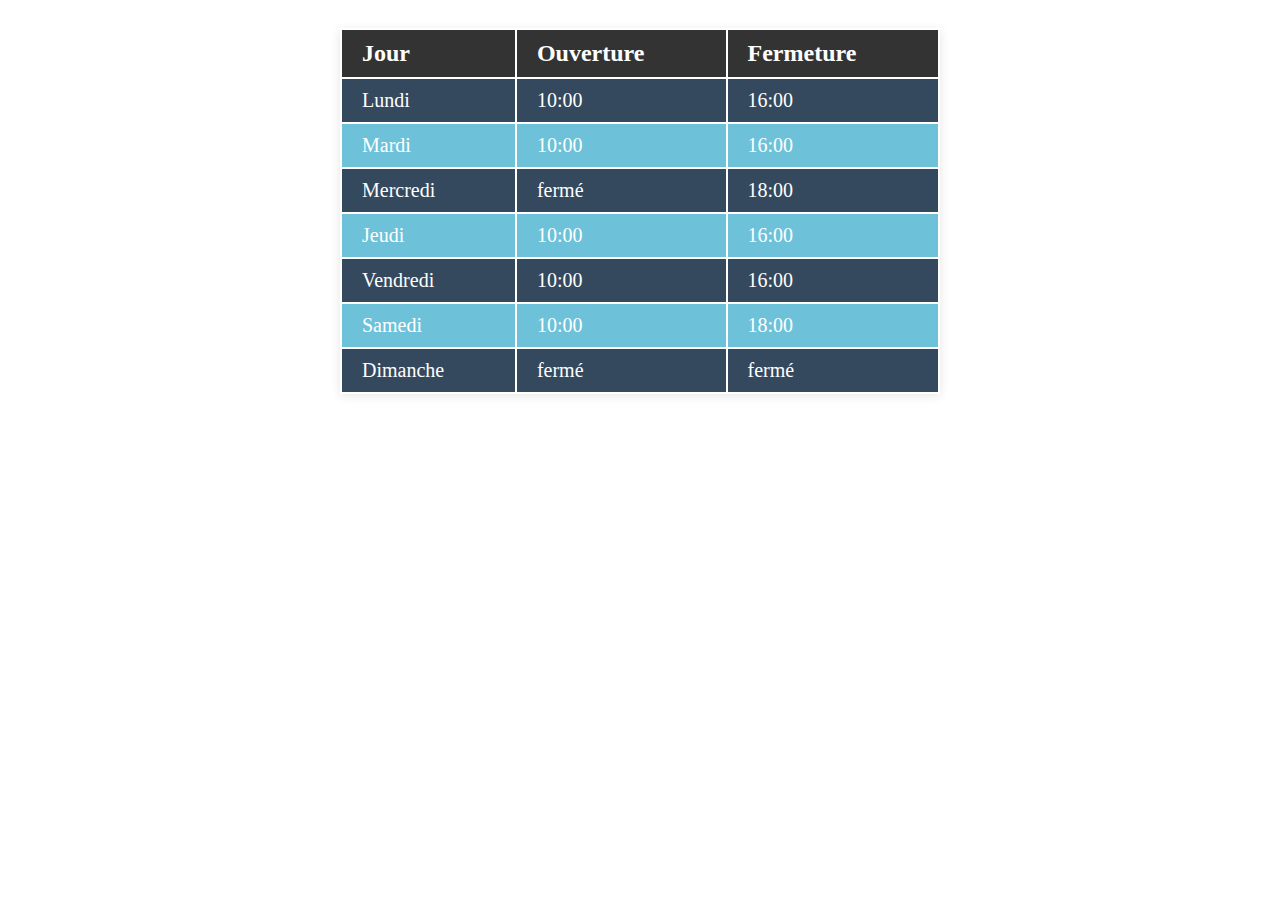
<file: SAE202/sauvegarde/calendrier.html>
<!DOCTYPE html>
<html lang="en">
<head>
    <meta charset="UTF-8">
    <meta name="viewport" content="width=device-width, initial-scale=1.0">
    <link rel="stylesheet" href="calendrier.css">
    <title>Document</title>
</head>
<body>
    <table class="opening-hours">
        <thead>
            <tr>
                <th>Jour</th>
                <th>Ouverture</th>
                <th>Fermeture</th>
            </tr>
        </thead>
        <tbody>
            <tr>
                <td>Lundi</td>
                <td>10:00</td>
                <td>16:00</td>
            </tr>
            <tr>
                <td>Mardi</td>
                <td>10:00</td>
                <td>16:00</td>
            </tr>
            <tr>
                <td>Mercredi</td>
                <td>fermé</td>
                <td>18:00</td>
            </tr>
            <tr>
                <td>Jeudi</td>
                <td>10:00</td>
                <td>16:00</td>
            </tr>
            <tr>
                <td>Vendredi</td>
                <td>10:00</td>
                <td>16:00</td>
            </tr>
            <tr>
                <td>Samedi</td>
                <td>10:00</td>
                <td>18:00</td>
            </tr>
            <tr>
                <td>Dimanche</td>
                <td>fermé</td>
                <td>fermé</td>
            </tr>
        </tbody>
    </table>
</body>
</body>
</html>
</file>
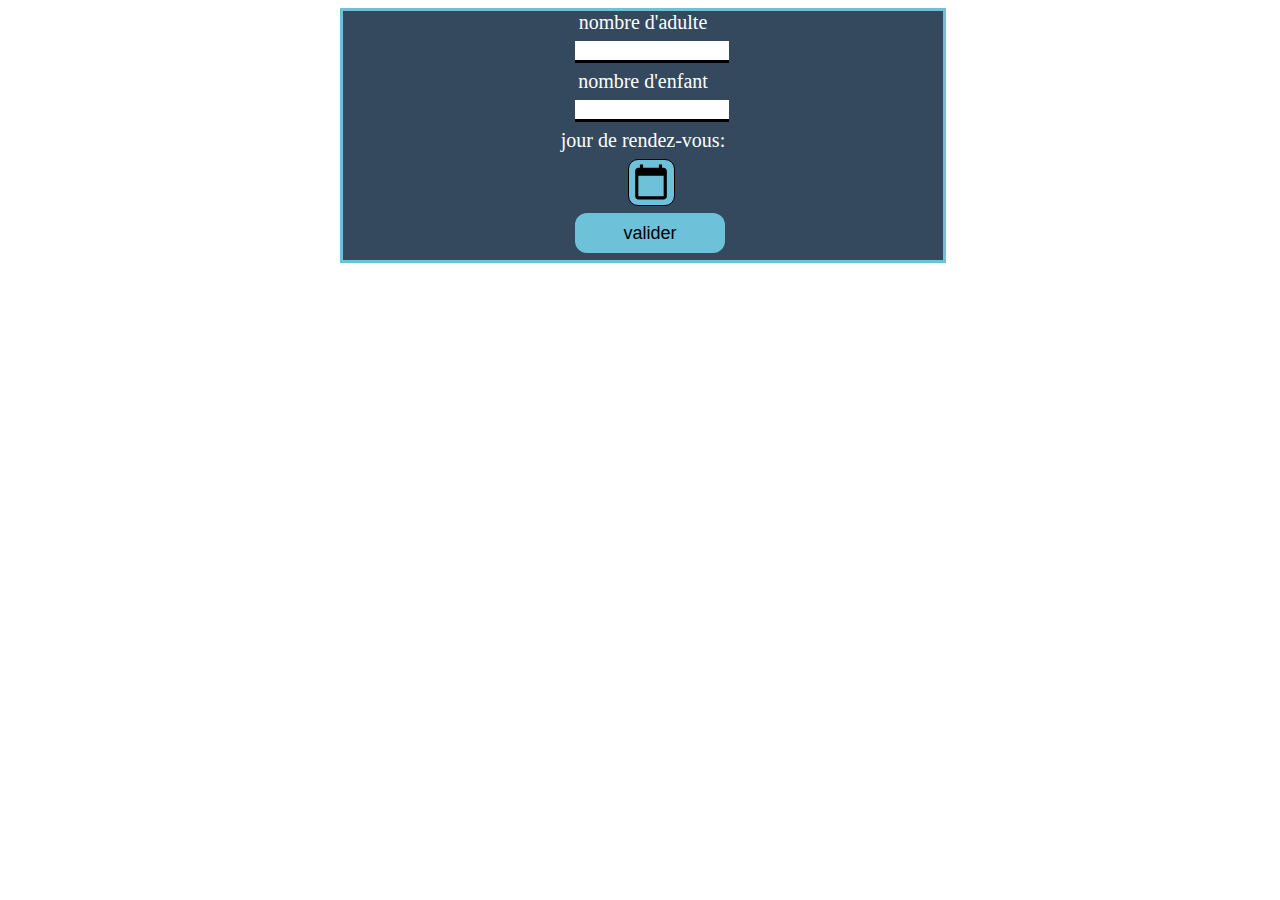
<file: SAE202/sauvegarde/inscription.html>
<!DOCTYPE html>
<head>
    <link rel="stylesheet" href="inscription.css">
    <meta charset="UTF-8">
    <meta name="viewport" content="width=device-width, initial-scale=1.0">
    <title>Document</title>
</head>
<body>
    <div class="container">
        <form action="action_page.php">
      
          <label>nombre d'adulte</label>
          <input type="number"  name="nombre_adulte">
      
          <label>nombre d'enfant</label>
          <input type="number"  name="nombre_enfant">
      
          <label>jour de rendez-vous:</label>
          <input type="datetime-local" class="date-input">
          
          <input type="submit" value="valider" class="submit" >
      
        </form>
      </div>
</body>
</html>
</file>
<file: premier_site/acceuil.css>
/*menu*/
.menu{
    background: #6A1B9A;
  }
  .menu ul{
    list-style: none;
    margin: 0;
    padding: 20px;
    text-align: center;
  }
  .menu li{
    display: inline-block;
    margin: 0 15px;
  }
  .menu a{
    font-size: 22px;
    text-transform: uppercase;
    text-decoration: none;
    color: #fff;
    display: block;
    position: relative;
    padding: 4px 0;
  }
  .menu a::before{
    content: "";
    width: 100%;
    height: 4px;
    position: absolute;
    left: 0;
    bottom: 0;
    background: #fff;
    transition: 0.5s transform ease;
    transform: scale3d(0,1,1);
    transform-origin: 0 50%;
  }
  .menu a:hover::before{
    transform: scale3d(1,1,1);
  }
  .menu a::before{
    background: #EC407A;
  }
    
  /*acceuil*/
  body{
    background-color: #EC407A;
  }
  ul{
    border-top: #EC407A solid 3px;
    background: #6A1B9A;
    list-style: none;
    margin: 0;
    padding: 20px;
    text-align: center;
  }
 li{
    display: inline-block;
    margin: 0 15px;
  }
 a{
    font-size: 22px;
    text-transform: uppercase;
    text-decoration: none;
    color: #fff;
    display: block;
    position: relative;
    padding: 4px 0;
  }
 a::before{
    content: "";
    width: 100%;
    height: 4px;
    position: absolute;
    left: 0;
    bottom: 0;
    background: #fff;
    transition: 0.5s transform ease;
    transform: scale3d(0,1,1);
    transform-origin: 0 50%;
  }
  a:hover::before{
    transform: scale3d(1,1,1);
  }
  a::before{
    background: #EC407A;
  }
  body{
    font-family:Georgia, 'Times New Roman', Times, serif
  }
  
  header{
    padding-top: 10px;
    display: flex;
    justify-content: center; 
    text-align: center;
    font-size: 70px;
    position: relative;
    background-image: linear-gradient(to bottom, rgba(106, 27, 154), rgba(236, 64, 122)); 
  }
  header p{
    margin-top: 0px;
    margin-left: 200px;
    margin-right: 200px;
    justify-content: center;
    text-align: center;
    font-size: 40px;
    position: absolute;
    top:100%;
    color: #611296;
  }
  img{
    display: block;
    margin-left: auto;
    margin-right: auto;
    max-width: 100%; /* Pour s'assurer que l'image ne dépasse pas la largeur de l'écran */
    height: auto; 
  }
  h1{
    padding-top: 50px;
    padding-bottom: 30px;
    justify-content: center;
    text-align: center;
    font-size: 50px; 
    background-color:#EC407A ;

    margin: 0;
    margin: auto;
  }
  div{

    margin: auto;
    padding-top: 30px;
    padding-left: 20%;
    padding-right: 20%;
    padding-bottom: 30px;
    justify-content: center;
    text-align: center;
    font-size: 30px;
    background-color: rgb(190, 28, 82);
  }
</file>
<file: premier_site/reste/contact.css>
/*menu*/
.menu{
    background: #6A1B9A;
  }
  .menu ul{
    list-style: none;
    margin: 0;
    padding: 20px;
    text-align: center;
  }
  .menu li{
    display: inline-block;
    margin: 0 15px;
  }
  .menu a{
    font-size: 22px;
    text-transform: uppercase;
    text-decoration: none;
    color: #fff;
    display: block;
    position: relative;
    padding: 4px 0;
  }
  .menu a::before{
    content: "";
    width: 100%;
    height: 4px;
    position: absolute;
    left: 0;
    bottom: 0;
    background: #fff;
    transition: 0.5s transform ease;
    transform: scale3d(0,1,1);
    transform-origin: 0 50%;
  }
  .menu a:hover::before{
    transform: scale3d(1,1,1);
  }
  .menu a::before{
    background: #EC407A;
  }
  
  /*contact*/
  body{
    font-family:Georgia, 'Times New Roman', Times, serif;
    background-size: cover;
    background-attachment: fixed;
    background-image:linear-gradient(217deg, rgba(255,0,0,.8), rgba(255,0,0,0) 70.71%),
    linear-gradient(127deg, rgba(0,255,0,.8), rgba(0,255,0,0) 70.71%),
    linear-gradient(336deg, rgba(0,0,255,.8), rgba(0,0,255,0) 70.71%);
  }

  h1{
    text-align: center;
    font-size: 40px;
    
  }
  h2{
    margin: 0;
    font-size: 30px;
    text-align: center;
    text-decoration: underline;
  }
  textarea{
    display: block;
    margin: auto; 
    width: 250px;
    border-radius: 10px;
  }
  select{
    display: block;
    margin: auto; 
    border-radius: 10px;
  }
  input{
    font-family:Georgia, 'Times New Roman', Times, serif;
    font-size: 40px;
    display: block;
    margin: auto; 
    width: 70%;
    padding-top:30px ;
    padding-bottom:30px ;
    border-radius: 10px;
  }

  .message{
    width: 70%;
  }
  .boite-liens-sociaux {
    position: fixed;
    bottom: 0;
    left: 0;
    width: 100%;
    background-color: #333; 
    padding: 30px;
    text-align: center;
}

.boite-liens-sociaux a {
    display: inline-block;
    margin: 0 10px;
    color: white;
    font-size: 20px;
}
</file>
<file: premier_site/reste/horaire.css>
/*menu*/
.menu{
    background: #6A1B9A;
  }
  .menu ul{
    list-style: none;
    margin: 0;
    padding: 20px;
    text-align: center;
  }
  .menu li{
    display: inline-block;
    margin: 0 15px;
  }
  .menu a{
    font-size: 22px;
    text-transform: uppercase;
    text-decoration: none;
    color: #fff;
    display: block;
    position: relative;
    padding: 4px 0;
  }
  .menu a::before{
    content: "";
    width: 100%;
    height: 4px;
    position: absolute;
    left: 0;
    bottom: 0;
    background: #fff;
    transition: 0.5s transform ease;
    transform: scale3d(0,1,1);
    transform-origin: 0 50%;
  }
  .menu a:hover::before{
    transform: scale3d(1,1,1);
  }
  .menu a::before{
    background: #EC407A;
  }
  
  
  
  
  /*horaire*/
  
 body{
    font-family:Georgia, 'Times New Roman', Times, serif;
    background-size: cover;
    background-attachment: fixed;
    background-image:linear-gradient(217deg, rgba(255,0,0,.8), rgba(255,0,0,0) 70.71%),
    linear-gradient(127deg, rgba(0,255,0,.8), rgba(0,255,0,0) 70.71%),
    linear-gradient(336deg, rgba(0,0,255,.8), rgba(0,0,255,0) 70.71%);
  }
  img{
    float: right;
    border: 10px ridge rgba(194, 13, 82, 0.829);
    background-origin: padding-box;
    width: 600px;
    height: 400px;
  }
  .horairegoogle{
    padding-top: 60px;
    margin-left: 10px;
    margin-bottom: 10px;
    float: left;
    position: relative;
  }
  p{
    position:relative;
    padding-left: 5%;
  }
  iframe{
    border: 10px ridge rgba(194, 13, 82, 0.829);
  }
  
  ul{
  padding-left:calc(4% + 17px);
  font-size: 20px;
  }
  h1{
    margin-top: 60px;
    padding-left: 4%;
    font-size: 30px;
    color: rgba(255, 0, 0, 0.781);
    text-decoration:underline overline rgba(255, 0, 0, 0.781);
  }
  
  .horairenuit{
    clear: right;
  }
</file>
<file: premier_site/reste/menu.css>
/*menu*/
.menu{
    background: #6A1B9A;
  }
  .menu ul{
    list-style: none;
    margin: 0;
    padding: 20px;
    text-align: center;
  }
  .menu li{
    display: inline-block;
    margin: 0 15px;
  }
  .menu a{
    font-size: 22px;
    text-transform: uppercase;
    text-decoration: none;
    color: #fff;
    display: block;
    position: relative;
    padding: 4px 0;
  }
  .menu a::before{
    content: "";
    width: 100%;
    height: 4px;
    position: absolute;
    left: 0;
    bottom: 0;
    background: #fff;
    transition: 0.5s transform ease;
    transform: scale3d(0,1,1);
    transform-origin: 0 50%;
  }
  .menu a:hover::before{
    transform: scale3d(1,1,1);
  }
  .menu a::before{
    background: #EC407A;
  }
  
  
  /*menu*/
  body{
    font-family:Georgia, 'Times New Roman', Times, serif;
    background-size: cover;
    background-attachment: fixed;
    background-image:linear-gradient(217deg, rgba(255,0,0,.8), rgba(255,0,0,0) 70.71%),
    linear-gradient(127deg, rgba(0,255,0,.8), rgba(0,255,0,0) 70.71%),
    linear-gradient(336deg, rgba(0,0,255,.8), rgba(0,0,255,0) 70.71%);
  }
  h1{
    font-size: 40px;
    text-decoration: underline;
    text-align: center;
  }
  h3{
    top: 10px;
    margin: 0;
    padding: 0;
    color: red;
    font-size: 30px;
    text-align: center;
  }
  
  .menus{
    border-radius: 10px;
    position: relative;
    background-color: red;
    padding:10%;
    padding-bottom: 0;
    width: 10%;
    margin: 30px;
    text-align: center;
    float: left;
    font-size: 200%;
    list-style: none;
  }
  .menus:nth-of-type(2){
    background-color: beige;
  }
  .menus:nth-of-type(3){
    background-color: rgba(128, 0, 0, 0.829);
  }
  .menus:nth-of-type(4){
    background-color: orangered;
  }
  .menus:nth-of-type(5){
    background-color: greenyellow;
  }
  .menus:nth-of-type(6){
    background-color: rgb(128, 62, 0)
  }
  .menus:nth-of-type(7){
    background-color: yellow;
  }
  .menus:nth-of-type(8){
    background-color: maroon;
  }


  h2{
    clear: left; 
    border-radius: 10px;
    position: relative;
    padding:10%;
    padding-bottom: 0;
    width: 10%;
    margin: 30px auto;
    text-align: center;
    font-size: 200%;
    list-style: none;
    font-size: 40px;
    text-decoration: underline;
    text-align: center;


}

button{
margin: 0;
width: 100%;
padding-top:40px; 
padding-bottom: 40px;
border-radius: 10px;
background-color: #6A1B9A;
}
.menup{
  border-radius: 10px;
  position: relative;
  background-image: url(photo/pain\ au\ chocolat.jpg);
  padding:10%;
  padding-bottom: 0;
  width: 10%;
  margin: 30px;
  margin-top:70px ;
  text-align: center;
  float: left;
  font-size: 180%;
  list-style: none;
  color: red;
  font-weight: 550;
  background-color: #6A1B9A;
  padding-top: 200px;

}
.menup:nth-of-type(1){
  background-image: url(photo/pain\ au\ chocolat.jpg);
 background-size: cover;
  background-position: center;

}
.menup:nth-of-type(2){
  background-image: url(photo/croissant.jpg);
 background-size: cover;
  background-position: center;
}
.menup:nth-of-type(3){
  background-image: url(photo/financier.jpg);
  background-size: cover;
  background-position: center;
}
.menup:nth-of-type(4){
  background-image: url(photo/chouquette.jpg);
  background-size: cover;
  background-position: center;
}
.menup:nth-of-type(5){
  background-image: url(photo/macaron.jpg);
  background-size: cover;
  background-position: center;
}
.menup:nth-of-type(6){
  background-image: url(photo/éclair.jpg);
  background-size: cover;
  background-position: center;
}
.menup:nth-of-type(7){
  background-image: url(photo/millefeuilles.jpg);
  background-size: cover;
  background-position: center;
}
.menup:nth-of-type(8){
  background-image: url(photo/madeleines.jpg);
  background-size: cover;
  background-position: center;
}
p.texte{
  position: absolute;

}
</file>
<file: SAE202/sauvegarde/calendrier.css>
table.opening-hours {
    width: 600px;
    border-collapse: collapse;
    margin: 20px 0;
    background-color: #34495e;
    color: #fff;
    box-shadow: 0 2px 10px rgba(0, 0, 0, 0.1);
    font-size: 20px;
    position: absolute;
    left: 50%;
    transform:translateX(-50%) ;
}

table.opening-hours thead {
    background-color: #333334;
    color: #fff;
}

table.opening-hours th, 
table.opening-hours td {
    padding: 10px 20px;
    text-align: left;
    border: 1px solid #ddd;
    border: #fff solid 2px;
}

table.opening-hours th {
    font-size: 1.2em;
}

table.opening-hours tbody tr:nth-child(even) {
    background-color: #6DC2D9;
    color: #fff;
}
</file>
<file: SAE202/sauvegarde/inscription.css>
.container{
    margin: 0;
    padding: 0;
    border:3px solid #6DC2D9;
    width: 600px;
    left: calc(50% - 300px);
    position: relative;
    background-color: #34495e;
    color: #fff;
}

label {
    height: 100%;
    display: flex;
    justify-content: center;
    align-items: center;
    text-align: center;
    font-size: 20px;
    margin: 0px;
    padding: 0px;
    
}
input[type="number"] , .submit{
    background-color: white;
    margin: 7px;
    width: 150px;
    position: relative;
    left:calc(50% - 75px);
    border:none;
    border-bottom:3px solid black;
    font-size: 15px;
    height: 10px;
    height: 100%;
    display: flex;
    justify-content: center;
    text-align: center;
    transition: all 0.3s;
}
input[type="number"]:hover {
    background-color: white;
    width: 200px;
    left:calc(50% - 100px);
    border-bottom:2px solid gray;
    
}

.submit{
    background-color:#6DC2D9;
    border-radius: 12px;
    height: 40px;
    left:calc(50% - 75px);
    font-size: 18px;
    transition: all 0.5s;
    border: none;
}
.submit:hover{
    background-color:#7ddffa;
    
}

input[type="datetime-local"] {
    height: 45px; /* Ajustez la hauteur selon vos besoins */
    font-size: 0px; /* Taille de police */
    width: 45px;
    left:calc(50% - 22.5px);
    margin: 7px;
    position: relative;
    display: flex;
    border: 1px solid black;
    border-radius:10px ;
    padding: 0;
    background-color: #6DC2D9;
    transition: all 0.3s;
}

input[type="datetime-local"]:hover{
    background-color: #7ddffa;
    border:1px solid black;

}
input[type="datetime-local"]::-webkit-calendar-picker-indicator {
    position: absolute;
    top: 50%;
    left: 50%;
    transform: translate(-50%, -50%);
    width: 40px; /* Largeur du bouton du calendrier */
    height: 40px; /* Hauteur du bouton du calendrier */
    cursor: pointer; /* Changer le curseur au survol */
}
</file>
